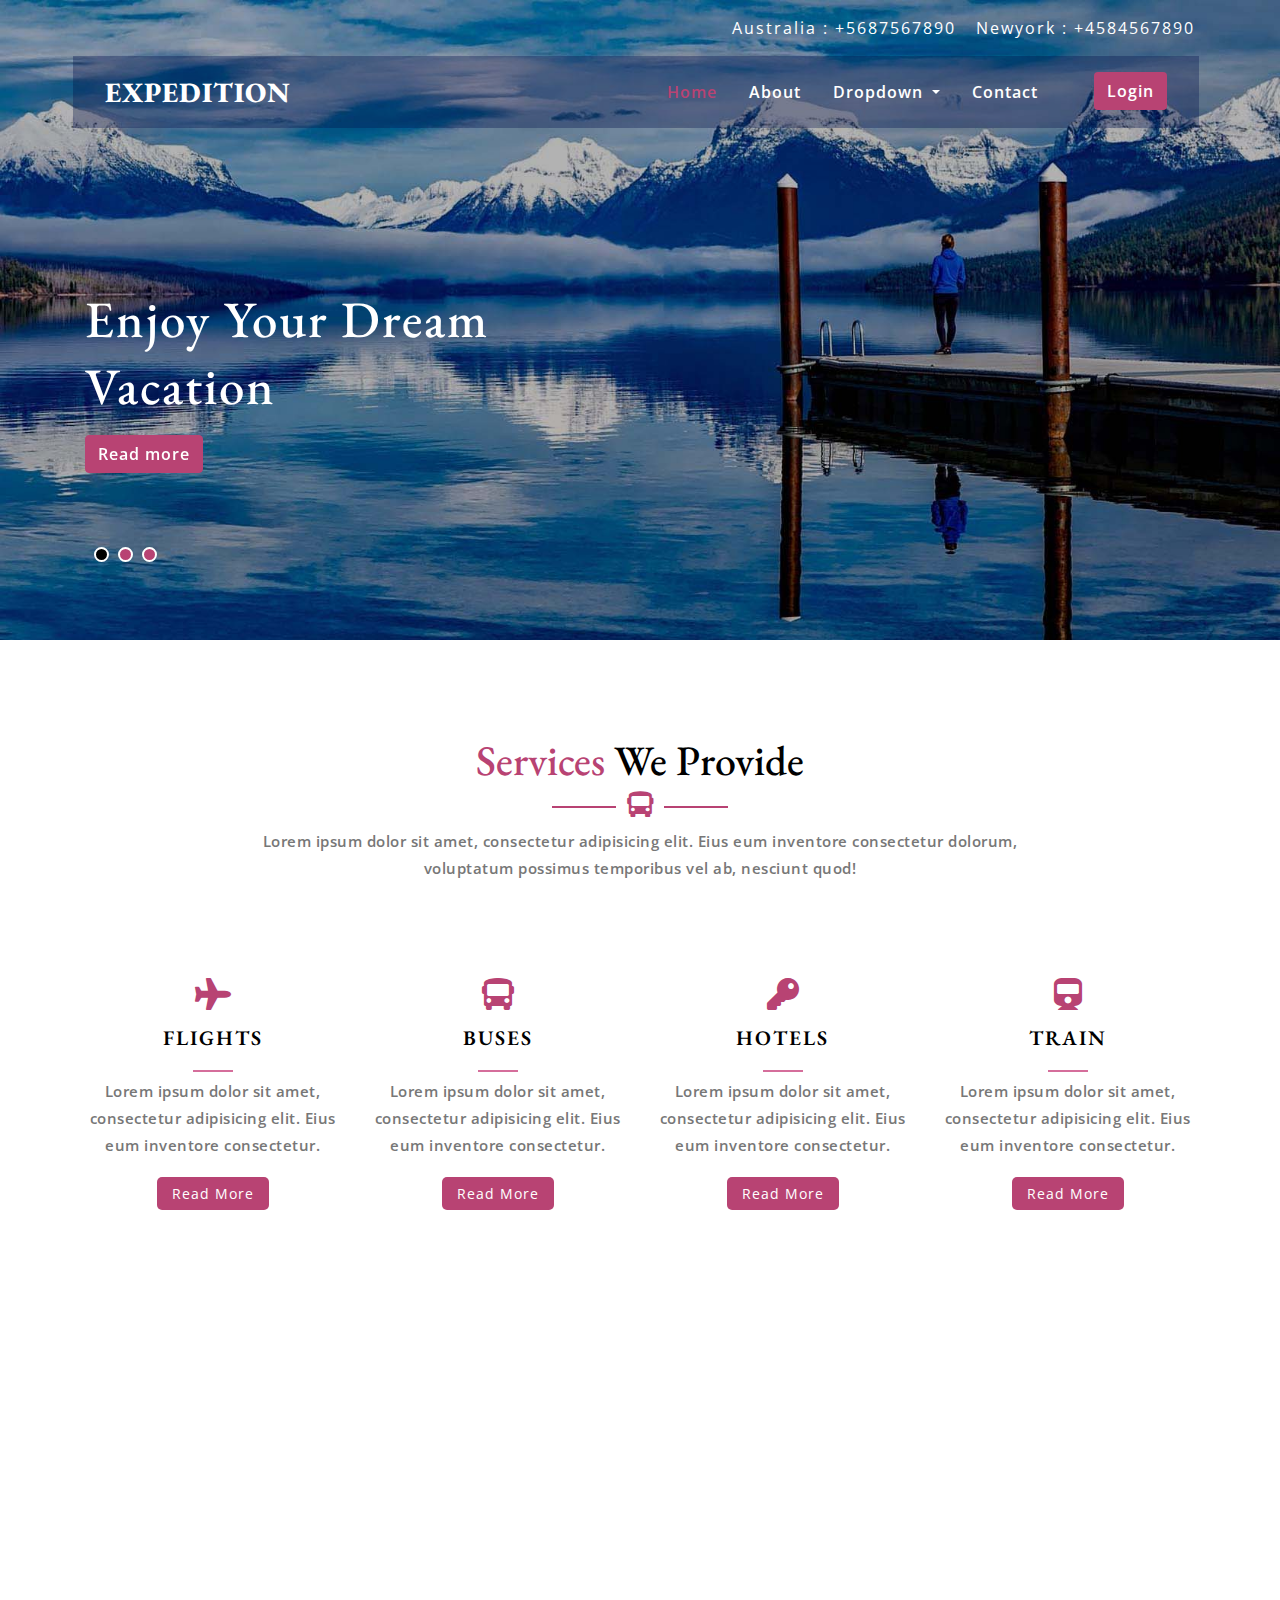
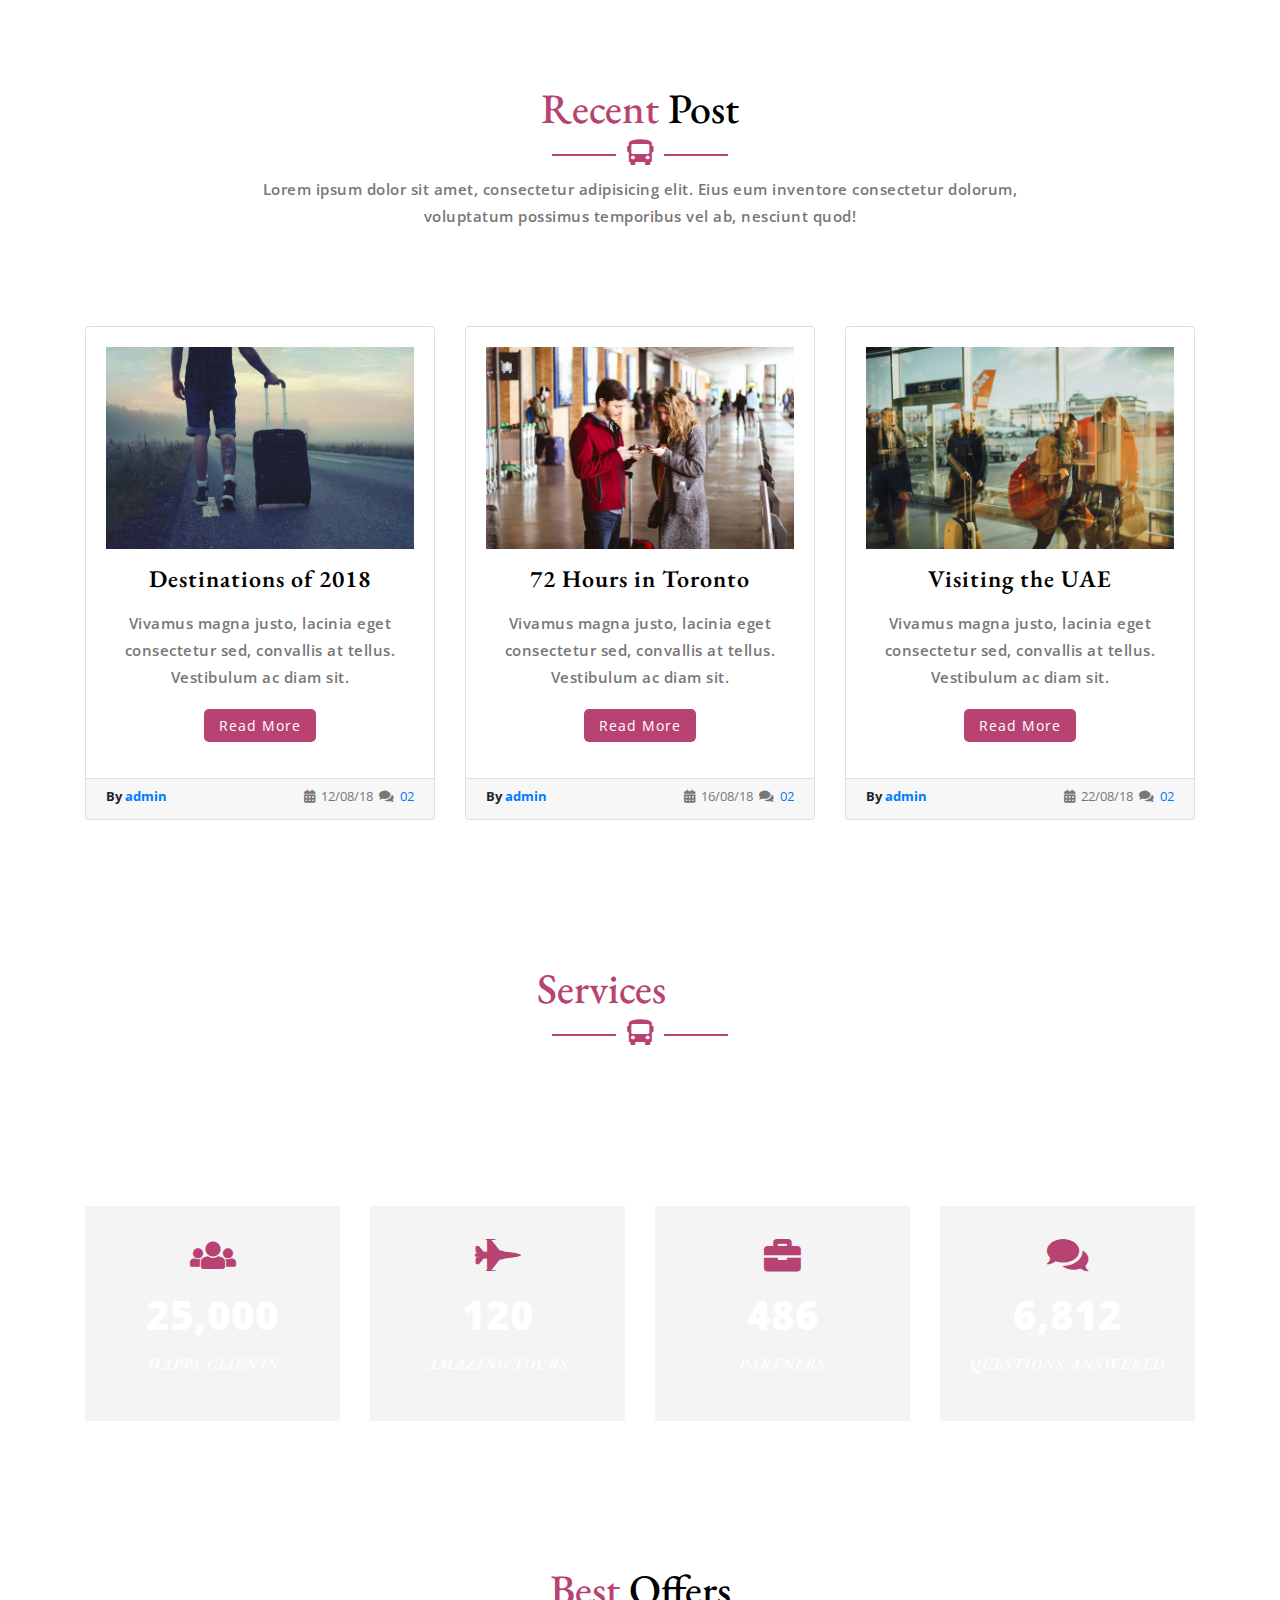
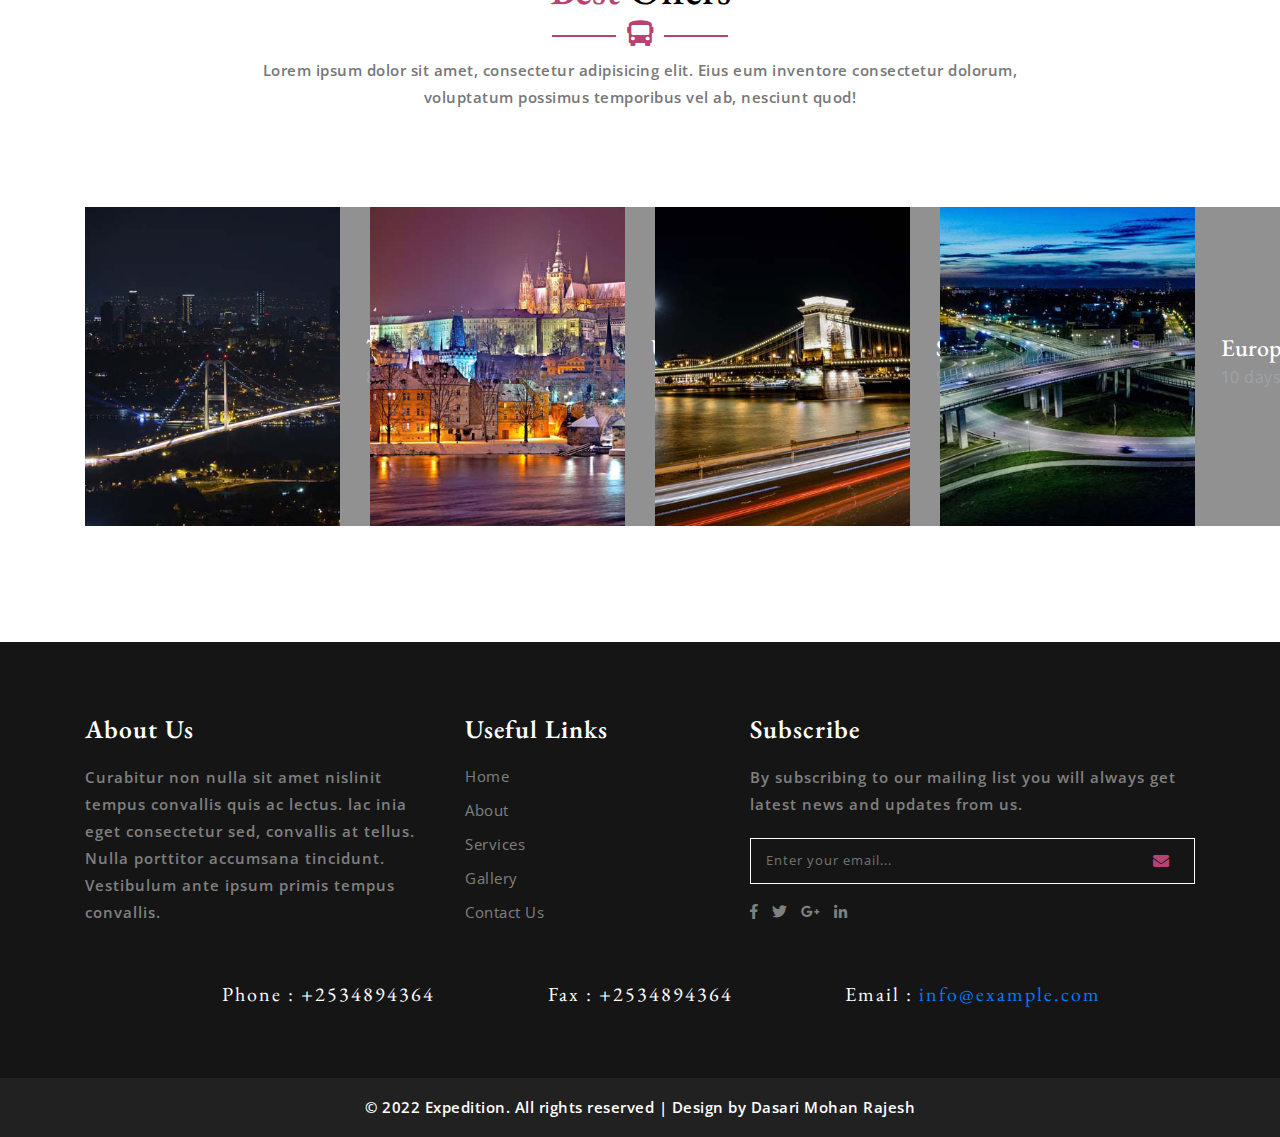
<file: index.html>
<!DOCTYPE html>
<html lang="zxx">
<head>
    <title>Expedition A Travel Category Bootstrap Responsive website Template | Home :: w3layouts</title>
    <meta name="viewport" content="width=device-width, initial-scale=1">
    <meta charset="utf-8" />
    <meta name="keywords" content="Expedition Responsive web template, Bootstrap Web Templates, Flat Web Templates, Android Compatible web template, 
	SmartPhone Compatible web template, free WebDesigns for Nokia, Samsung, LG, Sony Ericsson, Motorola web design" />
    <script>
        addEventListener("load", function () {
            setTimeout(hideURLbar, 0);
        }, false);

        function hideURLbar() {
            window.scrollTo(0, 1);
        }
    </script>
    <!-- Custom Theme files -->
    <link href="css/bootstrap.css" type="text/css" rel="stylesheet" media="all">
    <link href="css/style.css" type="text/css" rel="stylesheet" media="all">
    <!-- font-awesome icons -->
    <link href="css/fontawesome-all.min.css" rel="stylesheet">
    <!-- //Custom Theme files -->
    <!-- online-fonts -->
	<link href="//fonts.googleapis.com/css?family=Open+Sans:300,400,600,700" rel="stylesheet">
    <link href="//fonts.googleapis.com/css?family=EB+Garamond:400,400i,500,500i,600,600i,700,700i,800,800i" rel="stylesheet">
    <!-- //online-fonts -->
</head>
<body>
    <!-- banner -->
    <div class="banner" id="home">
        <!-- header -->
        <header>
			  <div class="top-head py-3">
                    <div class="container">
                        <div class="row">
                            <div class="col-md-6 callnumber text-left">
                            </div>
                            <div class="col-md-6 callnumber text-right">
                                <li class="mr-3">Australia : +5687567890</li>
								<li>Newyork : +4584567890</li>
                            </div>
                         </div>
                    </div>
               </div>
            <nav class="navbar navbar-expand-lg navbar-light bg-gradient-secondary pt-3">
                <h1>
                    <a class="navbar-brand" href="index.html">
                        Expedition
                    </a>
                </h1>
                <button class="navbar-toggler ml-md-auto" type="button" data-toggle="collapse" data-target="#navbarSupportedContent" aria-controls="navbarSupportedContent"
                    aria-expanded="false" aria-label="Toggle navigation">
                    <span class="navbar-toggler-icon"></span>
                </button>
                <div class="collapse navbar-collapse" id="navbarSupportedContent">
                    <ul class="navbar-nav ml-lg-auto text-center">
                        <li class="nav-item active  mr-lg-3">
                            <a class="nav-link" href="index.html">Home
                                <span class="sr-only">(current)</span>
                            </a>
                        </li>
                        <li class="nav-item  mr-lg-3">
                            <a class="nav-link" href="about.html">about</a>
                        </li>
                        <li class="nav-item dropdown mr-lg-3">
                            <a class="nav-link dropdown-toggle" href="#" id="navbarDropdown" role="button" data-toggle="dropdown" aria-haspopup="true"
                                aria-expanded="false">
                                Dropdown
                            </a>
                            <div class="dropdown-menu" aria-labelledby="navbarDropdown">
                                <a class="dropdown-item" href="services.html">Services</a>
                                <a class="dropdown-item" href="gallery.html">Gallery</a>
                                <div class="dropdown-divider"></div>
                                <a class="dropdown-item" href="typo.html">Typography</a>
                            </div>
                        </li>
                        <li class="nav-item">
                            <a class="nav-link" href="contact.html">contact</a>
                        </li>
                        <li>
                            <button type="button" class="btn serv_bottom ml-lg-5 w3ls-btn text-white" data-toggle="modal" aria-pressed="false" data-target="#exampleModal">
                                Login
                            </button>
                        </li>
                    </ul>
                </div>
            </nav>
        </header>
        <!-- //header -->
        <div class="container">
            <!-- banner-text -->
            <div class="banner-text">
                <div class="callbacks_container">
                    <ul class="rslides" id="slider3">
                        <li>
                            <div class="slider-info">
                                <h3>Enjoy Your Dream Vacation</h3>
                               <a class="btn btn-primary mt-3" href="services.html" role="button">Read more</a>
                            </div>
                        </li>
                        <li>
                            <div class="slider-info">
                              <h3>Travel any corner of the world</h3>
                               <a class="btn btn-primary mt-3" href="services.html" role="button">Read more</a>
                            </div>
                        </li>
                        <li>
                            <div class="slider-info">
                               <h3>Enjoy Your Dream Vacation</h3>
								<a class="btn btn-primary mt-3" href="services.html" role="button">Read more</a>
                            </div>
                        </li>
                    </ul>
                </div>
            </div>
        </div>
        <!-- //container -->
    </div>
    <!-- //banner -->
    <div class="agileits-services py-md-5 py-4" id="services">
        <div class="container py-lg-5">
           <div class="w3ls-titles text-center mb-5">
				<h3 class="title"><span class="hdng">Services </span>We Provide</h3>
				<span class="btmspn">
					<i class="fas fa-bus"></i>
				</span>
				<p class="mt-2 mx-auto">Lorem ipsum dolor sit amet, consectetur adipisicing elit. Eius eum inventore consectetur dolorum, voluptatum possimus temporibus vel ab, nesciunt quod!</p>
			</div>
            <div class="agileits-services-row row py-lg-5 pb-5 text-center">
                <div class="col-lg-3 col-md-6">
                    <div class="agileits-services-grids">
                       <i class="fas fa-plane"></i>
                        <h4>Flights
                        </h4>
                        <span></span>
                        <p>Lorem ipsum dolor sit amet, consectetur adipisicing elit. Eius eum inventore consectetur. </p>
                        <a href="about.html" class="service-btn">read more</a>
                    </div>
                </div>
                <div class="col-lg-3 col-md-6">
                    <div class="agileits-services-grids mt-lg-0 mt-md-0 mt-5">
                       <i class="fas fa-bus"></i>
                        <h4>Buses
                        </h4>
                        <span></span>
                        <p>Lorem ipsum dolor sit amet, consectetur adipisicing elit. Eius eum inventore consectetur. </p>
                        <a href="about.html" class="service-btn">read more</a>
                    </div>
                </div>
                <div class="col-lg-3 col-md-6">
                    <div class="agileits-services-grids mt-lg-0 mt-5">
                        <i class="fas fa-key"></i>
                        <h4>Hotels
                        </h4>
                        <span></span>
                        <p>Lorem ipsum dolor sit amet, consectetur adipisicing elit. Eius eum inventore consectetur.</p>
                        <a href="about.html" class="service-btn">read more</a>
                    </div>
                </div>
                <div class="col-lg-3 col-md-6  mt-lg-0 mt-5">
                    <div class="agileits-services-grids">
                       <i class="fas fa-train"></i>
                        <h4>Train
                        </h4>
                        <span></span>
                        <p>Lorem ipsum dolor sit amet, consectetur adipisicing elit. Eius eum inventore consectetur.</p>
                        <a href="about.html" class="service-btn">read more</a>
                    </div>
                </div>
            </div>
        </div>
    </div>
  
	<!-- banner bottom -->
	<div class="banner-bottom py-5">
		<div class="container py-xl-3 py-lg-3">
			<div class="row">
				<div class="col-md-9 banner-left-bottom-w3ls">
					<h3 class="text-white my-3">Fastest Way to Compare and Book over 450 Cheap Flights</h3>

				</div>
				<div class="col-md-3 button">
					<a href="about.html" class="w3ls-button-agile">Read More
						<i class="fas fa-hand-point-right"></i>
					</a>
				</div>
			</div>
		</div>
	</div>
	<!-- //banner bottom -->
  
    <!-- blog -->
    <section class="blog_w3ls py-lg-5">
        <div class="container">
		 <div class="w3ls-titles text-center mb-5">
				<h3 class="title"><span class="hdng">Recent </span>Post</h3>
				<span class="btmspn">
					<i class="fas fa-bus"></i>
				</span>
				<p class="mt-2 mx-auto">Lorem ipsum dolor sit amet, consectetur adipisicing elit. Eius eum inventore consectetur dolorum, voluptatum possimus temporibus vel ab, nesciunt quod!</p>
			</div>
            <div class="row py-5">
                
                <!-- //blog grid -->
                <!-- blog grid -->
                <div class="col-lg-4 col-md-6">
                    <div class="card">
                       
                        <div class="card-body text-center">
							<img src="images/g2.jpg" alt="" class="img-fluid">
							<h5 class="blog-title card-title mt-3 mb-3">
                                <a href="services.html">Destinations of 2018</a>
                            </h5>
                            <p> Vivamus magna justo,
                                lacinia eget consectetur sed, convallis at tellus. Vestibulum ac diam sit.</p>
                            <a href="services.html" class="service-btn">Read more</a>
                        </div>
                        <div class="card-footer blog_w3icon border-top pt-2 mt-3 d-flex justify-content-between">
                            <small>
                                <b>By <a href="#">admin</a></b>
                            </small>
                            <span><i class="fas fa-calendar-alt"></i>
                               12/08/18 <i class="fas fa-comments"></i> <a href="#">02</a>
                            </span>
                        </div>
                    </div>
                </div>
                <!-- //blog grid -->
                <!-- blog grid -->
                <div class="col-lg-4 col-md-6 mt-md-0 mt-5">
                    <div class="card">
                       
                        <div class="card-body text-center">
						<img src="images/g3.jpg" alt="" class="img-fluid">
						<h5 class="blog-title card-title mt-3 mb-3">
                                <a href="services.html">72 Hours in Toronto</a>
                            </h5>
                            <p>Vivamus magna justo,
                                lacinia eget consectetur sed, convallis at tellus. Vestibulum ac diam sit.</p>
                            <a href="services.html" class="service-btn">Read more</a>
                        </div>
                        <div class="card-footer blog_w3icon border-top pt-2 mt-3 d-flex justify-content-between">
                            <small>
                                <b>By <a href="#">admin</a></b>
                            </small>
                           <span><i class="fas fa-calendar-alt"></i>
                               16/08/18 <i class="fas fa-comments"></i> <a href="#">02</a>
                            </span>
                        </div>
                    </div>
                </div>
                <!-- //blog grid -->
				<!-- blog grid -->
                <div class="col-lg-4 col-md-6 blog-3 mt-md-0 mt-5">
                    <div class="card">
                        
                        <div class="card-body text-center">
							<img src="images/g6.jpg" alt="" class="img-fluid">
                            <h5 class="blog-title card-title mt-3 mb-3">
                                <a href="services.html">Visiting the UAE</a>
                            </h5>
							<p> Vivamus magna justo,
                                lacinia eget consectetur sed, convallis at tellus. Vestibulum ac diam sit.</p>
                            <a href="services.html" class="service-btn">Read more</a>
                        </div>
                        <div class="card-footer blog_w3icon border-top pt-2 mt-3 d-flex justify-content-between">
                            <small>
                                <b>By <a href="#">admin</a></b>
                            </small>
                           <span><i class="fas fa-calendar-alt"></i>
                               22/08/18 <i class="fas fa-comments"></i> <a href="#">02</a>
                            </span>
                        </div>
                    </div>
                </div>
                <!-- //blog grid -->
            </div>
        </div>
    </section>
    <!-- //blog -->
	<!-- stats -->
	<section class="stat_w3l py-5">
		<div class="container">
		 <div class="w3ls-titles text-center mb-5">
				<h3 class="title text-white"><span class="hdng">Services </span>Fact</h3>
				<span class="btmspn">
					<i class="fas fa-bus"></i>
				</span>
				<p class="mt-2 mx-auto text-white">Lorem ipsum dolor sit amet, consectetur adipisicing elit. Eius eum inventore consectetur dolorum, voluptatum possimus temporibus vel ab, nesciunt quod!</p>
			</div>
			<div class="row py-lg-5 stats-con">
                    <div class="col-lg-3 col-md-6 stats_info counter_grid">
						<div class="stats_info1">
							<i class="fas fa-users"></i>
							<p class="counter">25,000</p>
							<h4>Happy Clients</h4>
						</div>
                    </div>
                    <div class="col-lg-3 col-md-6 stats_info counter_grid">
						<div class="stats_info1">
							<i class="fas fa-fighter-jet"></i>
							<p class="counter">120</p>
							<h4>Amazing Tours</h4>
						</div>
                    </div>
                    <div class="col-lg-3 col-md-6 stats_info counter_grid1">
						<div class="stats_info1">
							<i class="fas fa-briefcase"></i>
							<p class="counter">486</p>
							<h4>Partners</h4>
						</div>
                    </div>
                    <div class="col-lg-3 col-md-6 stats_info counter_grid2">
						<div class="stats_info1">
							<i class="fas fa-comments"></i>
							<p class="counter">6,812</p>
							<h4>Questions Answered</h4>
						</div>
                    </div>
            </div>
		</div>
	</section>
<!-- //stats -->

    <!-- branches -->
    <section class="branches py-md-5 pt-4">
        <div class="container">
          <div class="w3ls-titles text-center mb-5">
				<h3 class="title"><span class="hdng">Best </span>Offers</h3>
				<span class="btmspn">
					<i class="fas fa-bus"></i>
				</span>
				<p class="mt-2 mx-auto">Lorem ipsum dolor sit amet, consectetur adipisicing elit. Eius eum inventore consectetur dolorum, voluptatum possimus temporibus vel ab, nesciunt quod!</p>
			</div>

            <div class="row py-5 branches-position">
                <div class="col-lg-3 col-md-6">
                    <!-- team-img -->
                    <div class="team-block">
                        <div class="team-img">
                            <img src="images/h1.jpg" alt="" class="img-fluid">
                            <div class="team-content">
                                <h4 class="text-white">Turkey</h4>
                                <p class="team-meta"> 8 days…</p>
                            </div>
                            <div class="overlay">
                                <div class="text">
                                     <p class="team-meta">-Istanbul,  </p>
                                    <p class="team-meta">- Antalya,</p>
                                   <p class="team-meta">
                                       -Ephesus.
                                    </p>
                                </div>
                            </div>
                        </div>
                    </div>
                </div>
                <!-- /.team-img -->
                <div class="col-lg-3 col-md-6">
                    <!-- team-img -->
                    <div class="team-block">
                        <div class="team-img">
                            <img src="images/h2.jpg" alt="" class="img-fluid">
                            <div class="team-content">
                                <h4 class="text-white">United Kingdom</h4>
                                <p class="team-meta">13 days…</p>
                            </div>
                            <div class="overlay">
                               <div class="text">
                                     <p class="team-meta">-England,   </p>
                                    <p class="team-meta">- Scotland,</p>
                                   <p class="team-meta">
                                       -Wales.
                                    </p>
                                </div>
                            </div>
                        </div>
                    </div>
                </div>
                <!-- /.team-img -->
                <div class="col-lg-3 col-md-6">
                    <!-- team-img -->
                    <div class="team-block">
                        <div class="team-img">
                            <img src="images/h3.jpg" alt="" class="img-fluid">
                            <div class="team-content">
                                <h4 class="text-white">Spain</h4>
                                <p class="team-meta">9 days…</p>
                            </div>
                            <div class="overlay">
                                <div class="text">
                                   <p class="team-meta">-Madrid,   </p>
                                    <p class="team-meta">- Andalucia,</p>
                                   <p class="team-meta">
                                       -Barcelona.
                                    </p>
                                </div>
                            </div>
                        </div>
                    </div>
                </div>
                <!-- /.team-img -->
                <div class="col-lg-3 col-md-6">
                    <!-- team-img -->
                    <div class="team-block">
                        <div class="team-img">
                            <img src="images/h4.jpg" alt="" class="img-fluid">
                            <div class="team-content">
                                <h4 class="text-white">Europe</h4>
                                <p class="team-meta">10 days…</p>
                            </div>
                            <div class="overlay">
                                <div class="text tex-center">
									
                                    <p class="team-meta">-Slovenia,  </p>
                                    <p class="team-meta">- Hungary,</p>
                                   <p class="team-meta">
                                       -Poland.
                                    </p>
                                </div>
                            </div>
                        </div>
                    </div>
                </div>
            </div>
        </div>
    </section>
    <!-- //branches -->
   <!--footer -->
<footer>
<section class="footer footer_w3layouts_section_1its py-5">
	<div class="container py-md-4">
		<div class="row footer-top">
			<div class="col-lg-4 col-md-6 col-sm-6 footer-grid_section_1its_w3">
				<div class="footer-title">
					<h3>About Us</h3>
				</div>
				<div class="footer-text">
					<p>Curabitur non nulla sit amet nislinit tempus convallis quis ac lectus. lac inia eget consectetur sed, convallis at tellus.
						Nulla porttitor accumsana tincidunt. Vestibulum ante ipsum primis tempus convallis.</p>
					
				</div>
			</div>
			
			<div class="col-lg-3 col-md-6 col-sm-3 footer-grid_section_1its_w3">
				<div class="footer-title">
					<h3>Useful Links</h3>
				</div>
				<ul class="links">
					<li><a href="index.html">Home</a></li>
					<li><a href="about.html">About</a></li>
					<li><a href="services.html">Services</a></li>
					<li><a href="gallery.html">Gallery</a></li>
					<li><a href="contact.html">Contact Us</a></li>
				</ul>
			</div>
			<div class="col-lg-5 col-md-12 col-sm-12 footer-grid_section_1its_w3">
				<div class="footer-title">
					<h3>Subscribe</h3>
				</div>
				<div class="footer-text">
					<p>By subscribing to our mailing list you will always get latest news and updates from us.</p>
					<form action="#" method="post">
						<input type="email" name="Email" placeholder="Enter your email..." required="">
						<button class="btn1"><i class="fa fa-envelope" aria-hidden="true"></i></button>
						<div class="clearfix"> </div>
					</form>
				</div>
				<ul class="social_section_1info">
						<li><a href="#"><i class="fab fa-facebook-f"></i></a></li>
						<li><a href="#"><i class="fab fa-twitter"></i></a></li>
						<li><a href="#"><i class="fab fa-google-plus-g"></i></i></a></li>
						<li><a href="#"><i class="fab fa-linkedin-in"></i></i></a></li>
					</ul>
			</div>
		</div>
		<div class="row mt-md-5">
			<div class="col-md-4 phn_w3l">
				<h6 class="text-btm text-white">Phone : +2534894364</h6>
			</div>
			<div class="col-md-4 fax_w3l">
				<h6 class="text-btm text-white">Fax : +2534894364</h6>
			</div>
			<div class="col-md-4 ema-w3l">
				<h6 class="text-btm text-white">Email : <a href="mailto:info@example.com">info@example.com</a></h6>
			</div>
		</div>
	</div>
</section>
</footer>
<!-- //footer -->

    <div class="cpy-right text-center  py-3">
        <p class="text-white">© 2022 Expedition. All rights reserved | Design by
            <a> Dasari Mohan Rajesh </a>
        </p>
    </div>
    <!-- //footer -->

    <!-- login  -->
    <div class="modal fade" id="exampleModal" tabindex="-1" role="dialog" aria-labelledby="exampleModalLabel" aria-hidden="true">
        <div class="modal-dialog" role="document">
            <div class="modal-content">
                <div class="modal-header">
                    <h5 class="modal-title" id="exampleModalLabel">Login</h5>
                    <button type="button" class="close" data-dismiss="modal" aria-label="Close">
                        <span aria-hidden="true">&times;</span>
                    </button>
                </div>
                <div class="modal-body">
                    <form action="#" method="post">
                        <div class="form-group">
                            <label for="recipient-name" class="col-form-label">Username</label>
                            <input type="text" class="form-control" placeholder=" " name="Name" id="recipient-name" required="">
                        </div>
                        <div class="form-group">
                            <label for="password" class="col-form-label">Password</label>
                            <input type="password" class="form-control" placeholder=" " name="Password" id="password" required="">
                        </div>
                        <div class="right-w3l">
                            <input type="submit" class="form-control serv_bottom" value="Login">
                        </div>
                        <div class="row sub-w3l my-3">
                            <div class="col sub-agile">
                                <input type="checkbox" id="brand1" value="">
                                <label for="brand1" class="text-secondary">
                                    <span></span>Remember me?</label>
                            </div>
                            <div class="col forgot-w3l text-right">
                                <a href="#" class="text-secondary">Forgot Password?</a>
                            </div>
                        </div>
                        <p class="text-center text-secondary">Don't have an account?
                            <a href="#" data-toggle="modal" data-target="#exampleModal1" class="text-dark font-weight-bold">
                                Register Now</a>
                        </p>
                    </form>
                </div>
            </div>
        </div>
    </div>
    <!-- // login -->
    <!-- register -->
    <div class="modal fade" id="exampleModal1" tabindex="-1" role="dialog" aria-labelledby="exampleModalLabel1" aria-hidden="true">
        <div class="modal-dialog" role="document">
            <div class="modal-content">
                <div class="modal-header">
                    <h5 class="modal-title" id="exampleModalLabel1">Register</h5>
                    <button type="button" class="close" data-dismiss="modal" aria-label="Close">
                        <span aria-hidden="true">&times;</span>
                    </button>
                </div>
                <div class="modal-body">
                    <form action="#" method="post">
                        <div class="form-group">
                            <label for="recipient-name" class="col-form-label">Username</label>
                            <input type="text" class="form-control" placeholder=" " name="Name" id="recipient-rname" required="">
                        </div>
                        <div class="form-group">
                            <label for="recipient-email" class="col-form-label">Email</label>
                            <input type="email" class="form-control" placeholder=" " name="Email" id="recipient-email" required="">
                        </div>
                        <div class="form-group">
                            <label for="password1" class="col-form-label">Password</label>
                            <input type="password" class="form-control" placeholder=" " name="Password" id="password1" required="">
                        </div>
                        <div class="form-group">
                            <label for="password2" class="col-form-label">Confirm Password</label>
                            <input type="password" class="form-control" placeholder=" " name="Confirm Password" id="password2" required="">
                        </div>
                        <div class="sub-w3l">
                            <div class="sub-agile">
                                <input type="checkbox" id="brand2" value="">
                                <label for="brand2" class="mb-3">
                                    <span></span>I Accept to the Terms & Conditions</label>
                            </div>
                        </div>
                        <div class="right-w3l">
                            <input type="submit" class="form-control serv_bottom" value="Register">
                        </div>
                    </form>
                </div>
            </div>
        </div>
    </div>
    <!-- // register -->
    <!-- js -->
    <script src="js/jquery-2.2.3.min.js"></script>
    <!-- //js -->
    <!-- script for password match -->
    <script>
        window.onload = function () {
            document.getElementById("password1").onchange = validatePassword;
            document.getElementById("password2").onchange = validatePassword;
        }

        function validatePassword() {
            var pass2 = document.getElementById("password2").value;
            var pass1 = document.getElementById("password1").value;
            if (pass1 != pass2)
                document.getElementById("password2").setCustomValidity("Passwords Don't Match");
            else
                document.getElementById("password2").setCustomValidity('');
            //empty string means no validation error
        }
    </script>
    <!-- script for password match -->
    <!-- contact validation js -->
    <script src="js/form-validation.js"></script>
    <!-- Responsiveslides -->
    <script src="js/responsiveslides.min.js"></script>
    <script>
        // You can also use "$(window).load(function() {"
        $(function () {
            // Slideshow 4
            $("#slider3").responsiveSlides({
                auto: false,
                pager: true,
                nav: false,
                speed: 500,
                namespace: "callbacks",
                before: function () {
                    $('.events').append("<li>before event fired.</li>");
                },
                after: function () {
                    $('.events').append("<li>after event fired.</li>");
                }
            });

        });
    </script>
    <!-- // Responsiveslides -->
	 <!-- stats -->
    <script src="js/jquery.waypoints.min.js"></script>
    <script src="js/jquery.countup.js"></script>
    <script>
        $('.counter').countUp();

    </script>
    <!-- //stats -->

    <!-- start-smooth-scrolling -->
    <script src="js/move-top.js"></script>
    <script src="js/easing.js"></script>
    <script>
        jQuery(document).ready(function ($) {
            $(".scroll").click(function (event) {
                event.preventDefault();

                $('html,body').animate({
                    scrollTop: $(this.hash).offset().top
                }, 1000);
            });
        });
    </script>
    <!-- //end-smooth-scrolling -->
    <!-- smooth-scrolling-of-move-up -->
    <script>
        $(document).ready(function () {
            /*
            var defaults = {
                containerID: 'toTop', // fading element id
                containerHoverID: 'toTopHover', // fading element hover id
                scrollSpeed: 1200,
                easingType: 'linear' 
            };
            */

            $().UItoTop({
                easingType: 'easeOutQuart'
            });

        });
    </script>
    <script src="js/SmoothScroll.min.js"></script>
    <!-- Bootstrap core JavaScript
================================================== -->
    <!-- Placed at the end of the document so the pages load faster -->
    <script src="js/bootstrap.js"></script>
</body>
</html>
</file>
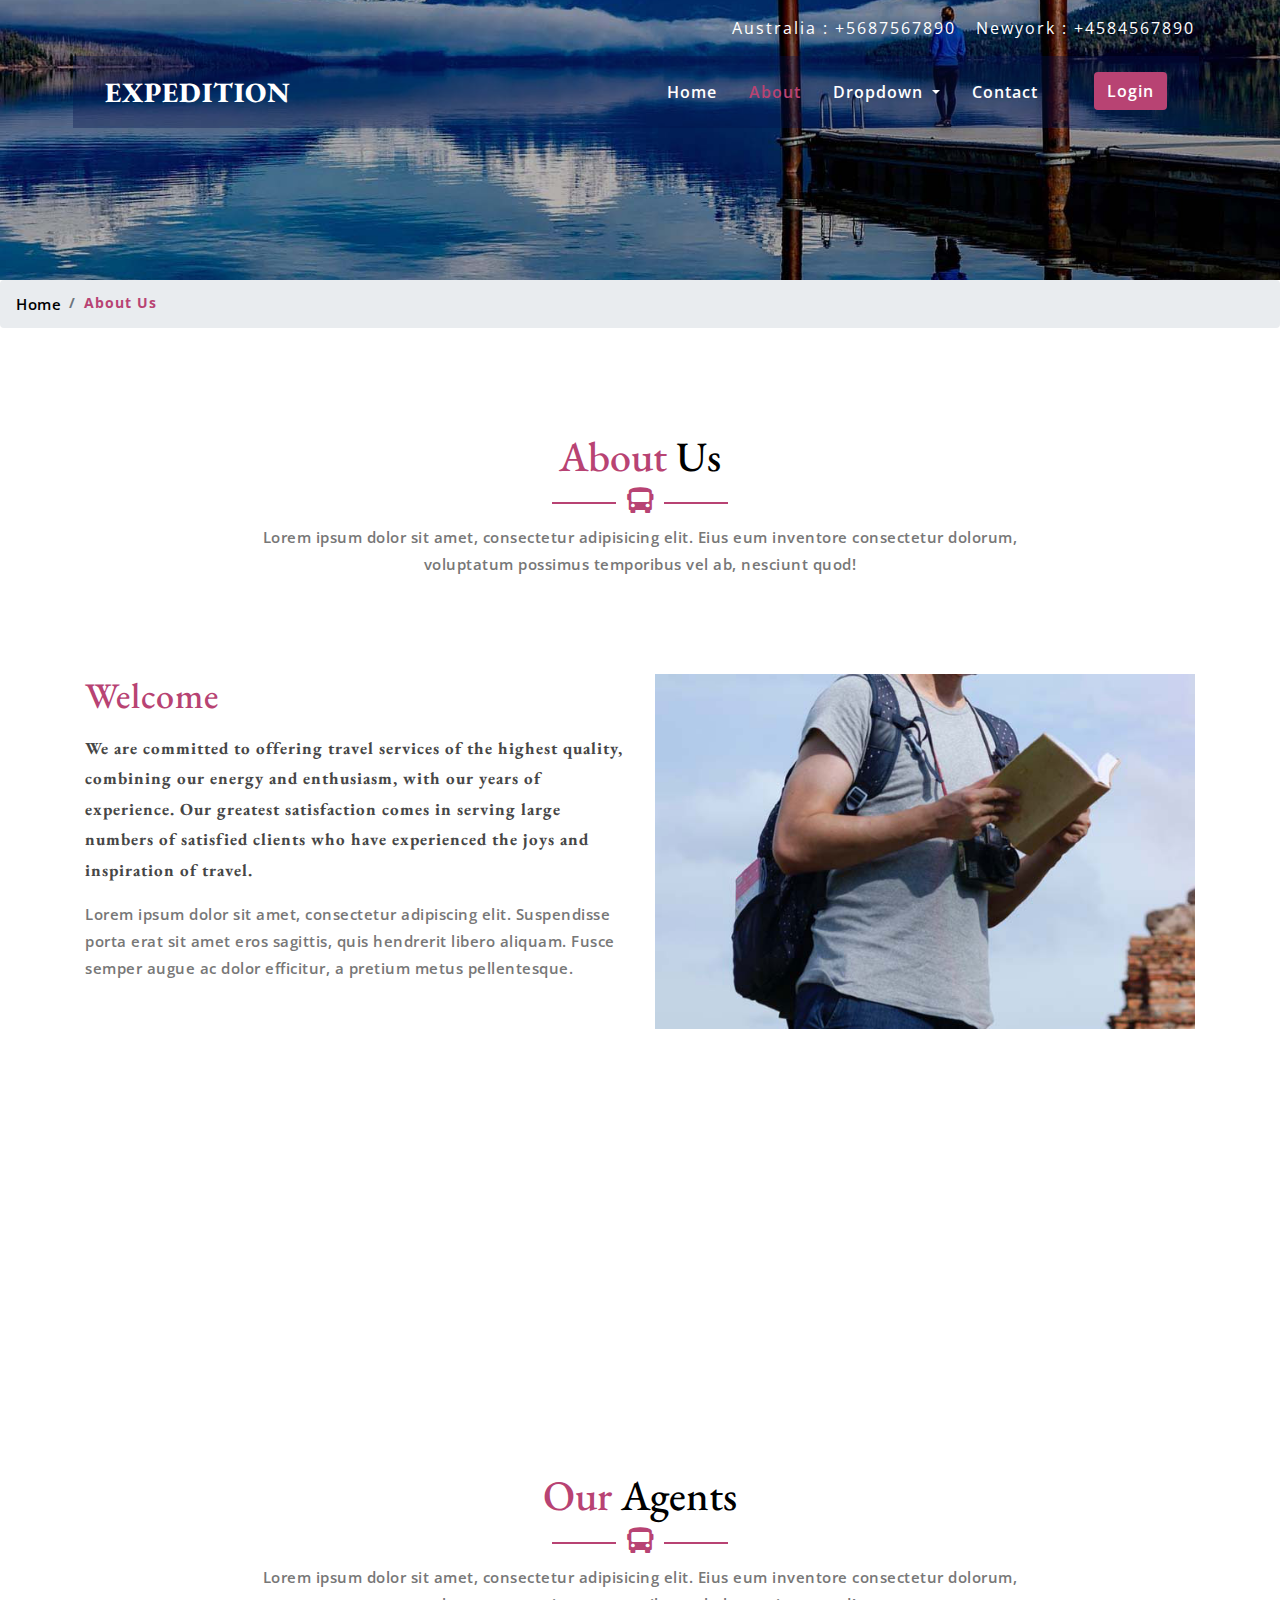
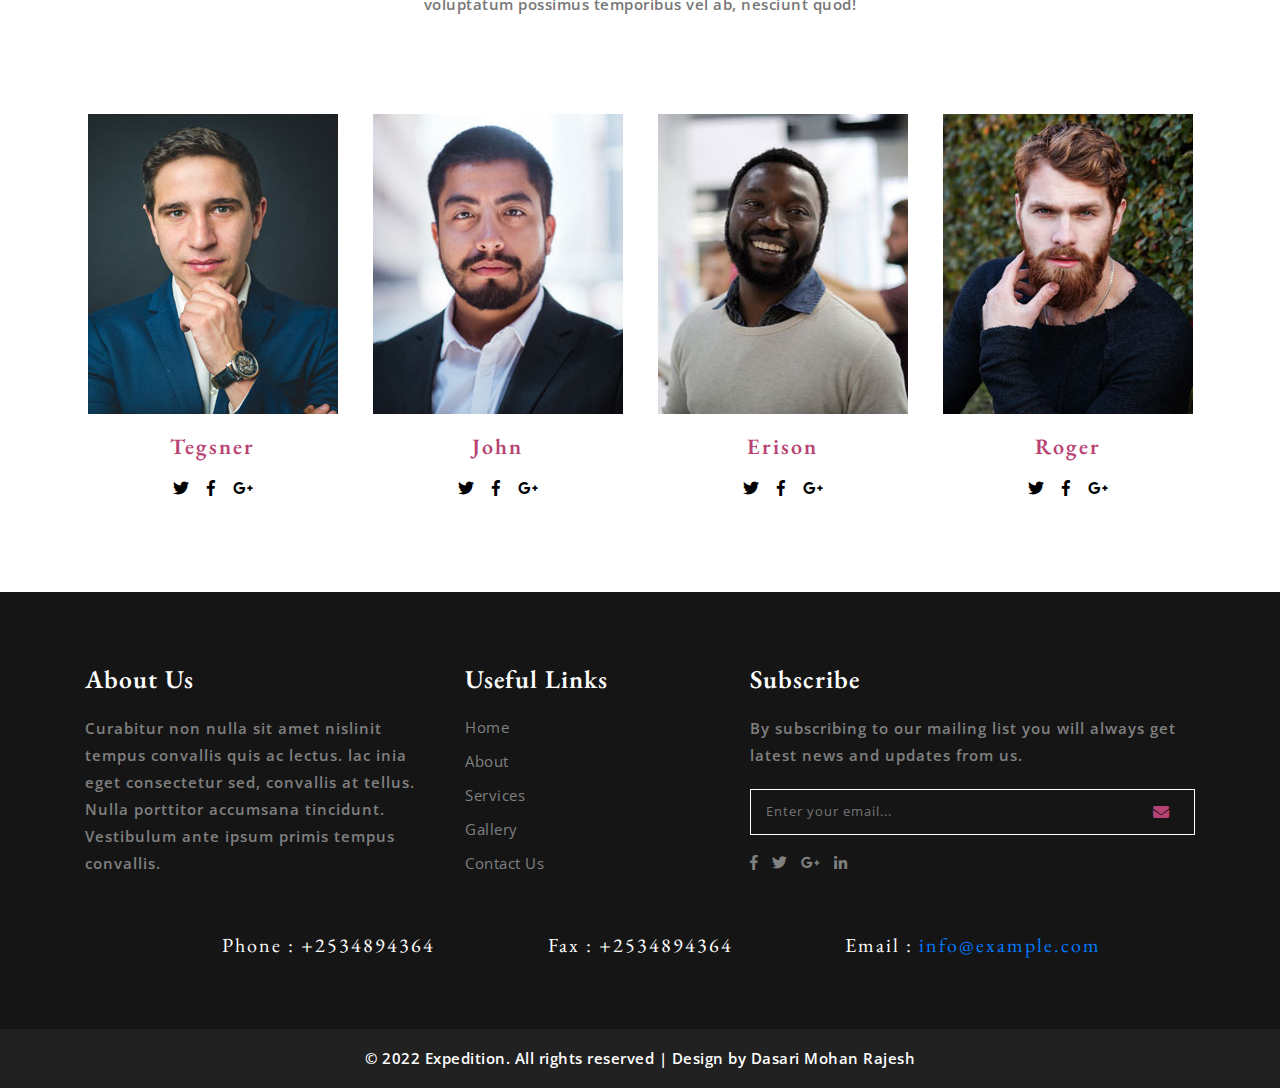
<file: about.html>
<!DOCTYPE html>
<html lang="zxx">
<head>
    <title>Expedition A Travel Category Bootstrap Responsive website Template | Home :: w3layouts</title>
    <meta name="viewport" content="width=device-width, initial-scale=1">
    <meta charset="utf-8" />
    <meta name="keywords" content="Expedition Responsive web template, Bootstrap Web Templates, Flat Web Templates, Android Compatible web template, 
	SmartPhone Compatible web template, free WebDesigns for Nokia, Samsung, LG, Sony Ericsson, Motorola web design" />
    <script>
        addEventListener("load", function () {
            setTimeout(hideURLbar, 0);
        }, false);

        function hideURLbar() {
            window.scrollTo(0, 1);
        }
    </script>
    <!-- Custom Theme files -->
    <link href="css/bootstrap.css" type="text/css" rel="stylesheet" media="all">
    <link href="css/style.css" type="text/css" rel="stylesheet" media="all">
    <!-- font-awesome icons -->
    <link href="css/fontawesome-all.min.css" rel="stylesheet">
    <!-- //Custom Theme files -->
    <!-- online-fonts -->
	<link href="//fonts.googleapis.com/css?family=Open+Sans:300,400,600,700" rel="stylesheet">
    <link href="//fonts.googleapis.com/css?family=EB+Garamond:400,400i,500,500i,600,600i,700,700i,800,800i" rel="stylesheet">
    <!-- //online-fonts -->
</head>
<body>
    <!-- banner -->
    <div class="inner-banner">
        <!-- header -->
        <header>
			  <div class="top-head py-3">
                    <div class="container">
                        <div class="row">
                            <div class="col-md-6 callnumber text-left">
                            </div>
                            <div class="col-md-6 callnumber text-right">
                                <li class="mr-3">Australia : +5687567890</li>
								<li>Newyork : +4584567890</li>
                            </div>
                         </div>
                    </div>
               </div>
            <nav class="navbar navbar-expand-lg navbar-light bg-gradient-secondary pt-3">
                <h1>
                    <a class="navbar-brand" href="index.html">
                        Expedition
                    </a>
                </h1>
                <button class="navbar-toggler ml-md-auto" type="button" data-toggle="collapse" data-target="#navbarSupportedContent" aria-controls="navbarSupportedContent"
                    aria-expanded="false" aria-label="Toggle navigation">
                    <span class="navbar-toggler-icon"></span>
                </button>
                <div class="collapse navbar-collapse" id="navbarSupportedContent">
                    <ul class="navbar-nav ml-lg-auto text-center">
                        <li class="nav-item mr-lg-3">
                            <a class="nav-link" href="index.html">Home
                                <span class="sr-only">(current)</span>
                            </a>
                        </li>
                        <li class="nav-item active mr-lg-3">
                            <a class="nav-link" href="about.html">about</a>
                        </li>
                        <li class="nav-item dropdown mr-lg-3">
                            <a class="nav-link dropdown-toggle" href="#" id="navbarDropdown" role="button" data-toggle="dropdown" aria-haspopup="true"
                                aria-expanded="false">
                                Dropdown
                            </a>
                            <div class="dropdown-menu" aria-labelledby="navbarDropdown">
                                <a class="dropdown-item" href="services.html">Services</a>
                                <a class="dropdown-item" href="gallery.html">Gallery</a>
                                <div class="dropdown-divider"></div>
                                <a class="dropdown-item" href="typo.html">Typography</a>
                            </div>
                        </li>
                        <li class="nav-item">
                            <a class="nav-link" href="contact.html">contact</a>
                        </li>
                        <li>
                            <button type="button" class="btn serv_bottom ml-lg-5 w3ls-btn text-white" data-toggle="modal" aria-pressed="false" data-target="#exampleModal">
                                Login
                            </button>
                        </li>
                    </ul>
                </div>
            </nav>
        </header>
        <!-- //header -->
    </div>
    <!-- //banner -->
     <nav aria-label="breadcrumb">
        <ol class="breadcrumb">
            <li class="breadcrumb-item">
                <a href="index.html">Home</a>
            </li>
            <li class="breadcrumb-item active" aria-current="page">About Us</li>
        </ol>
    </nav>
	<!-- about -->
	<section class="welcome py-5">
		<div class="container py-md-4 mt-md-3">
			<div class="w3ls-titles text-center">
				<h3 class="title"><span class="hdng">About </span>Us</h3>
				<span class="btmspn">
					<i class="fas fa-bus"></i>
				</span>
				<p class="mt-2 mx-auto">Lorem ipsum dolor sit amet, consectetur adipisicing elit. Eius eum inventore consectetur dolorum, voluptatum possimus temporibus vel ab, nesciunt quod!</p>
			</div>

			<div class="row about-tp mt-md-5 pt-5">
				<div class="col-lg-6 welcome-left">
					<h3>Welcome</h3>
					<h4>We are committed to offering travel services of the highest quality, combining our energy and enthusiasm, with our years
						of experience. Our greatest satisfaction comes in serving large numbers of satisfied clients who have experienced the
						joys and inspiration of travel.</h4>
					<p>Lorem ipsum dolor sit amet, consectetur adipiscing elit. Suspendisse porta erat sit amet eros sagittis, quis hendrerit
						libero aliquam. Fusce semper augue ac dolor efficitur, a pretium metus pellentesque.</p>
				</div>
				<div class="col-lg-6 welcome-right">
					<div class="welcome-right-top">
						<img src="images/g1.jpg" alt="" class="img-fluid">
					</div>
				</div>
			</div>
		</div>
	</section>
	<!-- //about -->
	<!-- banner bottom -->
	<div class="banner-bottom py-5">
		<div class="container py-xl-3 py-lg-3">
			<div class="row">
				<div class="col-md-9 banner-left-bottom-w3ls">
					<h3 class="text-white my-3">Fastest Way to Compare and Book over 450 Cheap Flights</h3>

				</div>
				<div class="col-md-3 button">
					<a href="about.html" class="w3ls-button-agile">Read More
						<i class="fas fa-hand-point-right"></i>
					</a>
				</div>
			</div>
		</div>
	</div>
	<!-- //banner bottom -->


	<!-- about-team -->
	<section class="team py-5">
		<div class="container py-md-4 mt-md-3">
			<div class="w3ls-titles text-center">
				<h3 class="title"><span class="hdng">Our </span>Agents</h3>
				<span class="btmspn">
					<i class="fas fa-bus"></i>
				</span>
				<p class="mt-2 mx-auto">Lorem ipsum dolor sit amet, consectetur adipisicing elit. Eius eum inventore consectetur dolorum, voluptatum possimus temporibus vel ab, nesciunt quod!</p>
			</div>

			<div class="row team-row-agileinfo mt-md-5 pt-5">
				<div class="col-lg-3 col-md-6 col-sm-6 team-grids">
					<div class="thumbnail team-agileits">
						<img src="images/te1.jpg" class="img-fluid" alt="" />
						<div class="effectd-caption">
							<h4 class="mb-3">Tegsner</h4>
							<div class="social-lsicon">
								<a href="#" class="social-button twitter">
									<span class="fab fa-twitter"></span>
								</a>
								<a href="#" class="social-button facebook">
									<span class="fab fa-facebook-f"></span>
								</a>
								<a href="#" class="social-button google">
									<span class="fab fa-google-plus-g"></span>
								</a>
							</div>
						</div>
					</div>
				</div>
				<div class="col-lg-3 col-md-6 col-sm-6 team-grids">
					<div class="thumbnail team-agileits">
						<img src="images/te2.jpg" class="img-fluid" alt="" />
						<div class="effectd-caption">
							<h4 class="mb-3">John</h4>
							<div class="social-lsicon">
								<a href="#" class="social-button twitter">
									<span class="fab fa-twitter"></span>
								</a>
								<a href="#" class="social-button facebook">
									<span class="fab fa-facebook-f"></span>
								</a>
								<a href="#" class="social-button google">
									<span class="fab fa-google-plus-g"></span>
								</a>
							</div>
						</div>
					</div>
				</div>
				<div class="col-lg-3 col-md-6 col-sm-6 team-grids">
					<div class="thumbnail team-agileits">
						<img src="images/te3.jpg" class="img-fluid" alt="" />
						<div class="effectd-caption">
							<h4 class="mb-3">Erison</h4>
							<div class="social-lsicon">
								<a href="#" class="social-button twitter">
									<span class="fab fa-twitter"></span>
								</a>
								<a href="#" class="social-button facebook">
									<span class="fab fa-facebook-f"></span>
								</a>
								<a href="#" class="social-button google">
									<span class="fab fa-google-plus-g"></span>
								</a>
							</div>
						</div>
					</div>
				</div>
				<div class="col-lg-3 col-md-6 col-sm-6 team-grids">
					<div class="thumbnail team-agileits">
						<img src="images/te4.jpg" class="img-fluid" alt="" />
						<div class="effectd-caption">
							<h4 class="mb-3">Roger</h4>
							<div class="social-lsicon">
								<a href="#" class="social-button twitter">
									<span class="fab fa-twitter"></span>
								</a>
								<a href="#" class="social-button facebook">
									<span class="fab fa-facebook-f"></span>
								</a>
								<a href="#" class="social-button google">
									<span class="fab fa-google-plus-g"></span>
								</a>
							</div>
						</div>
					</div>
				</div>
			</div>
		</div>
	</section>
	<!-- //about-team -->

   <!--footer -->
<footer>
<section class="footer footer_w3layouts_section_1its py-5">
	<div class="container py-md-4">
		<div class="row footer-top">
			<div class="col-lg-4 col-md-6 col-sm-6 footer-grid_section_1its_w3">
				<div class="footer-title">
					<h3>About Us</h3>
				</div>
				<div class="footer-text">
					<p>Curabitur non nulla sit amet nislinit tempus convallis quis ac lectus. lac inia eget consectetur sed, convallis at tellus.
						Nulla porttitor accumsana tincidunt. Vestibulum ante ipsum primis tempus convallis.</p>
					
				</div>
			</div>
			
			<div class="col-lg-3 col-md-6 col-sm-3 footer-grid_section_1its_w3">
				<div class="footer-title">
					<h3>Useful Links</h3>
				</div>
				<ul class="links">
					<li><a href="index.html">Home</a></li>
					<li><a href="about.html">About</a></li>
					<li><a href="services.html">Services</a></li>
					<li><a href="gallery.html">Gallery</a></li>
					<li><a href="contact.html">Contact Us</a></li>
				</ul>
			</div>
			<div class="col-lg-5 col-md-12 col-sm-12 footer-grid_section_1its_w3">
				<div class="footer-title">
					<h3>Subscribe</h3>
				</div>
				<div class="footer-text">
					<p>By subscribing to our mailing list you will always get latest news and updates from us.</p>
					<form action="#" method="post">
						<input type="email" name="Email" placeholder="Enter your email..." required="">
						<button class="btn1"><i class="fa fa-envelope" aria-hidden="true"></i></button>
						<div class="clearfix"> </div>
					</form>
				</div>
				<ul class="social_section_1info">
						<li><a href="#"><i class="fab fa-facebook-f"></i></a></li>
						<li><a href="#"><i class="fab fa-twitter"></i></a></li>
						<li><a href="#"><i class="fab fa-google-plus-g"></i></i></a></li>
						<li><a href="#"><i class="fab fa-linkedin-in"></i></i></a></li>
					</ul>
			</div>
		</div>
		<div class="row mt-md-5">
			<div class="col-md-4 phn_w3l">
				<h6 class="text-btm text-white">Phone : +2534894364</h6>
			</div>
			<div class="col-md-4 fax_w3l">
				<h6 class="text-btm text-white">Fax : +2534894364</h6>
			</div>
			<div class="col-md-4 ema-w3l">
				<h6 class="text-btm text-white">Email : <a href="mailto:info@example.com">info@example.com</a></h6>
			</div>
		</div>
	</div>
</section>
</footer>
<!-- //footer -->

    <div class="cpy-right text-center  py-3">
        <p class="text-white">© 2022 Expedition. All rights reserved | Design by
            <a> Dasari Mohan Rajesh </a>
        </p>
    </div>
    <!-- //footer -->

    <!-- login  -->
    <div class="modal fade" id="exampleModal" tabindex="-1" role="dialog" aria-labelledby="exampleModalLabel" aria-hidden="true">
        <div class="modal-dialog" role="document">
            <div class="modal-content">
                <div class="modal-header">
                    <h5 class="modal-title" id="exampleModalLabel">Login</h5>
                    <button type="button" class="close" data-dismiss="modal" aria-label="Close">
                        <span aria-hidden="true">&times;</span>
                    </button>
                </div>
                <div class="modal-body">
                    <form action="#" method="post">
                        <div class="form-group">
                            <label for="recipient-name" class="col-form-label">Username</label>
                            <input type="text" class="form-control" placeholder=" " name="Name" id="recipient-name" required="">
                        </div>
                        <div class="form-group">
                            <label for="password" class="col-form-label">Password</label>
                            <input type="password" class="form-control" placeholder=" " name="Password" id="password" required="">
                        </div>
                        <div class="right-w3l">
                            <input type="submit" class="form-control serv_bottom" value="Login">
                        </div>
                        <div class="row sub-w3l my-3">
                            <div class="col sub-agile">
                                <input type="checkbox" id="brand1" value="">
                                <label for="brand1" class="text-secondary">
                                    <span></span>Remember me?</label>
                            </div>
                            <div class="col forgot-w3l text-right">
                                <a href="#" class="text-secondary">Forgot Password?</a>
                            </div>
                        </div>
                        <p class="text-center text-secondary">Don't have an account?
                            <a href="#" data-toggle="modal" data-target="#exampleModal1" class="text-dark font-weight-bold">
                                Register Now</a>
                        </p>
                    </form>
                </div>
            </div>
        </div>
    </div>
    <!-- // login -->
    <!-- register -->
    <div class="modal fade" id="exampleModal1" tabindex="-1" role="dialog" aria-labelledby="exampleModalLabel1" aria-hidden="true">
        <div class="modal-dialog" role="document">
            <div class="modal-content">
                <div class="modal-header">
                    <h5 class="modal-title" id="exampleModalLabel1">Register</h5>
                    <button type="button" class="close" data-dismiss="modal" aria-label="Close">
                        <span aria-hidden="true">&times;</span>
                    </button>
                </div>
                <div class="modal-body">
                    <form action="#" method="post">
                        <div class="form-group">
                            <label for="recipient-name" class="col-form-label">Username</label>
                            <input type="text" class="form-control" placeholder=" " name="Name" id="recipient-rname" required="">
                        </div>
                        <div class="form-group">
                            <label for="recipient-email" class="col-form-label">Email</label>
                            <input type="email" class="form-control" placeholder=" " name="Email" id="recipient-email" required="">
                        </div>
                        <div class="form-group">
                            <label for="password1" class="col-form-label">Password</label>
                            <input type="password" class="form-control" placeholder=" " name="Password" id="password1" required="">
                        </div>
                        <div class="form-group">
                            <label for="password2" class="col-form-label">Confirm Password</label>
                            <input type="password" class="form-control" placeholder=" " name="Confirm Password" id="password2" required="">
                        </div>
                        <div class="sub-w3l">
                            <div class="sub-agile">
                                <input type="checkbox" id="brand2" value="">
                                <label for="brand2" class="mb-3">
                                    <span></span>I Accept to the Terms & Conditions</label>
                            </div>
                        </div>
                        <div class="right-w3l">
                            <input type="submit" class="form-control serv_bottom" value="Register">
                        </div>
                    </form>
                </div>
            </div>
        </div>
    </div>
    <!-- // register -->
    <!-- js -->
    <script src="js/jquery-2.2.3.min.js"></script>
    <!-- //js -->
    <!-- script for password match -->
    <script>
        window.onload = function () {
            document.getElementById("password1").onchange = validatePassword;
            document.getElementById("password2").onchange = validatePassword;
        }

        function validatePassword() {
            var pass2 = document.getElementById("password2").value;
            var pass1 = document.getElementById("password1").value;
            if (pass1 != pass2)
                document.getElementById("password2").setCustomValidity("Passwords Don't Match");
            else
                document.getElementById("password2").setCustomValidity('');
            //empty string means no validation error
        }
    </script>
    <!-- script for password match -->
    <!-- contact validation js -->
    <script src="js/form-validation.js"></script>
   
    <!-- start-smooth-scrolling -->
    <script src="js/move-top.js"></script>
    <script src="js/easing.js"></script>
    <script>
        jQuery(document).ready(function ($) {
            $(".scroll").click(function (event) {
                event.preventDefault();

                $('html,body').animate({
                    scrollTop: $(this.hash).offset().top
                }, 1000);
            });
        });
    </script>
    <!-- //end-smooth-scrolling -->
    <!-- smooth-scrolling-of-move-up -->
    <script>
        $(document).ready(function () {
            /*
            var defaults = {
                containerID: 'toTop', // fading element id
                containerHoverID: 'toTopHover', // fading element hover id
                scrollSpeed: 1200,
                easingType: 'linear' 
            };
            */

            $().UItoTop({
                easingType: 'easeOutQuart'
            });

        });
    </script>
    <script src="js/SmoothScroll.min.js"></script>
    <!-- Bootstrap core JavaScript
================================================== -->
    <!-- Placed at the end of the document so the pages load faster -->
    <script src="js/bootstrap.js"></script>
</body>
</html>
</file>
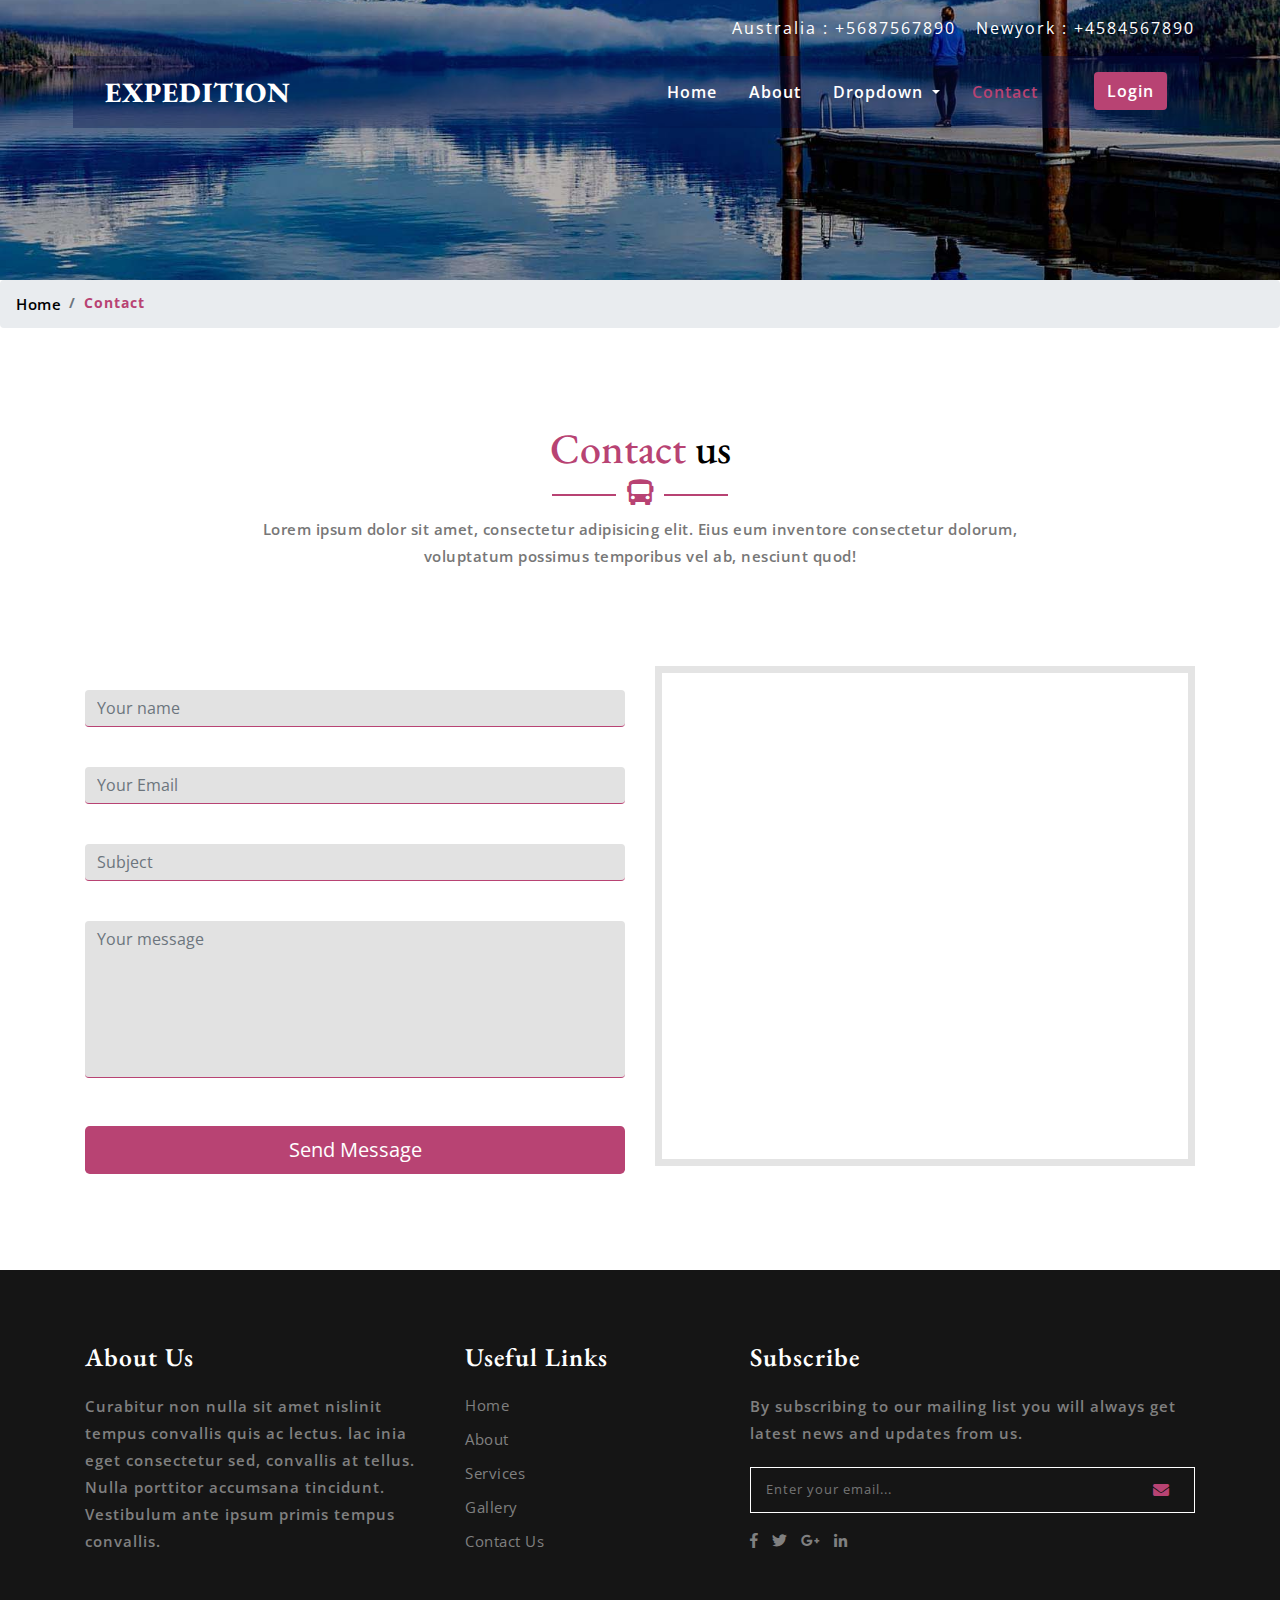
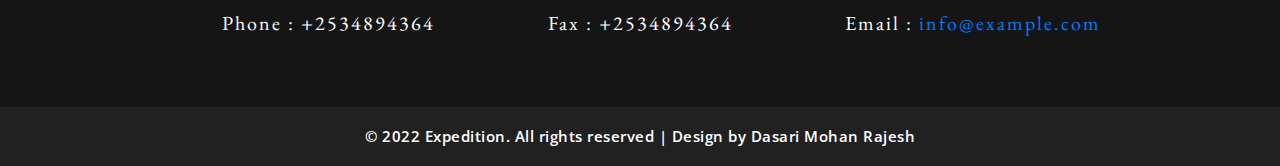
<file: contact.html>
<!DOCTYPE html>
<html lang="zxx">
<head>
    <title>Expedition A Travel Category Bootstrap Responsive website Template | Contact :: w3layouts</title>
    <meta name="viewport" content="width=device-width, initial-scale=1">
    <meta charset="utf-8" />
    <meta name="keywords" content="Expedition Responsive web template, Bootstrap Web Templates, Flat Web Templates, Android Compatible web template, 
	SmartPhone Compatible web template, free WebDesigns for Nokia, Samsung, LG, Sony Ericsson, Motorola web design" />
    <script>
        addEventListener("load", function () {
            setTimeout(hideURLbar, 0);
        }, false);

        function hideURLbar() {
            window.scrollTo(0, 1);
        }
    </script>
    <!-- Custom Theme files -->
    <link href="css/bootstrap.css" type="text/css" rel="stylesheet" media="all">
    <link href="css/style.css" type="text/css" rel="stylesheet" media="all">
    <!-- font-awesome icons -->
    <link href="css/fontawesome-all.min.css" rel="stylesheet">
    <!-- //Custom Theme files -->
    <!-- online-fonts -->
	<link href="//fonts.googleapis.com/css?family=Open+Sans:300,400,600,700" rel="stylesheet">
    <link href="//fonts.googleapis.com/css?family=EB+Garamond:400,400i,500,500i,600,600i,700,700i,800,800i" rel="stylesheet">
    <!-- //online-fonts -->
</head>
<body>
    <!-- banner -->
    <div class="inner-banner">
        <!-- header -->
        <header>
			  <div class="top-head py-3">
                    <div class="container">
                        <div class="row">
                            <div class="col-lg-6 callnumber text-left">
                            </div>
                            <div class="col-lg-6 callnumber text-right">
                                <li class="mr-3">Australia : +5687567890</li>
								<li>Newyork : +4584567890</li>
                            </div>
                         </div>
                    </div>
               </div>
            <nav class="navbar navbar-expand-lg navbar-light bg-gradient-secondary pt-3">
                <h1>
                    <a class="navbar-brand" href="index.html">
                        Expedition
                    </a>
                </h1>
                <button class="navbar-toggler ml-md-auto" type="button" data-toggle="collapse" data-target="#navbarSupportedContent" aria-controls="navbarSupportedContent"
                    aria-expanded="false" aria-label="Toggle navigation">
                    <span class="navbar-toggler-icon"></span>
                </button>
                <div class="collapse navbar-collapse" id="navbarSupportedContent">
                    <ul class="navbar-nav ml-lg-auto text-center">
                        <li class="nav-item mr-lg-3">
                            <a class="nav-link" href="index.html">Home
                                <span class="sr-only">(current)</span>
                            </a>
                        </li>
                        <li class="nav-item  mr-lg-3">
                            <a class="nav-link" href="about.html">about</a>
                        </li>
                        <li class="nav-item dropdown mr-lg-3">
                            <a class="nav-link dropdown-toggle" href="#" id="navbarDropdown" role="button" data-toggle="dropdown" aria-haspopup="true"
                                aria-expanded="false">
                                Dropdown
                            </a>
                            <div class="dropdown-menu" aria-labelledby="navbarDropdown">
                                <a class="dropdown-item" href="services.html">Services</a>
                                <a class="dropdown-item" href="gallery.html">Gallery</a>
                                <div class="dropdown-divider"></div>
                                <a class="dropdown-item" href="typo.html">Typography</a>
                            </div>
                        </li>
                        <li class="nav-item active">
                            <a class="nav-link" href="contact.html">contact</a>
                        </li>
                        <li>
                            <button type="button" class="btn serv_bottom ml-lg-5 w3ls-btn text-white" data-toggle="modal" aria-pressed="false" data-target="#exampleModal">
                                Login
                            </button>
                        </li>
                    </ul>
                </div>
            </nav>
        </header>
        <!-- //header -->
    </div>
    <!-- //banner -->
     <nav aria-label="breadcrumb">
        <ol class="breadcrumb">
            <li class="breadcrumb-item">
                <a href="index.html">Home</a>
            </li>
            <li class="breadcrumb-item active" aria-current="page">Contact</li>
        </ol>
    </nav>
	 <!-- contact -->
    <div class="container py-lg-5 mt-sm-5 mt-3">
        <h3 class="agile-title text-uppercase"></h3>
        <span class="w3-line"></span>
		<div class="w3ls-titles text-center mb-5">
				<h3 class="title"><span class="hdng">Contact  </span>us</h3>
				<span class="btmspn">
					<i class="fas fa-bus"></i>
				</span>
				<p class="mt-2 mx-auto">Lorem ipsum dolor sit amet, consectetur adipisicing elit. Eius eum inventore consectetur dolorum, voluptatum possimus temporibus vel ab, nesciunt quod!</p>
			</div>
        <div class="row py-md-5 py-sm-3">
            <div class="col-md-6">
                <form id="contact-form" name="myForm" class="form" action="#" onsubmit="return validateForm()" method="POST">
                    <div class="form-group">
                        <label class="form-label" id="nameLabel" for="name"></label>
                        <input type="text" class="form-control" id="name" name="name" placeholder="Your name" tabindex="1">
                    </div>
                    <div class="form-group">
                        <label class="form-label" id="emailLabel" for="email"></label>
                        <input type="email" class="form-control" id="email" name="email" placeholder="Your Email" tabindex="2">
                    </div>
                    <div class="form-group">
                        <label class="form-label" id="subjectLabel" for="subject"></label>
                        <input type="text" class="form-control" id="subject" name="subject" placeholder="Subject" tabindex="3">
                    </div>
                    <div class="form-group">
                        <label class="form-label" id="messageLabel" for="message"></label>
                        <textarea rows="6" cols="60" name="message" class="form-control" id="message" placeholder="Your message" tabindex="4"></textarea>
                    </div>
                    <div class="text-center mt-5">
                        <button type="submit" class="serv_bottom btn btn-border btn-lg w-100">Send Message</button>
                    </div>
                </form>
            </div>
            <div class="col-md-6 map mt-md-0 mt-5">
				<iframe src="https://www.google.com/maps/embed?pb=!1m18!1m12!1m3!1d805184.6315353655!2d144.49269953060633!3d-37.971237044864175!2m3!1f0!2f0!3f0!3m2!1i1024!2i768!4f13.1!3m3!1m2!1s0x6ad646b5d2ba4df7%3A0x4045675218ccd90!2sMelbourne+VIC%2C+Australia!5e0!3m2!1sen!2sin!4v1532474074705"  allowfullscreen></iframe>
            </div>
        </div>
    </div>
    <!-- //contact -->

   <!--footer -->
<footer>
<section class="footer footer_w3layouts_section_1its py-5">
	<div class="container py-md-4">
		<div class="row footer-top">
			<div class="col-lg-4 col-md-6 col-sm-6 footer-grid_section_1its_w3">
				<div class="footer-title">
					<h3>About Us</h3>
				</div>
				<div class="footer-text">
					<p>Curabitur non nulla sit amet nislinit tempus convallis quis ac lectus. lac inia eget consectetur sed, convallis at tellus.
						Nulla porttitor accumsana tincidunt. Vestibulum ante ipsum primis tempus convallis.</p>
					
				</div>
			</div>
			
			<div class="col-lg-3 col-md-6 col-sm-3 footer-grid_section_1its_w3">
				<div class="footer-title">
					<h3>Useful Links</h3>
				</div>
				<ul class="links">
					<li><a href="index.html">Home</a></li>
					<li><a href="about.html">About</a></li>
					<li><a href="services.html">Services</a></li>
					<li><a href="gallery.html">Gallery</a></li>
					<li><a href="contact.html">Contact Us</a></li>
				</ul>
			</div>
			<div class="col-lg-5 col-md-12 col-sm-12 footer-grid_section_1its_w3">
				<div class="footer-title">
					<h3>Subscribe</h3>
				</div>
				<div class="footer-text">
					<p>By subscribing to our mailing list you will always get latest news and updates from us.</p>
					<form action="#" method="post">
						<input type="email" name="Email" placeholder="Enter your email..." required="">
						<button class="btn1"><i class="fa fa-envelope" aria-hidden="true"></i></button>
						<div class="clearfix"> </div>
					</form>
				</div>
				<ul class="social_section_1info">
						<li><a href="#"><i class="fab fa-facebook-f"></i></a></li>
						<li><a href="#"><i class="fab fa-twitter"></i></a></li>
						<li><a href="#"><i class="fab fa-google-plus-g"></i></i></a></li>
						<li><a href="#"><i class="fab fa-linkedin-in"></i></i></a></li>
					</ul>
			</div>
		</div>
		<div class="row mt-md-5">
			<div class="col-md-4 phn_w3l">
				<h6 class="text-btm text-white">Phone : +2534894364</h6>
			</div>
			<div class="col-md-4 fax_w3l">
				<h6 class="text-btm text-white">Fax : +2534894364</h6>
			</div>
			<div class="col-md-4 ema-w3l">
				<h6 class="text-btm text-white">Email : <a href="mailto:info@example.com">info@example.com</a></h6>
			</div>
		</div>
	</div>
</section>
</footer>
<!-- //footer -->

    <div class="cpy-right text-center  py-3">
        <p class="text-white">© 2022 Expedition. All rights reserved | Design by
            <a> Dasari Mohan Rajesh </a>
        </p>
    </div>
    <!-- //footer -->

    <!-- login  -->
    <div class="modal fade" id="exampleModal" tabindex="-1" role="dialog" aria-labelledby="exampleModalLabel" aria-hidden="true">
        <div class="modal-dialog" role="document">
            <div class="modal-content">
                <div class="modal-header">
                    <h5 class="modal-title" id="exampleModalLabel">Login</h5>
                    <button type="button" class="close" data-dismiss="modal" aria-label="Close">
                        <span aria-hidden="true">&times;</span>
                    </button>
                </div>
                <div class="modal-body">
                    <form action="#" method="post">
                        <div class="form-group">
                            <label for="recipient-name" class="col-form-label">Username</label>
                            <input type="text" class="form-control" placeholder=" " name="Name" id="recipient-name" required="">
                        </div>
                        <div class="form-group">
                            <label for="password" class="col-form-label">Password</label>
                            <input type="password" class="form-control" placeholder=" " name="Password" id="password" required="">
                        </div>
                        <div class="right-w3l">
                            <input type="submit" class="form-control serv_bottom" value="Login">
                        </div>
                        <div class="row sub-w3l my-3">
                            <div class="col sub-agile">
                                <input type="checkbox" id="brand1" value="">
                                <label for="brand1" class="text-secondary">
                                    <span></span>Remember me?</label>
                            </div>
                            <div class="col forgot-w3l text-right">
                                <a href="#" class="text-secondary">Forgot Password?</a>
                            </div>
                        </div>
                        <p class="text-center text-secondary">Don't have an account?
                            <a href="#" data-toggle="modal" data-target="#exampleModal1" class="text-dark font-weight-bold">
                                Register Now</a>
                        </p>
                    </form>
                </div>
            </div>
        </div>
    </div>
    <!-- // login -->
    <!-- register -->
    <div class="modal fade" id="exampleModal1" tabindex="-1" role="dialog" aria-labelledby="exampleModalLabel1" aria-hidden="true">
        <div class="modal-dialog" role="document">
            <div class="modal-content">
                <div class="modal-header">
                    <h5 class="modal-title" id="exampleModalLabel1">Register</h5>
                    <button type="button" class="close" data-dismiss="modal" aria-label="Close">
                        <span aria-hidden="true">&times;</span>
                    </button>
                </div>
                <div class="modal-body">
                    <form action="#" method="post">
                        <div class="form-group">
                            <label for="recipient-name" class="col-form-label">Username</label>
                            <input type="text" class="form-control" placeholder=" " name="Name" id="recipient-rname" required="">
                        </div>
                        <div class="form-group">
                            <label for="recipient-email" class="col-form-label">Email</label>
                            <input type="email" class="form-control" placeholder=" " name="Email" id="recipient-email" required="">
                        </div>
                        <div class="form-group">
                            <label for="password1" class="col-form-label">Password</label>
                            <input type="password" class="form-control" placeholder=" " name="Password" id="password1" required="">
                        </div>
                        <div class="form-group">
                            <label for="password2" class="col-form-label">Confirm Password</label>
                            <input type="password" class="form-control" placeholder=" " name="Confirm Password" id="password2" required="">
                        </div>
                        <div class="sub-w3l">
                            <div class="sub-agile">
                                <input type="checkbox" id="brand2" value="">
                                <label for="brand2" class="mb-3">
                                    <span></span>I Accept to the Terms & Conditions</label>
                            </div>
                        </div>
                        <div class="right-w3l">
                            <input type="submit" class="form-control serv_bottom" value="Register">
                        </div>
                    </form>
                </div>
            </div>
        </div>
    </div>
    <!-- // register -->
    <!-- js -->
    <script src="js/jquery-2.2.3.min.js"></script>
    <!-- //js -->
    <!-- script for password match -->
    <script>
        window.onload = function () {
            document.getElementById("password1").onchange = validatePassword;
            document.getElementById("password2").onchange = validatePassword;
        }

        function validatePassword() {
            var pass2 = document.getElementById("password2").value;
            var pass1 = document.getElementById("password1").value;
            if (pass1 != pass2)
                document.getElementById("password2").setCustomValidity("Passwords Don't Match");
            else
                document.getElementById("password2").setCustomValidity('');
            //empty string means no validation error
        }
    </script>
    <!-- script for password match -->
    <!-- contact validation js -->
    <script src="js/form-validation.js"></script>
   
    <!-- start-smooth-scrolling -->
    <script src="js/move-top.js"></script>
    <script src="js/easing.js"></script>
    <script>
        jQuery(document).ready(function ($) {
            $(".scroll").click(function (event) {
                event.preventDefault();

                $('html,body').animate({
                    scrollTop: $(this.hash).offset().top
                }, 1000);
            });
        });
    </script>
    <!-- //end-smooth-scrolling -->
    <!-- smooth-scrolling-of-move-up -->
    <script>
        $(document).ready(function () {
            /*
            var defaults = {
                containerID: 'toTop', // fading element id
                containerHoverID: 'toTopHover', // fading element hover id
                scrollSpeed: 1200,
                easingType: 'linear' 
            };
            */

            $().UItoTop({
                easingType: 'easeOutQuart'
            });

        });
    </script>
    <script src="js/SmoothScroll.min.js"></script>
    <!-- Bootstrap core JavaScript
================================================== -->
    <!-- Placed at the end of the document so the pages load faster -->
    <script src="js/bootstrap.js"></script>
</body>
</html>
</file>
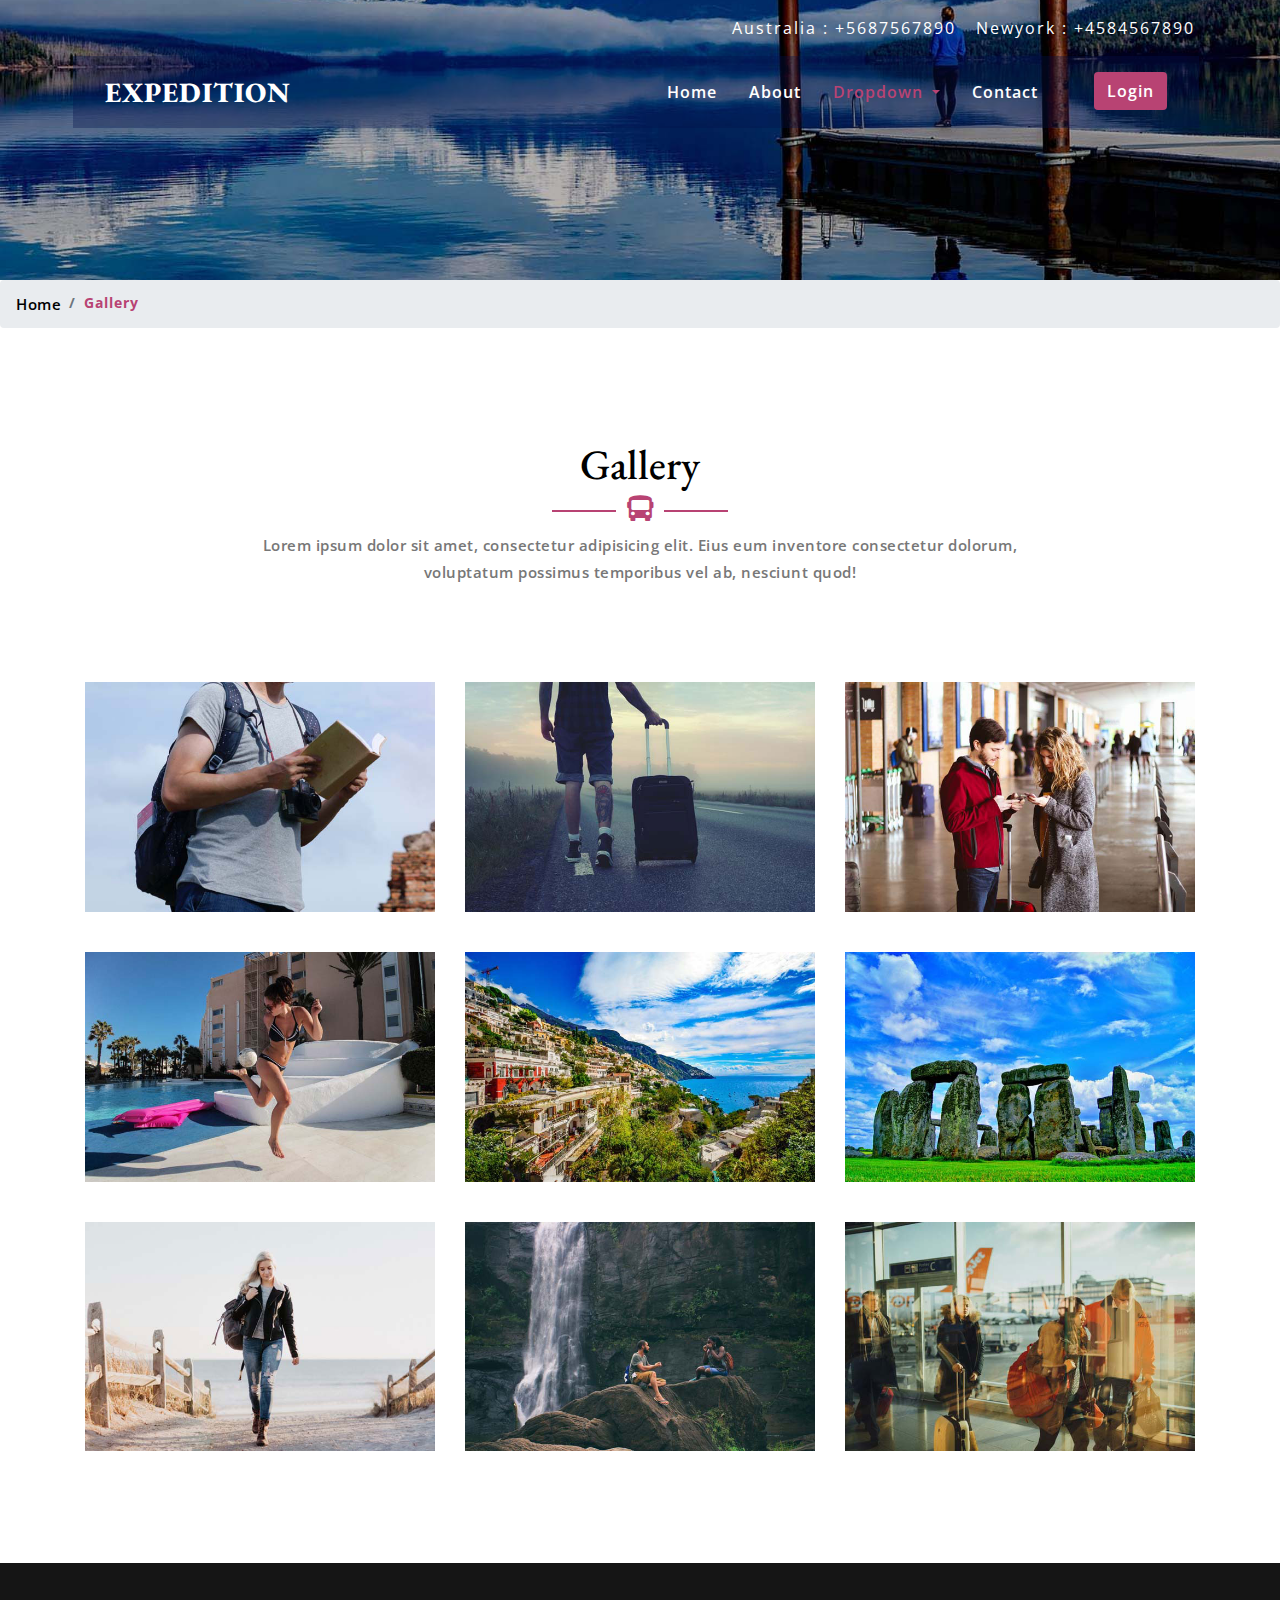
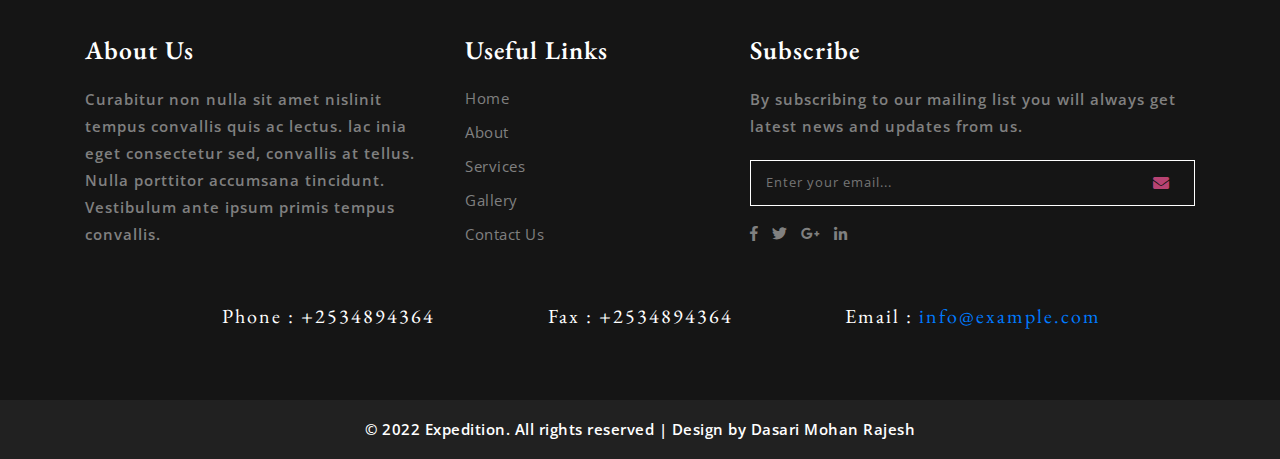
<file: gallery.html>
<!DOCTYPE html>
<html lang="zxx">
<head>
    <title>Expedition A Travel Category Bootstrap Responsive website Template | Gallery :: w3layouts</title>
    <meta name="viewport" content="width=device-width, initial-scale=1">
    <meta charset="utf-8" />
    <meta name="keywords" content="Expedition Responsive web template, Bootstrap Web Templates, Flat Web Templates, Android Compatible web template, 
	SmartPhone Compatible web template, free WebDesigns for Nokia, Samsung, LG, Sony Ericsson, Motorola web design" />
    <script>
        addEventListener("load", function () {
            setTimeout(hideURLbar, 0);
        }, false);

        function hideURLbar() {
            window.scrollTo(0, 1);
        }
    </script>
    <!-- Custom Theme files -->
    <link href="css/bootstrap.css" type="text/css" rel="stylesheet" media="all">
    <link href="css/style.css" type="text/css" rel="stylesheet" media="all">
	 <!-- gallery smoothbox  -->
    <link rel="stylesheet" href="css/smoothbox.css" type='text/css' media="all" />
    <!-- font-awesome icons -->
    <link href="css/fontawesome-all.min.css" rel="stylesheet">
    <!-- //Custom Theme files -->
    <!-- online-fonts -->
	<link href="//fonts.googleapis.com/css?family=Open+Sans:300,400,600,700" rel="stylesheet">
    <link href="//fonts.googleapis.com/css?family=EB+Garamond:400,400i,500,500i,600,600i,700,700i,800,800i" rel="stylesheet">
    <!-- //online-fonts -->
</head>
<body>
    <!-- banner -->
    <div class="inner-banner">
        <!-- header -->
        <header>
			  <div class="top-head py-3">
                    <div class="container">
                        <div class="row">
                            <div class="col-md-6 callnumber text-left">
                            </div>
                            <div class="col-md-6 callnumber text-right">
                                <li class="mr-3">Australia : +5687567890</li>
								<li>Newyork : +4584567890</li>
                            </div>
                         </div>
                    </div>
               </div>
            <nav class="navbar navbar-expand-lg navbar-light bg-gradient-secondary pt-3">
                <h1>
                    <a class="navbar-brand" href="index.html">
                        Expedition
                    </a>
                </h1>
                <button class="navbar-toggler ml-md-auto" type="button" data-toggle="collapse" data-target="#navbarSupportedContent" aria-controls="navbarSupportedContent"
                    aria-expanded="false" aria-label="Toggle navigation">
                    <span class="navbar-toggler-icon"></span>
                </button>
                <div class="collapse navbar-collapse" id="navbarSupportedContent">
                    <ul class="navbar-nav ml-lg-auto text-center">
                        <li class="nav-item mr-lg-3">
                            <a class="nav-link" href="index.html">Home
                                <span class="sr-only">(current)</span>
                            </a>
                        </li>
                        <li class="nav-item  mr-lg-3">
                            <a class="nav-link" href="about.html">about</a>
                        </li>
                        <li class="nav-item active dropdown mr-lg-3">
                            <a class="nav-link dropdown-toggle" href="#" id="navbarDropdown" role="button" data-toggle="dropdown" aria-haspopup="true"
                                aria-expanded="false">
                                Dropdown
                            </a>
                            <div class="dropdown-menu" aria-labelledby="navbarDropdown">
                                <a class="dropdown-item" href="services.html">Services</a>
                                <a class="dropdown-item" href="gallery.html">Gallery</a>
                                <div class="dropdown-divider"></div>
                                <a class="dropdown-item" href="typo.html">Typography</a>
                            </div>
                        </li>
                        <li class="nav-item">
                            <a class="nav-link" href="contact.html">contact</a>
                        </li>
                        <li>
                            <button type="button" class="btn serv_bottom ml-lg-5 w3ls-btn text-white" data-toggle="modal" aria-pressed="false" data-target="#exampleModal">
                                Login
                            </button>
                        </li>
                    </ul>
                </div>
            </nav>
        </header>
        <!-- //header -->
    </div>
    <!-- //banner -->
     <nav aria-label="breadcrumb">
        <ol class="breadcrumb">
            <li class="breadcrumb-item">
                <a href="index.html">Home</a>
            </li>
            <li class="breadcrumb-item active" aria-current="page">Gallery</li>
        </ol>
    </nav>
	<!-- gallery -->
    <div class="agileits-services py-sm-5" id="gallery">
        <div class="container py-lg-5 pt-3 pb-5">
            <div class="w3ls-titles text-center mb-5">
				<h3 class="title">Gallery</h3>
				<span class="btmspn">
					<i class="fas fa-bus"></i>
				</span>
				<p class="mt-2 mx-auto">Lorem ipsum dolor sit amet, consectetur adipisicing elit. Eius eum inventore consectetur dolorum, voluptatum possimus temporibus vel ab, nesciunt quod!</p>
			</div>
            <div class="w3ls_gallery_grids pt-md-5 pt-3">
                <div class="row agileits_w3layouts_gallery_grid">
                    <div class="col-sm-4  agileits_w3layouts_gallery_grid1 w3layouts_gallery_grid1 hover14">
                        <div class="w3_agile_gallery_effect">
                            <a href="images/g1.jpg" class="sb" title="quis nostrud exercitation ullamco laboris quis autem vel eum iure reprehenderit qui in ea voluptate velit esse quam nihil molestiae consequatur, vel illum qui dolorem eum">
                                <figure>
                                    <img src="images/g1.jpg" alt=" " class="img-fluid" />
                                </figure>
                            </a>
                        </div>
                    </div>
                    <div class="col-sm-4  agileits_w3layouts_gallery_grid1 hover14 my-sm-0 my-4">
                        <div class="w3_agile_gallery_effect">
                            <a href="images/g2.jpg" class="sb" title="quis nostrud exercitation ullamco laboris quis autem vel eum iure reprehenderit qui in ea voluptate velit esse quam nihil molestiae consequatur, vel illum qui dolorem eum">
                                <figure>
                                    <img src="images/g2.jpg" alt=" " class="img-fluid" />
                                </figure>
                            </a>
                        </div>
                    </div>
                    <div class="col-sm-4  agileits_w3layouts_gallery_grid1 hover14">
                        <div class="w3_agile_gallery_effect">
                            <a href="images/g3.jpg" class="sb" title="quis nostrud exercitation ullamco laboris quis autem vel eum iure reprehenderit qui in ea voluptate velit esse quam nihil molestiae consequatur, vel illum qui dolorem eum">
                                <figure>
                                    <img src="images/g3.jpg" alt=" " class="img-fluid" />
                                </figure>
                            </a>
                        </div>
                    </div>
                </div>
                <div class="row agileits_w3layouts_gallery_grid my-4">
                    <div class="col-sm-4 agileits_w3layouts_gallery_grid1 hover14 mt-sm-0 mt-4">
                        <div class="w3_agile_gallery_effect">
                            <a href="images/g8.jpg" class="sb" title="quis nostrud exercitation ullamco laboris quis autem vel eum iure reprehenderit qui in ea voluptate velit esse quam nihil molestiae consequatur, vel illum qui dolorem eum">
                                <figure>
                                    <img src="images/g8.jpg" alt=" " class="img-fluid" />
                                </figure>
                            </a>
                        </div>
                    </div>
                    <div class="col-sm-4 agileits_w3layouts_gallery_grid1 hover14 mt-sm-0 mt-4">
                        <div class="w3_agile_gallery_effect">
                            <a href="images/g7.jpg" class="sb" title="quis nostrud exercitation ullamco laboris quis autem vel eum iure reprehenderit qui in ea voluptate velit esse quam nihil molestiae consequatur, vel illum qui dolorem eum">
                                <figure>
                                    <img src="images/g7.jpg" alt=" " class="img-fluid" />
                                </figure>
                            </a>
                        </div>
                    </div>
                    <div class="col-sm-4 agileits_w3layouts_gallery_grid1 hover14 mt-sm-0 mt-4">
                        <div class="w3_agile_gallery_effect">
                            <a href="images/g9.jpg" class="sb" title="quis nostrud exercitation ullamco laboris quis autem vel eum iure reprehenderit qui in ea voluptate velit esse quam nihil molestiae consequatur, vel illum qui dolorem eum">
                                <figure>
                                    <img src="images/g9.jpg" alt=" " class="img-fluid" />
                                </figure>
                            </a>
                        </div>
                    </div>
                </div>
                <div class="row agileits_w3layouts_gallery_grid">
                    <div class="col-sm-4 agileits_w3layouts_gallery_grid1 w3layouts_gallery_grid1 hover14 mt-sm-0 mt-4">
                        <div class="w3_agile_gallery_effect">
                            <a href="images/g4.jpg" class="sb" title="quis nostrud exercitation ullamco laboris quis autem vel eum iure reprehenderit qui in ea voluptate velit esse quam nihil molestiae consequatur, vel illum qui dolorem eum">
                                <figure>
                                    <img src="images/g4.jpg" alt=" " class="img-fluid" />
                                </figure>
                            </a>
                        </div>
                    </div>
                    <div class="col-sm-4 agileits_w3layouts_gallery_grid1 hover14 mt-sm-0 mt-4">
                        <div class="w3_agile_gallery_effect">
                            <a href="images/g5.jpg" class="sb" title="quis nostrud exercitation ullamco laboris quis autem vel eum iure reprehenderit qui in ea voluptate velit esse quam nihil molestiae consequatur, vel illum qui dolorem eum">
                                <figure>
                                    <img src="images/g5.jpg" alt=" " class="img-fluid" />
                                </figure>
                            </a>
                        </div>
                    </div>
                    <div class="col-sm-4 agileits_w3layouts_gallery_grid1 hover14 mt-sm-0 mt-4">
                        <div class="w3_agile_gallery_effect">
                            <a href="images/g6.jpg" class="sb" title="quis nostrud exercitation ullamco laboris quis autem vel eum iure reprehenderit qui in ea voluptate velit esse quam nihil molestiae consequatur, vel illum qui dolorem eum">
                                <figure>
                                    <img src="images/g6.jpg" alt=" " class="img-fluid" />
                                </figure>
                            </a>
                        </div>
                    </div>
                </div>
            </div>
        </div>
    </div>
    <!-- //gallery -->
   <!--footer -->
<footer>
<section class="footer footer_w3layouts_section_1its py-5">
	<div class="container py-md-4">
		<div class="row footer-top">
			<div class="col-lg-4 col-md-6 col-sm-6 footer-grid_section_1its_w3">
				<div class="footer-title">
					<h3>About Us</h3>
				</div>
				<div class="footer-text">
					<p>Curabitur non nulla sit amet nislinit tempus convallis quis ac lectus. lac inia eget consectetur sed, convallis at tellus.
						Nulla porttitor accumsana tincidunt. Vestibulum ante ipsum primis tempus convallis.</p>
					
				</div>
			</div>
			
			<div class="col-lg-3 col-md-6 col-sm-3 footer-grid_section_1its_w3">
				<div class="footer-title">
					<h3>Useful Links</h3>
				</div>
				<ul class="links">
					<li><a href="index.html">Home</a></li>
					<li><a href="about.html">About</a></li>
					<li><a href="services.html">Services</a></li>
					<li><a href="gallery.html">Gallery</a></li>
					<li><a href="contact.html">Contact Us</a></li>
				</ul>
			</div>
			<div class="col-lg-5 col-md-12 col-sm-12 footer-grid_section_1its_w3">
				<div class="footer-title">
					<h3>Subscribe</h3>
				</div>
				<div class="footer-text">
					<p>By subscribing to our mailing list you will always get latest news and updates from us.</p>
					<form action="#" method="post">
						<input type="email" name="Email" placeholder="Enter your email..." required="">
						<button class="btn1"><i class="fa fa-envelope" aria-hidden="true"></i></button>
						<div class="clearfix"> </div>
					</form>
				</div>
				<ul class="social_section_1info">
						<li><a href="#"><i class="fab fa-facebook-f"></i></a></li>
						<li><a href="#"><i class="fab fa-twitter"></i></a></li>
						<li><a href="#"><i class="fab fa-google-plus-g"></i></i></a></li>
						<li><a href="#"><i class="fab fa-linkedin-in"></i></i></a></li>
					</ul>
			</div>
		</div>
		<div class="row mt-md-5">
			<div class="col-md-4 phn_w3l">
				<h6 class="text-btm text-white">Phone : +2534894364</h6>
			</div>
			<div class="col-md-4 fax_w3l">
				<h6 class="text-btm text-white">Fax : +2534894364</h6>
			</div>
			<div class="col-md-4 ema-w3l">
				<h6 class="text-btm text-white">Email : <a href="mailto:info@example.com">info@example.com</a></h6>
			</div>
		</div>
	</div>
</section>
</footer>
<!-- //footer -->

    <div class="cpy-right text-center  py-3">
        <p class="text-white">© 2022 Expedition. All rights reserved | Design by
            <a> Dasari Mohan Rajesh </a>
        </p>
    </div>
    <!-- //footer -->

    <!-- login  -->
    <div class="modal fade" id="exampleModal" tabindex="-1" role="dialog" aria-labelledby="exampleModalLabel" aria-hidden="true">
        <div class="modal-dialog" role="document">
            <div class="modal-content">
                <div class="modal-header">
                    <h5 class="modal-title" id="exampleModalLabel">Login</h5>
                    <button type="button" class="close" data-dismiss="modal" aria-label="Close">
                        <span aria-hidden="true">&times;</span>
                    </button>
                </div>
                <div class="modal-body">
                    <form action="#" method="post">
                        <div class="form-group">
                            <label for="recipient-name" class="col-form-label">Username</label>
                            <input type="text" class="form-control" placeholder=" " name="Name" id="recipient-name" required="">
                        </div>
                        <div class="form-group">
                            <label for="password" class="col-form-label">Password</label>
                            <input type="password" class="form-control" placeholder=" " name="Password" id="password" required="">
                        </div>
                        <div class="right-w3l">
                            <input type="submit" class="form-control serv_bottom" value="Login">
                        </div>
                        <div class="row sub-w3l my-3">
                            <div class="col sub-agile">
                                <input type="checkbox" id="brand1" value="">
                                <label for="brand1" class="text-secondary">
                                    <span></span>Remember me?</label>
                            </div>
                            <div class="col forgot-w3l text-right">
                                <a href="#" class="text-secondary">Forgot Password?</a>
                            </div>
                        </div>
                        <p class="text-center text-secondary">Don't have an account?
                            <a href="#" data-toggle="modal" data-target="#exampleModal1" class="text-dark font-weight-bold">
                                Register Now</a>
                        </p>
                    </form>
                </div>
            </div>
        </div>
    </div>
    <!-- // login -->
    <!-- register -->
    <div class="modal fade" id="exampleModal1" tabindex="-1" role="dialog" aria-labelledby="exampleModalLabel1" aria-hidden="true">
        <div class="modal-dialog" role="document">
            <div class="modal-content">
                <div class="modal-header">
                    <h5 class="modal-title" id="exampleModalLabel1">Register</h5>
                    <button type="button" class="close" data-dismiss="modal" aria-label="Close">
                        <span aria-hidden="true">&times;</span>
                    </button>
                </div>
                <div class="modal-body">
                    <form action="#" method="post">
                        <div class="form-group">
                            <label for="recipient-name" class="col-form-label">Username</label>
                            <input type="text" class="form-control" placeholder=" " name="Name" id="recipient-rname" required="">
                        </div>
                        <div class="form-group">
                            <label for="recipient-email" class="col-form-label">Email</label>
                            <input type="email" class="form-control" placeholder=" " name="Email" id="recipient-email" required="">
                        </div>
                        <div class="form-group">
                            <label for="password1" class="col-form-label">Password</label>
                            <input type="password" class="form-control" placeholder=" " name="Password" id="password1" required="">
                        </div>
                        <div class="form-group">
                            <label for="password2" class="col-form-label">Confirm Password</label>
                            <input type="password" class="form-control" placeholder=" " name="Confirm Password" id="password2" required="">
                        </div>
                        <div class="sub-w3l">
                            <div class="sub-agile">
                                <input type="checkbox" id="brand2" value="">
                                <label for="brand2" class="mb-3">
                                    <span></span>I Accept to the Terms & Conditions</label>
                            </div>
                        </div>
                        <div class="right-w3l">
                            <input type="submit" class="form-control serv_bottom" value="Register">
                        </div>
                    </form>
                </div>
            </div>
        </div>
    </div>
    <!-- // register -->
    <!-- js -->
    <script src="js/jquery-2.2.3.min.js"></script>
    <!-- //js -->
    <!-- script for password match -->
    <script>
        window.onload = function () {
            document.getElementById("password1").onchange = validatePassword;
            document.getElementById("password2").onchange = validatePassword;
        }

        function validatePassword() {
            var pass2 = document.getElementById("password2").value;
            var pass1 = document.getElementById("password1").value;
            if (pass1 != pass2)
                document.getElementById("password2").setCustomValidity("Passwords Don't Match");
            else
                document.getElementById("password2").setCustomValidity('');
            //empty string means no validation error
        }
    </script>
    <!-- script for password match -->
    <!-- contact validation js -->
    <script src="js/form-validation.js"></script>
    <!-- gallery smoothbox -->
    <script src="js/smoothbox.jquery2.js"></script>
    <!-- start-smooth-scrolling -->

    <!-- start-smooth-scrolling -->
    <script src="js/move-top.js"></script>
    <script src="js/easing.js"></script>
    <script>
        jQuery(document).ready(function ($) {
            $(".scroll").click(function (event) {
                event.preventDefault();

                $('html,body').animate({
                    scrollTop: $(this.hash).offset().top
                }, 1000);
            });
        });
    </script>
    <!-- //end-smooth-scrolling -->
    <!-- smooth-scrolling-of-move-up -->
    <script>
        $(document).ready(function () {
            /*
            var defaults = {
                containerID: 'toTop', // fading element id
                containerHoverID: 'toTopHover', // fading element hover id
                scrollSpeed: 1200,
                easingType: 'linear' 
            };
            */

            $().UItoTop({
                easingType: 'easeOutQuart'
            });

        });
    </script>
    <script src="js/SmoothScroll.min.js"></script>
    <!-- Bootstrap core JavaScript
================================================== -->
    <!-- Placed at the end of the document so the pages load faster -->
    <script src="js/bootstrap.js"></script>
</body>
</html>
</file>
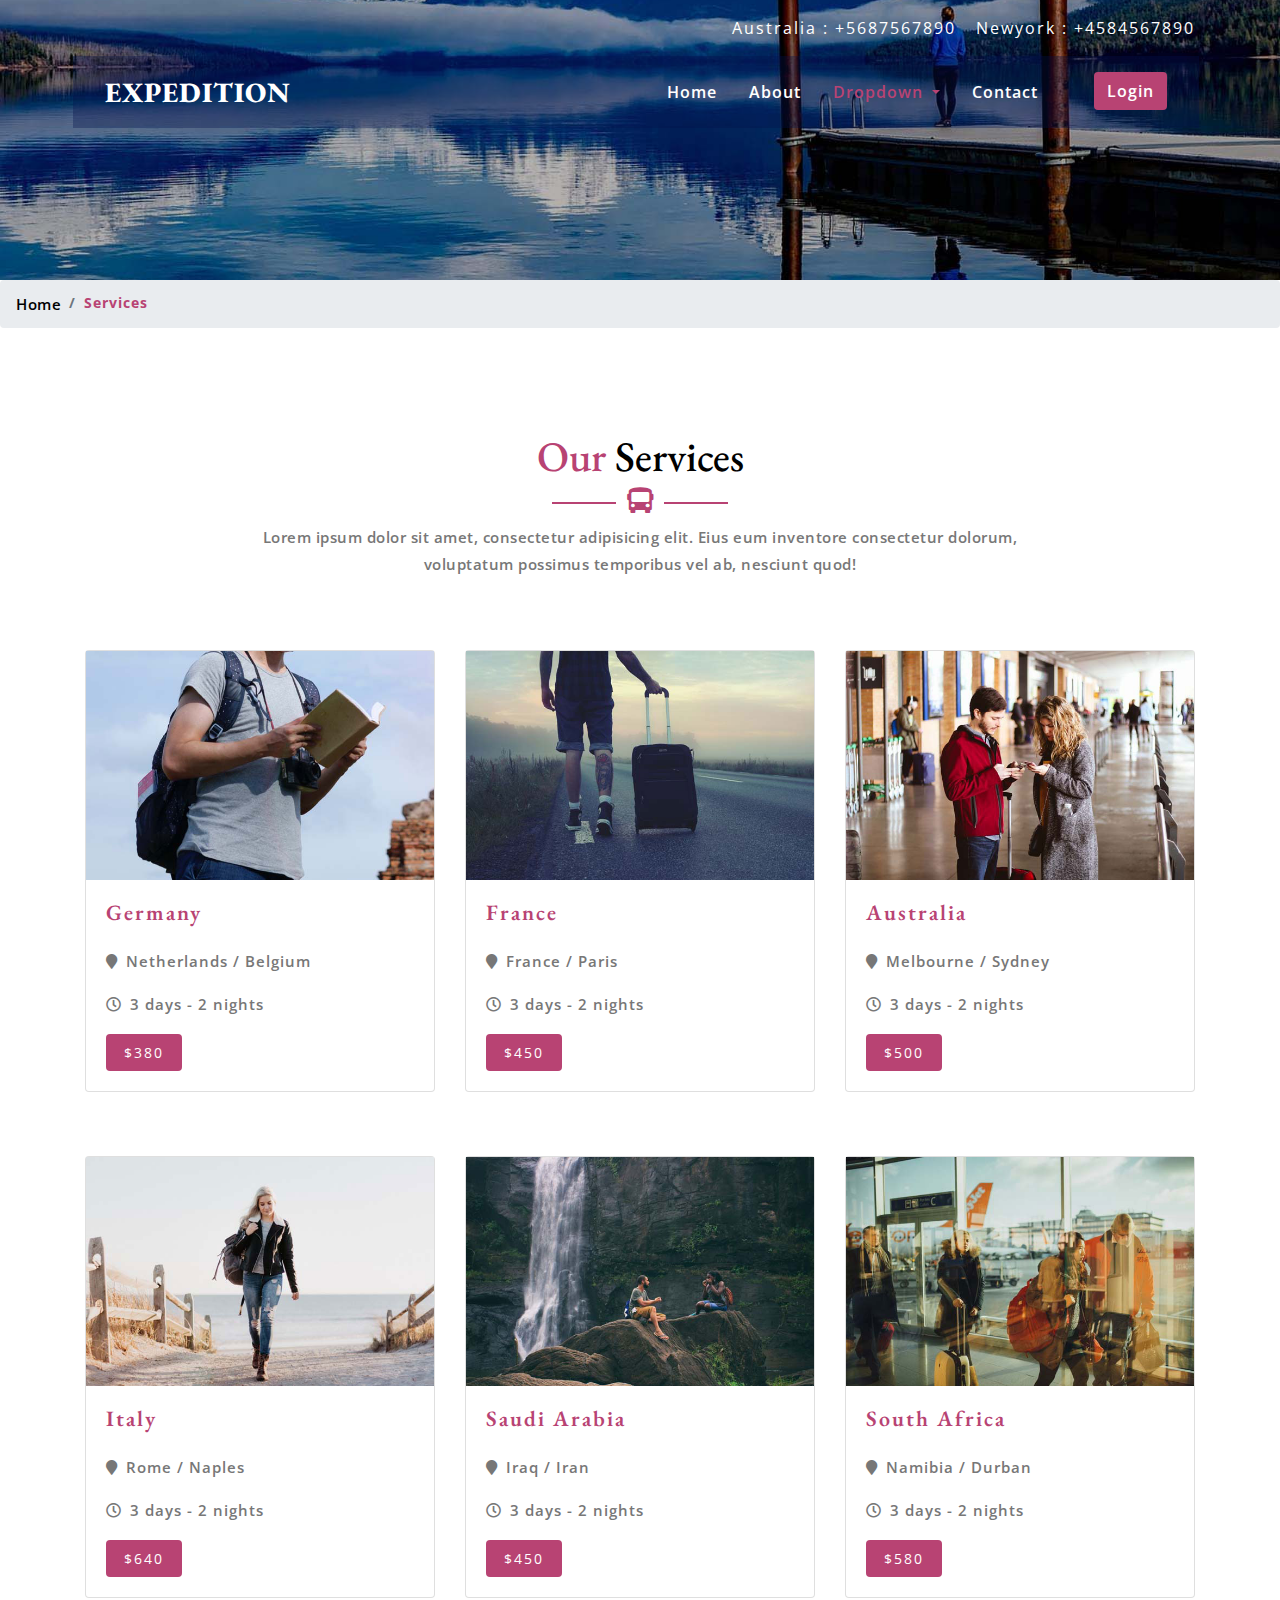
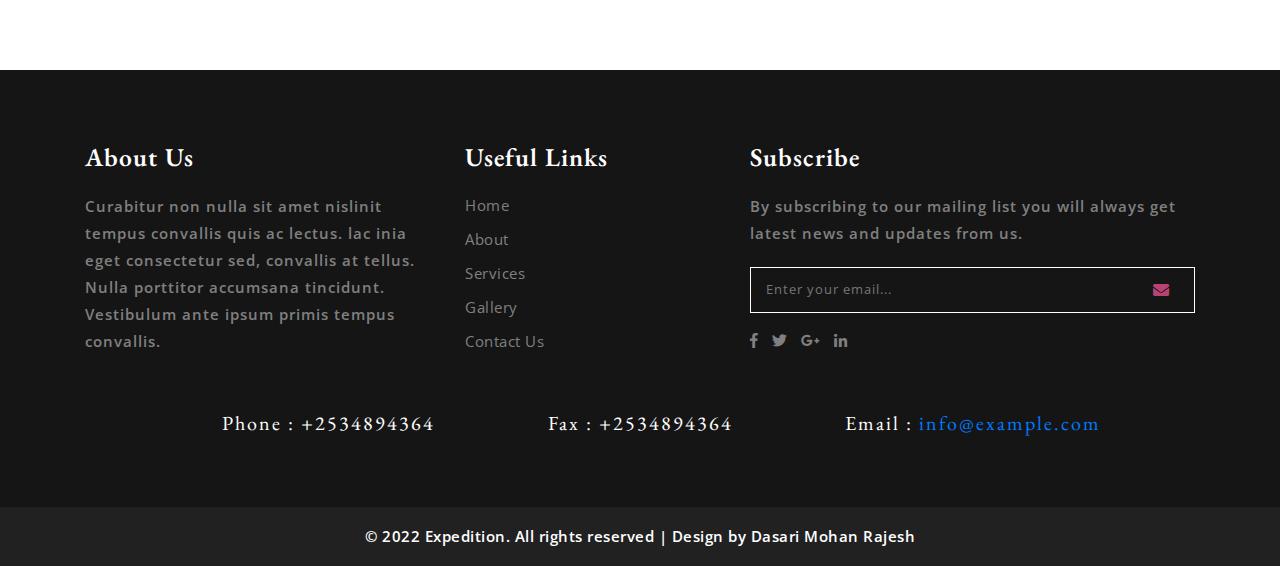
<file: services.html>
<!DOCTYPE html>
<html lang="zxx">
<head>
    <title>Expedition A Travel Category Bootstrap Responsive website Template | Services :: w3layouts</title>
    <meta name="viewport" content="width=device-width, initial-scale=1">
    <meta charset="utf-8" />
    <meta name="keywords" content="Expedition Responsive web template, Bootstrap Web Templates, Flat Web Templates, Android Compatible web template, 
	SmartPhone Compatible web template, free WebDesigns for Nokia, Samsung, LG, Sony Ericsson, Motorola web design" />
    <script>
        addEventListener("load", function () {
            setTimeout(hideURLbar, 0);
        }, false);

        function hideURLbar() {
            window.scrollTo(0, 1);
        }
    </script>
    <!-- Custom Theme files -->
    <link href="css/bootstrap.css" type="text/css" rel="stylesheet" media="all">
    <link href="css/style.css" type="text/css" rel="stylesheet" media="all">
    <!-- font-awesome icons -->
    <link href="css/fontawesome-all.min.css" rel="stylesheet">
    <!-- //Custom Theme files -->
    <!-- online-fonts -->
	<link href="//fonts.googleapis.com/css?family=Open+Sans:300,400,600,700" rel="stylesheet">
    <link href="//fonts.googleapis.com/css?family=EB+Garamond:400,400i,500,500i,600,600i,700,700i,800,800i" rel="stylesheet">
    <!-- //online-fonts -->
</head>
<body>
    <!-- banner -->
    <div class="inner-banner">
        <!-- header -->
        <header>
			  <div class="top-head py-3">
                    <div class="container">
                        <div class="row">
                            <div class="col-md-6 callnumber text-left">
                            </div>
                            <div class="col-md-6 callnumber text-right">
                                <li class="mr-3">Australia : +5687567890</li>
								<li>Newyork : +4584567890</li>
                            </div>
                         </div>
                    </div>
               </div>
            <nav class="navbar navbar-expand-lg navbar-light bg-gradient-secondary pt-3">
                <h1>
                    <a class="navbar-brand" href="index.html">
                        Expedition
                    </a>
                </h1>
                <button class="navbar-toggler ml-md-auto" type="button" data-toggle="collapse" data-target="#navbarSupportedContent" aria-controls="navbarSupportedContent"
                    aria-expanded="false" aria-label="Toggle navigation">
                    <span class="navbar-toggler-icon"></span>
                </button>
                <div class="collapse navbar-collapse" id="navbarSupportedContent">
                    <ul class="navbar-nav ml-lg-auto text-center">
                        <li class="nav-item mr-lg-3">
                            <a class="nav-link" href="index.html">Home
                                <span class="sr-only">(current)</span>
                            </a>
                        </li>
                        <li class="nav-item  mr-lg-3">
                            <a class="nav-link" href="about.html">about</a>
                        </li>
                        <li class="nav-item active dropdown mr-lg-3">
                            <a class="nav-link dropdown-toggle" href="#" id="navbarDropdown" role="button" data-toggle="dropdown" aria-haspopup="true"
                                aria-expanded="false">
                                Dropdown
                            </a>
                            <div class="dropdown-menu" aria-labelledby="navbarDropdown">
                                <a class="dropdown-item" href="services.html">Services</a>
                                <a class="dropdown-item" href="gallery.html">Gallery</a>
                                <div class="dropdown-divider"></div>
                                <a class="dropdown-item" href="typo.html">Typography</a>
                            </div>
                        </li>
                        <li class="nav-item">
                            <a class="nav-link" href="contact.html">contact</a>
                        </li>
                        <li>
                            <button type="button" class="btn serv_bottom ml-lg-5 w3ls-btn text-white" data-toggle="modal" aria-pressed="false" data-target="#exampleModal">
                                Login
                            </button>
                        </li>
                    </ul>
                </div>
            </nav>
        </header>
        <!-- //header -->
    </div>
    <!-- //banner -->
     <nav aria-label="breadcrumb">
        <ol class="breadcrumb">
            <li class="breadcrumb-item">
                <a href="index.html">Home</a>
            </li>
            <li class="breadcrumb-item active" aria-current="page">Services</li>
        </ol>
    </nav>
		<!-- promotions -->
	<section class="wthree-row w3-about  py-5">
		<div class="container py-md-4 mt-md-3">
			  <div class="w3ls-titles text-center mb-5">
				<h3 class="title"><span class="hdng">Our </span>Services</h3>
				<span class="btmspn">
					<i class="fas fa-bus"></i>
				</span>
				<p class="mt-2 mx-auto">Lorem ipsum dolor sit amet, consectetur adipisicing elit. Eius eum inventore consectetur dolorum, voluptatum possimus temporibus vel ab, nesciunt quod!</p>
			</div>


			<div class="card-deck mt-md-5 pt-4">
				  <div class="card">
					<img src="images/g1.jpg" class="img-fluid" alt="Card image cap">
					<div class="card-body w3ls-card">
					  <h5 class="card-title">Germany</h5>
					  <p class="card-text mb-3"><i class="fas fa-map-marker pr-2"></i>Netherlands / Belgium</p>
					  <p class="card-text mb-3"><i class="far fa-clock pr-2"></i>3 days - 2 nights</p>
						<a href="#" class="btn btn-primary">$380</a>
					</div>
				  </div>
				  <div class="card">
					<img src="images/g2.jpg" class="img-fluid" alt="Card image cap">
					<div class="card-body w3ls-card">
					  <h5 class="card-title">France</h5>
					  <p class="card-text mb-3"><i class="fas fa-map-marker pr-2"></i>France / Paris</p>
					  <p class="card-text mb-3"><i class="far fa-clock pr-2"></i>3 days - 2 nights</p>
						<a href="#" class="btn btn-primary">$450</a>
					</div>
				  </div>
				  <div class="card">
					<img src="images/g3.jpg" class="img-fluid" alt="Card image cap">
					<div class="card-body w3ls-card">
					  <h5 class="card-title">Australia</h5>
					  <p class="card-text mb-3"><i class="fas fa-map-marker pr-2"></i>Melbourne / Sydney</p>
					  <p class="card-text mb-3"><i class="far fa-clock pr-2"></i>3 days - 2 nights</p>
						<a href="#" class="btn btn-primary">$500</a>
					</div>
				  </div>
				</div>
				<div class="card-deck mt-md-5 pt-3">
				  <div class="card">
					<img src="images/g4.jpg" class="img-fluid" alt="Card image cap">
					<div class="card-body w3ls-card">
					  <h5 class="card-title">Italy</h5>
					  <p class="card-text mb-3"><i class="fas fa-map-marker pr-2"></i>Rome / Naples</p>
					  <p class="card-text mb-3"><i class="far fa-clock pr-2"></i>3 days - 2 nights</p>
						<a href="#" class="btn btn-primary">$640</a>
					</div>
				  </div>
				  <div class="card">
					<img src="images/g5.jpg" class="img-fluid" alt="Card image cap">
					<div class="card-body w3ls-card">
					  <h5 class="card-title">Saudi Arabia</h5>
					  <p class="card-text mb-3"><i class="fas fa-map-marker pr-2"></i>Iraq / Iran</p>
					  <p class="card-text mb-3"><i class="far fa-clock pr-2"></i>3 days - 2 nights</p>
						<a href="#" class="btn btn-primary">$450</a>
					</div>
				  </div>
				  <div class="card">
					<img src="images/g6.jpg" class="img-fluid" alt="Card image cap">
					<div class="card-body w3ls-card">
					  <h5 class="card-title">South Africa</h5>
					  <p class="card-text mb-3"><i class="fas fa-map-marker pr-2"></i>Namibia / Durban</p>
					  <p class="card-text mb-3"><i class="far fa-clock pr-2"></i>3 days - 2 nights</p>
						<a href="#" class="btn btn-primary">$580</a>
					</div>
				  </div>
				</div>
            </div>
        </section>
<!-- //promotions -->

   <!--footer -->
<footer>
<section class="footer footer_w3layouts_section_1its py-5">
	<div class="container py-md-4">
		<div class="row footer-top">
			<div class="col-lg-4 col-md-6 col-sm-6 footer-grid_section_1its_w3">
				<div class="footer-title">
					<h3>About Us</h3>
				</div>
				<div class="footer-text">
					<p>Curabitur non nulla sit amet nislinit tempus convallis quis ac lectus. lac inia eget consectetur sed, convallis at tellus.
						Nulla porttitor accumsana tincidunt. Vestibulum ante ipsum primis tempus convallis.</p>
					
				</div>
			</div>
			
			<div class="col-lg-3 col-md-6 col-sm-3 footer-grid_section_1its_w3">
				<div class="footer-title">
					<h3>Useful Links</h3>
				</div>
				<ul class="links">
					<li><a href="index.html">Home</a></li>
					<li><a href="about.html">About</a></li>
					<li><a href="services.html">Services</a></li>
					<li><a href="gallery.html">Gallery</a></li>
					<li><a href="contact.html">Contact Us</a></li>
				</ul>
			</div>
			<div class="col-lg-5 col-md-12 col-sm-12 footer-grid_section_1its_w3">
				<div class="footer-title">
					<h3>Subscribe</h3>
				</div>
				<div class="footer-text">
					<p>By subscribing to our mailing list you will always get latest news and updates from us.</p>
					<form action="#" method="post">
						<input type="email" name="Email" placeholder="Enter your email..." required="">
						<button class="btn1"><i class="fa fa-envelope" aria-hidden="true"></i></button>
						<div class="clearfix"> </div>
					</form>
				</div>
				<ul class="social_section_1info">
						<li><a href="#"><i class="fab fa-facebook-f"></i></a></li>
						<li><a href="#"><i class="fab fa-twitter"></i></a></li>
						<li><a href="#"><i class="fab fa-google-plus-g"></i></i></a></li>
						<li><a href="#"><i class="fab fa-linkedin-in"></i></i></a></li>
					</ul>
			</div>
		</div>
		<div class="row mt-md-5">
			<div class="col-md-4 phn_w3l">
				<h6 class="text-btm text-white">Phone : +2534894364</h6>
			</div>
			<div class="col-md-4 fax_w3l">
				<h6 class="text-btm text-white">Fax : +2534894364</h6>
			</div>
			<div class="col-md-4 ema-w3l">
				<h6 class="text-btm text-white">Email : <a href="mailto:info@example.com">info@example.com</a></h6>
			</div>
		</div>
	</div>
</section>
</footer>
<!-- //footer -->

    <div class="cpy-right text-center  py-3">
        <p class="text-white">© 2022 Expedition. All rights reserved | Design by
            <a> Dasari Mohan Rajesh </a>
        </p>
    </div>
    <!-- //footer -->

    <!-- login  -->
    <div class="modal fade" id="exampleModal" tabindex="-1" role="dialog" aria-labelledby="exampleModalLabel" aria-hidden="true">
        <div class="modal-dialog" role="document">
            <div class="modal-content">
                <div class="modal-header">
                    <h5 class="modal-title" id="exampleModalLabel">Login</h5>
                    <button type="button" class="close" data-dismiss="modal" aria-label="Close">
                        <span aria-hidden="true">&times;</span>
                    </button>
                </div>
                <div class="modal-body">
                    <form action="#" method="post">
                        <div class="form-group">
                            <label for="recipient-name" class="col-form-label">Username</label>
                            <input type="text" class="form-control" placeholder=" " name="Name" id="recipient-name" required="">
                        </div>
                        <div class="form-group">
                            <label for="password" class="col-form-label">Password</label>
                            <input type="password" class="form-control" placeholder=" " name="Password" id="password" required="">
                        </div>
                        <div class="right-w3l">
                            <input type="submit" class="form-control serv_bottom" value="Login">
                        </div>
                        <div class="row sub-w3l my-3">
                            <div class="col sub-agile">
                                <input type="checkbox" id="brand1" value="">
                                <label for="brand1" class="text-secondary">
                                    <span></span>Remember me?</label>
                            </div>
                            <div class="col forgot-w3l text-right">
                                <a href="#" class="text-secondary">Forgot Password?</a>
                            </div>
                        </div>
                        <p class="text-center text-secondary">Don't have an account?
                            <a href="#" data-toggle="modal" data-target="#exampleModal1" class="text-dark font-weight-bold">
                                Register Now</a>
                        </p>
                    </form>
                </div>
            </div>
        </div>
    </div>
    <!-- // login -->
    <!-- register -->
    <div class="modal fade" id="exampleModal1" tabindex="-1" role="dialog" aria-labelledby="exampleModalLabel1" aria-hidden="true">
        <div class="modal-dialog" role="document">
            <div class="modal-content">
                <div class="modal-header">
                    <h5 class="modal-title" id="exampleModalLabel1">Register</h5>
                    <button type="button" class="close" data-dismiss="modal" aria-label="Close">
                        <span aria-hidden="true">&times;</span>
                    </button>
                </div>
                <div class="modal-body">
                    <form action="#" method="post">
                        <div class="form-group">
                            <label for="recipient-name" class="col-form-label">Username</label>
                            <input type="text" class="form-control" placeholder=" " name="Name" id="recipient-rname" required="">
                        </div>
                        <div class="form-group">
                            <label for="recipient-email" class="col-form-label">Email</label>
                            <input type="email" class="form-control" placeholder=" " name="Email" id="recipient-email" required="">
                        </div>
                        <div class="form-group">
                            <label for="password1" class="col-form-label">Password</label>
                            <input type="password" class="form-control" placeholder=" " name="Password" id="password1" required="">
                        </div>
                        <div class="form-group">
                            <label for="password2" class="col-form-label">Confirm Password</label>
                            <input type="password" class="form-control" placeholder=" " name="Confirm Password" id="password2" required="">
                        </div>
                        <div class="sub-w3l">
                            <div class="sub-agile">
                                <input type="checkbox" id="brand2" value="">
                                <label for="brand2" class="mb-3">
                                    <span></span>I Accept to the Terms & Conditions</label>
                            </div>
                        </div>
                        <div class="right-w3l">
                            <input type="submit" class="form-control serv_bottom" value="Register">
                        </div>
                    </form>
                </div>
            </div>
        </div>
    </div>
    <!-- // register -->
    <!-- js -->
    <script src="js/jquery-2.2.3.min.js"></script>
    <!-- //js -->
    <!-- script for password match -->
    <script>
        window.onload = function () {
            document.getElementById("password1").onchange = validatePassword;
            document.getElementById("password2").onchange = validatePassword;
        }

        function validatePassword() {
            var pass2 = document.getElementById("password2").value;
            var pass1 = document.getElementById("password1").value;
            if (pass1 != pass2)
                document.getElementById("password2").setCustomValidity("Passwords Don't Match");
            else
                document.getElementById("password2").setCustomValidity('');
            //empty string means no validation error
        }
    </script>
    <!-- script for password match -->
    <!-- contact validation js -->
    <script src="js/form-validation.js"></script>
   
    <!-- start-smooth-scrolling -->
    <script src="js/move-top.js"></script>
    <script src="js/easing.js"></script>
    <script>
        jQuery(document).ready(function ($) {
            $(".scroll").click(function (event) {
                event.preventDefault();

                $('html,body').animate({
                    scrollTop: $(this.hash).offset().top
                }, 1000);
            });
        });
    </script>
    <!-- //end-smooth-scrolling -->
    <!-- smooth-scrolling-of-move-up -->
    <script>
        $(document).ready(function () {
            /*
            var defaults = {
                containerID: 'toTop', // fading element id
                containerHoverID: 'toTopHover', // fading element hover id
                scrollSpeed: 1200,
                easingType: 'linear' 
            };
            */

            $().UItoTop({
                easingType: 'easeOutQuart'
            });

        });
    </script>
    <script src="js/SmoothScroll.min.js"></script>
    <!-- Bootstrap core JavaScript
================================================== -->
    <!-- Placed at the end of the document so the pages load faster -->
    <script src="js/bootstrap.js"></script>
</body>
</html>
</file>
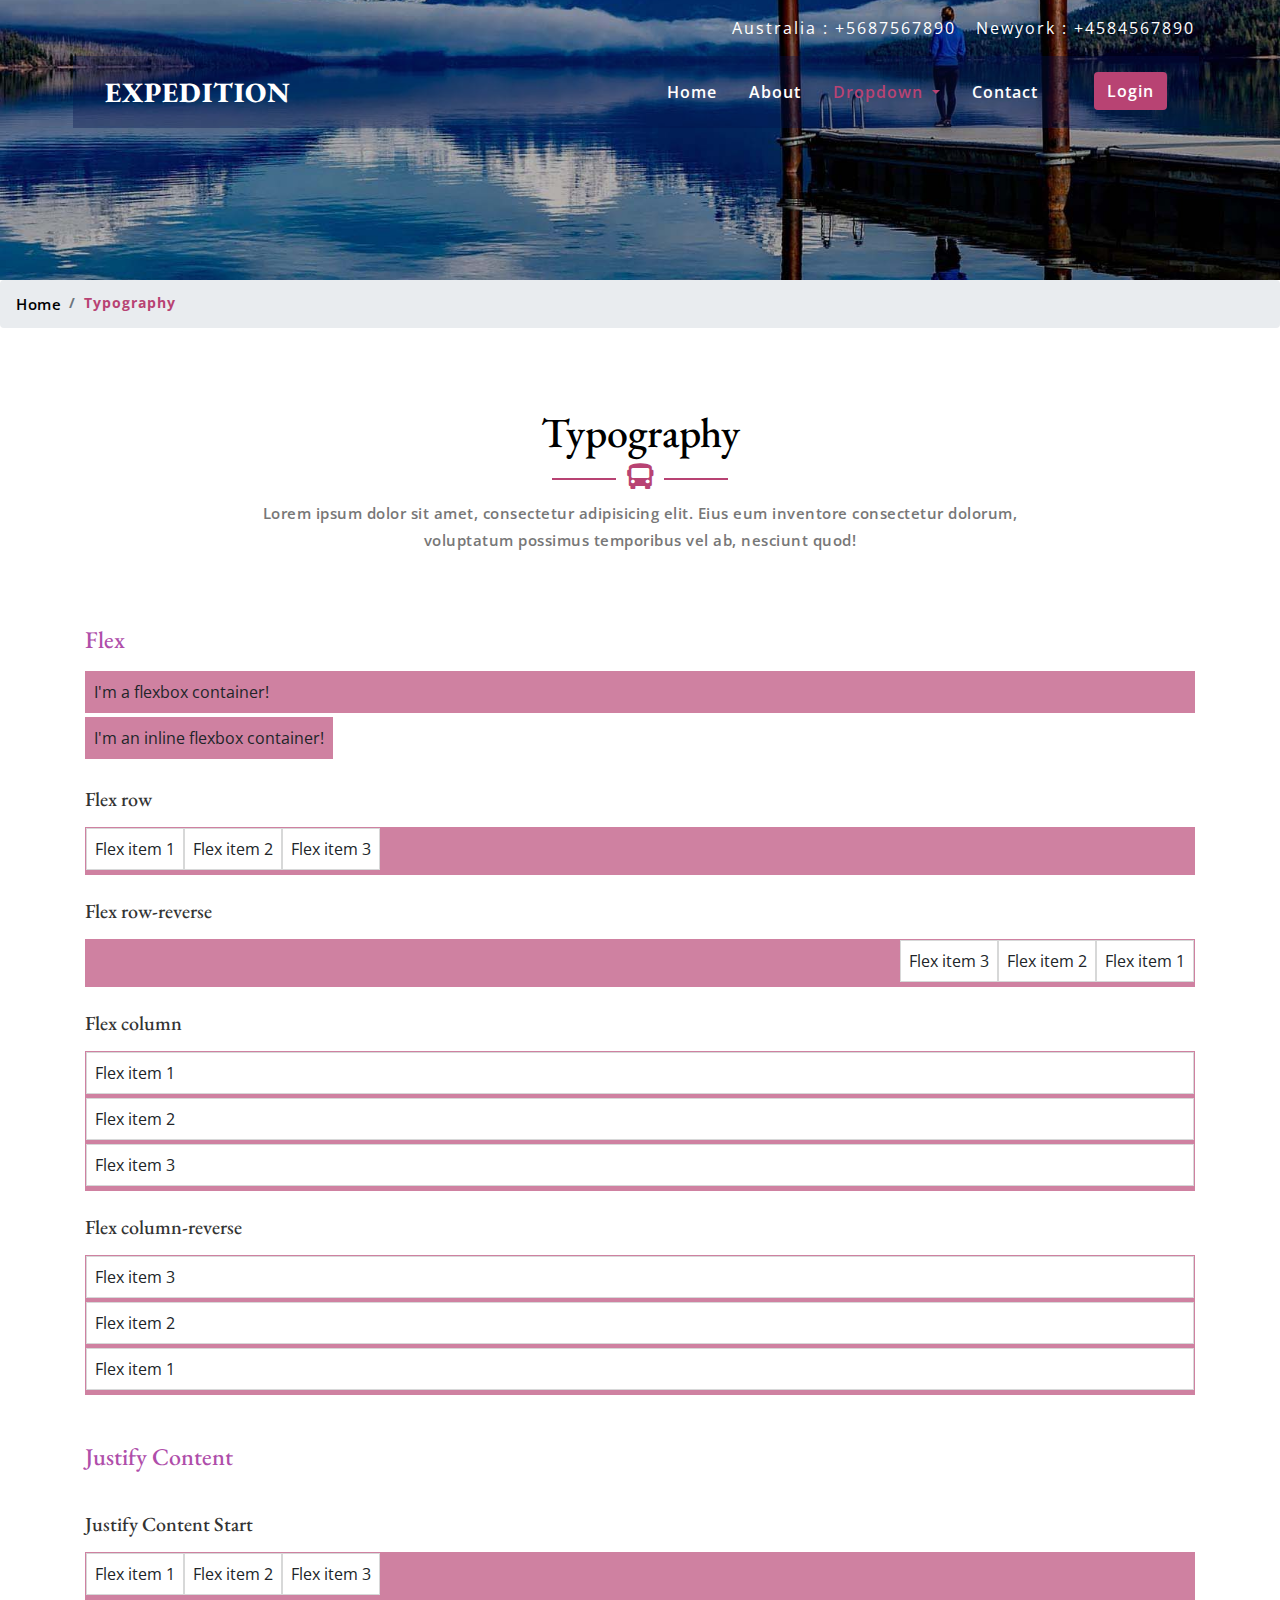
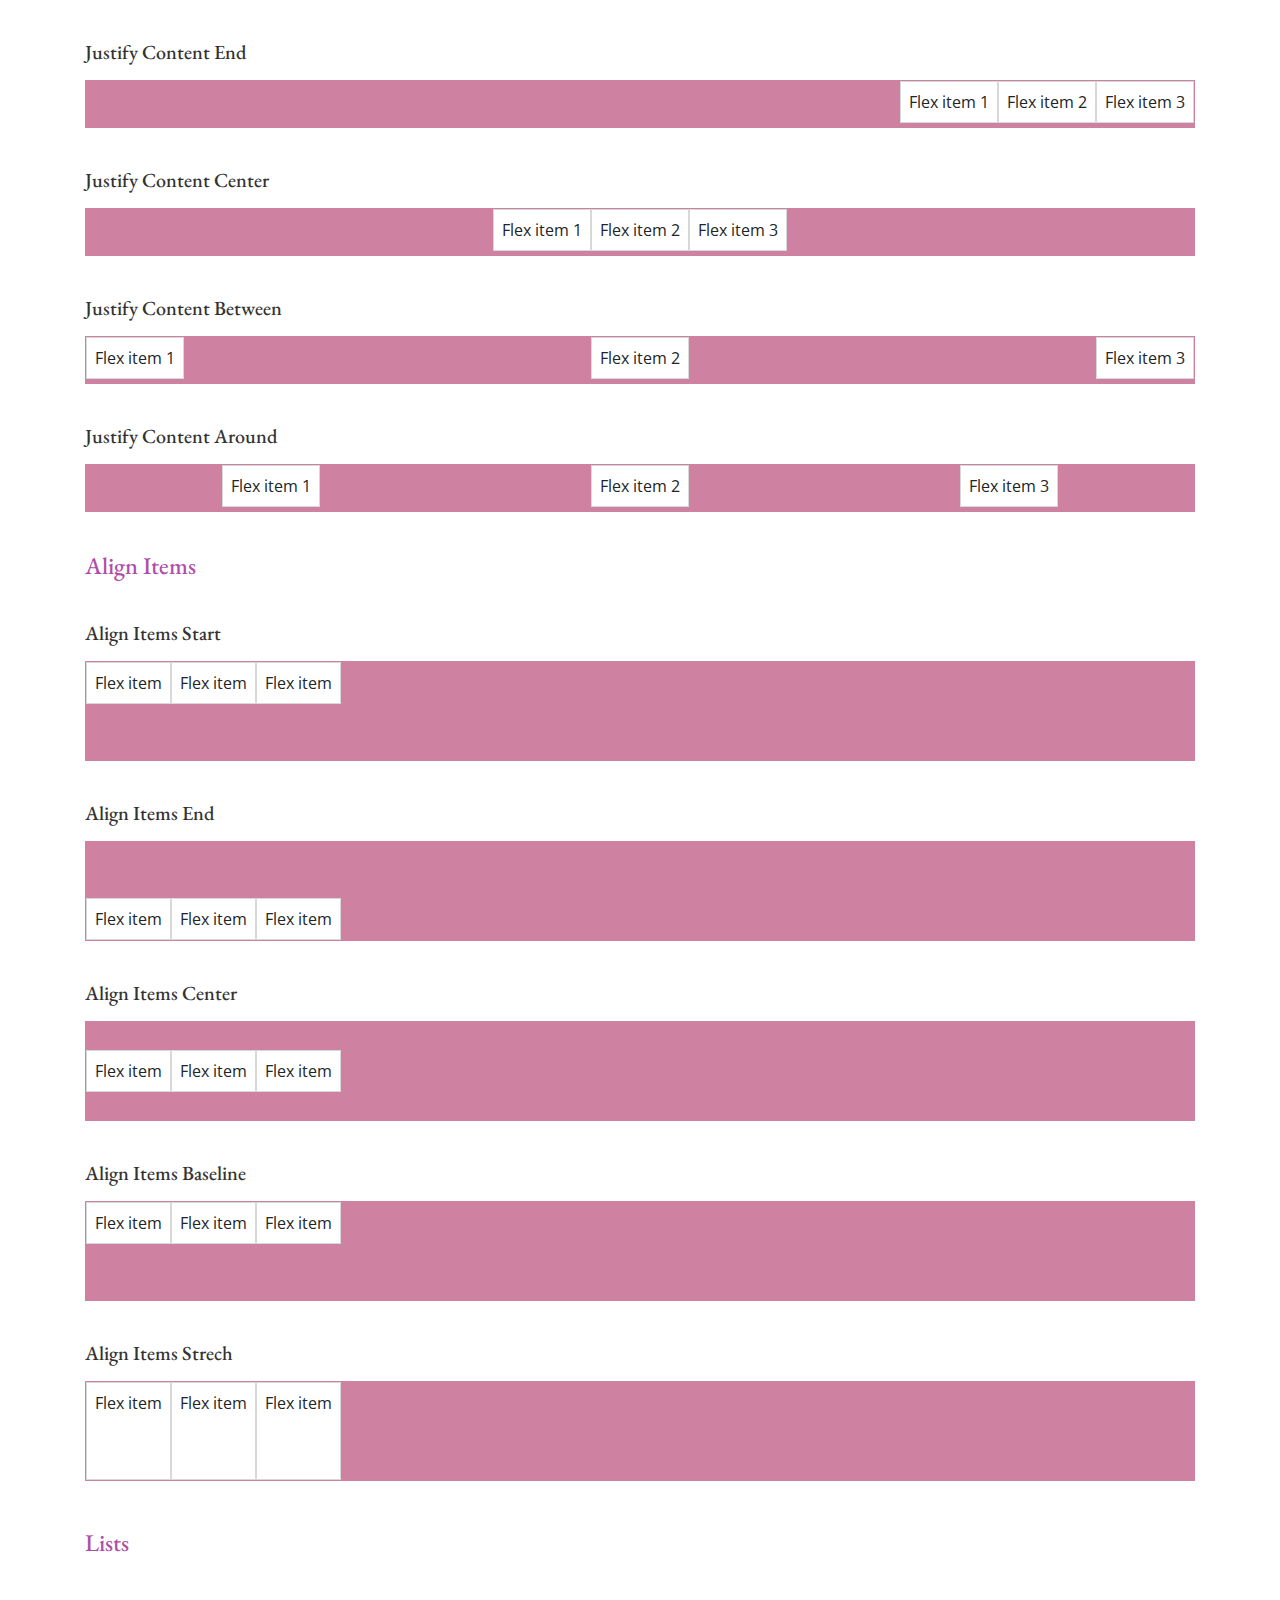
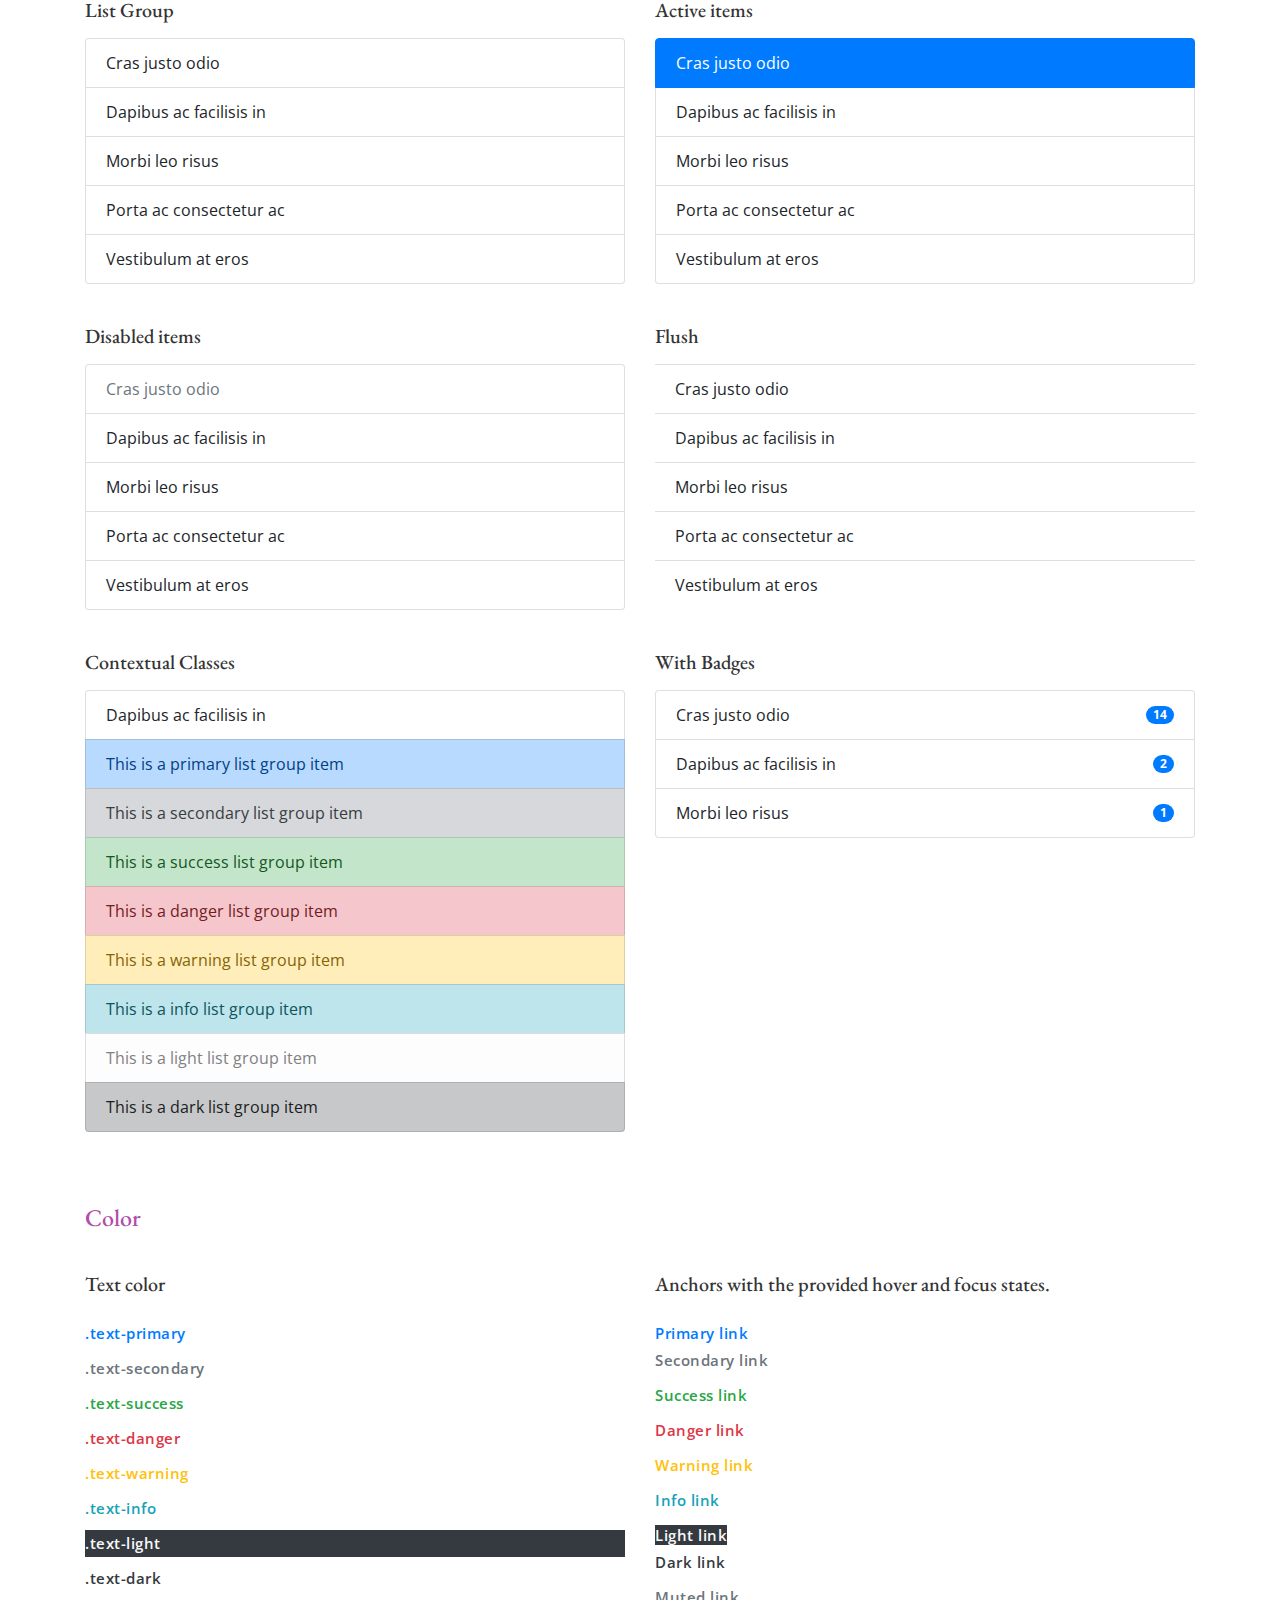
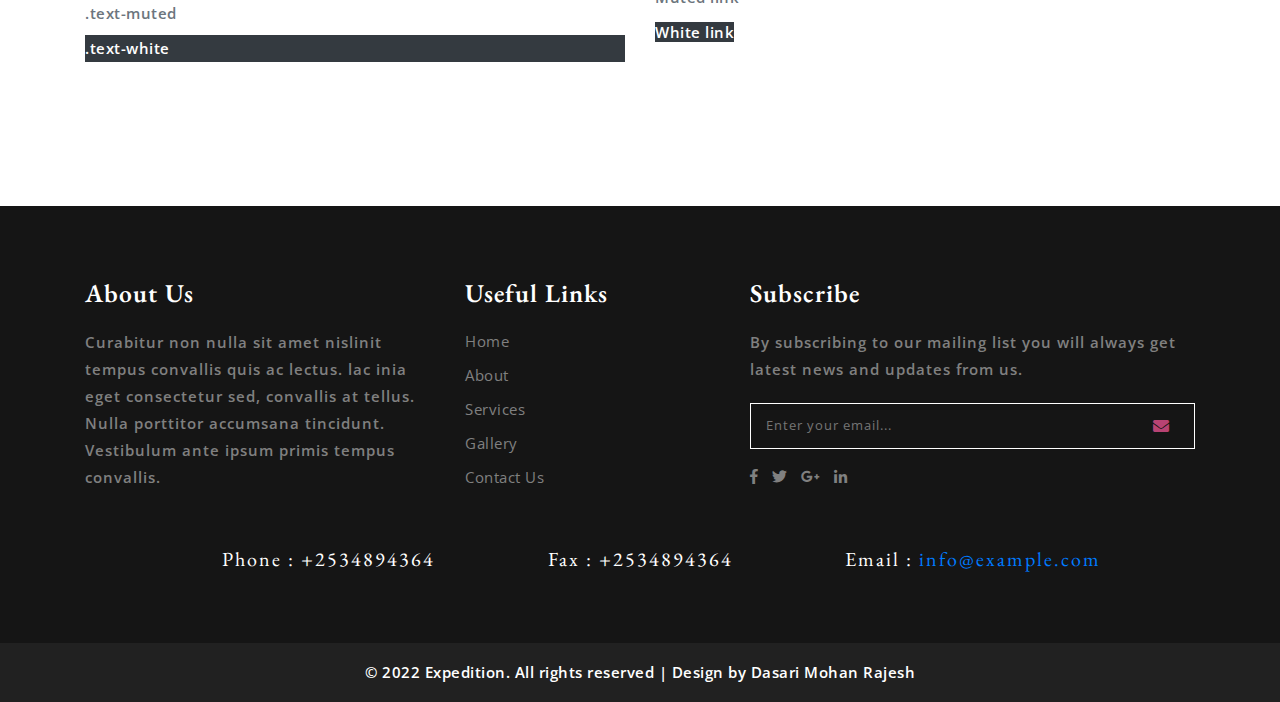
<file: typo.html>
<!DOCTYPE html>
<html lang="zxx">
<head>
    <title>Expedition A Travel Category Bootstrap Responsive website Template | Typography :: w3layouts</title>
    <meta name="viewport" content="width=device-width, initial-scale=1">
    <meta charset="utf-8" />
    <meta name="keywords" content="Expedition Responsive web template, Bootstrap Web Templates, Flat Web Templates, Android Compatible web template, 
	SmartPhone Compatible web template, free WebDesigns for Nokia, Samsung, LG, Sony Ericsson, Motorola web design" />
    <script>
        addEventListener("load", function () {
            setTimeout(hideURLbar, 0);
        }, false);

        function hideURLbar() {
            window.scrollTo(0, 1);
        }
    </script>
    <!-- Custom Theme files -->
    <link href="css/bootstrap.css" type="text/css" rel="stylesheet" media="all">
    <link href="css/style.css" type="text/css" rel="stylesheet" media="all">
    <!-- font-awesome icons -->
    <link href="css/fontawesome-all.min.css" rel="stylesheet">
    <!-- //Custom Theme files -->
    <!-- online-fonts -->
	<link href="//fonts.googleapis.com/css?family=Open+Sans:300,400,600,700" rel="stylesheet">
    <link href="//fonts.googleapis.com/css?family=EB+Garamond:400,400i,500,500i,600,600i,700,700i,800,800i" rel="stylesheet">
    <!-- //online-fonts -->
</head>
<body>
    <!-- banner -->
    <div class="inner-banner">
        <!-- header -->
        <header>
			  <div class="top-head py-3">
                    <div class="container">
                        <div class="row">
                            <div class="col-md-6 callnumber text-left">
                            </div>
                            <div class="col-md-6 callnumber text-right">
                                <li class="mr-3">Australia : +5687567890</li>
								<li>Newyork : +4584567890</li>
                            </div>
                         </div>
                    </div>
               </div>
            <nav class="navbar navbar-expand-lg navbar-light bg-gradient-secondary pt-3">
                <h1>
                    <a class="navbar-brand" href="index.html">
                        Expedition
                    </a>
                </h1>
                <button class="navbar-toggler ml-md-auto" type="button" data-toggle="collapse" data-target="#navbarSupportedContent" aria-controls="navbarSupportedContent"
                    aria-expanded="false" aria-label="Toggle navigation">
                    <span class="navbar-toggler-icon"></span>
                </button>
                <div class="collapse navbar-collapse" id="navbarSupportedContent">
                    <ul class="navbar-nav ml-lg-auto text-center">
                        <li class="nav-item mr-lg-3">
                            <a class="nav-link" href="index.html">Home
                                <span class="sr-only">(current)</span>
                            </a>
                        </li>
                        <li class="nav-item  mr-lg-3">
                            <a class="nav-link" href="about.html">about</a>
                        </li>
                        <li class="nav-item active dropdown mr-lg-3">
                            <a class="nav-link dropdown-toggle" href="#" id="navbarDropdown" role="button" data-toggle="dropdown" aria-haspopup="true"
                                aria-expanded="false">
                                Dropdown
                            </a>
                            <div class="dropdown-menu" aria-labelledby="navbarDropdown">
                                <a class="dropdown-item" href="services.html">Services</a>
                                <a class="dropdown-item" href="gallery.html">Gallery</a>
                                <div class="dropdown-divider"></div>
                                <a class="dropdown-item" href="typo.html">Typography</a>
                            </div>
                        </li>
                        <li class="nav-item">
                            <a class="nav-link" href="contact.html">contact</a>
                        </li>
                        <li>
                            <button type="button" class="btn serv_bottom ml-lg-5 w3ls-btn text-white" data-toggle="modal" aria-pressed="false" data-target="#exampleModal">
                                Login
                            </button>
                        </li>
                    </ul>
                </div>
            </nav>
        </header>
        <!-- //header -->
    </div>
    <!-- //banner -->
     <nav aria-label="breadcrumb">
        <ol class="breadcrumb">
            <li class="breadcrumb-item">
                <a href="index.html">Home</a>
            </li>
            <li class="breadcrumb-item active" aria-current="page">Typography</li>
        </ol>
    </nav>
	    <!-- typography -->
    <section class="wthree-row pt-sm-3  pb-sm-5 pb-3">
        <div class="container py-sm-5 py-3">
            <!-- section title -->
			 <div class="w3ls-titles text-center mb-5">
				<h3 class="title">Typography</h3>
				<span class="btmspn">
					<i class="fas fa-bus"></i>
				</span>
				<p class="mt-2 mx-auto">Lorem ipsum dolor sit amet, consectetur adipisicing elit. Eius eum inventore consectetur dolorum, voluptatum possimus temporibus vel ab, nesciunt quod!</p>
			</div>
            <!-- //section title -->
            <div class="pb-5 typo-wthree">
                <h4 class="pt-4 pb-3">Flex</h4>
                <div class="d-flex p-2 bg-flex mb-1">I'm a flexbox container!</div>
                <div class="d-inline-flex p-2 bg-flex mb-1">I'm an inline flexbox container!</div>
                <h5 class="pt-4 pb-3">Flex row</h5>
                <div class="d-flex flex-row bg-flex">
                    <div class="p-2 bg-flex mb-1 bg-flex-item">Flex item 1</div>
                    <div class="p-2 bg-flex mb-1 bg-flex-item">Flex item 2</div>
                    <div class="p-2 bg-flex mb-1 bg-flex-item">Flex item 3</div>
                </div>
                <h5 class="pt-4 pb-3">Flex row-reverse</h5>
                <div class="d-flex flex-row-reverse bg-flex">
                    <div class="p-2 bg-flex mb-1 bg-flex-item">Flex item 1</div>
                    <div class="p-2 bg-flex mb-1 bg-flex-item">Flex item 2</div>
                    <div class="p-2 bg-flex mb-1 bg-flex-item">Flex item 3</div>
                </div>
                <h5 class="pt-4 pb-3">Flex column</h5>
                <div class="d-flex flex-column bg-flex">
                    <div class="p-2 bg-flex mb-1 bg-flex-item">Flex item 1</div>
                    <div class="p-2 bg-flex mb-1 bg-flex-item">Flex item 2</div>
                    <div class="p-2 bg-flex mb-1 bg-flex-item">Flex item 3</div>
                </div>
                <h5 class="pt-4 pb-3">Flex column-reverse</h5>
                <div class="d-flex flex-column-reverse bg-flex">
                    <div class="p-2 bg-flex mb-1 bg-flex-item">Flex item 1</div>
                    <div class="p-2 bg-flex mb-1 bg-flex-item">Flex item 2</div>
                    <div class="p-2 bg-flex mb-1 bg-flex-item">Flex item 3</div>
                </div>
                <h4 class="pt-5 pb-3">Justify Content</h4>
                <h5 class="pt-4 pb-3">Justify Content Start</h5>
                <div class="d-flex justify-content-start bg-flex mb-3">
                    <div class="p-2 bg-flex mb-1 bg-flex-item">Flex item 1</div>
                    <div class="p-2 bg-flex mb-1 bg-flex-item">Flex item 2</div>
                    <div class="p-2 bg-flex mb-1 bg-flex-item">Flex item 3</div>
                </div>
                <h5 class="pt-4 pb-3">Justify Content End</h5>
                <div class="d-flex justify-content-end bg-flex mb-3">
                    <div class="p-2 bg-flex mb-1 bg-flex-item">Flex item 1</div>
                    <div class="p-2 bg-flex mb-1 bg-flex-item">Flex item 2</div>
                    <div class="p-2 bg-flex mb-1 bg-flex-item">Flex item 3</div>
                </div>
                <h5 class="pt-4 pb-3">Justify Content Center</h5>
                <div class="d-flex justify-content-center bg-flex mb-3">
                    <div class="p-2 bg-flex mb-1 bg-flex-item">Flex item 1</div>
                    <div class="p-2 bg-flex mb-1 bg-flex-item">Flex item 2</div>
                    <div class="p-2 bg-flex mb-1 bg-flex-item">Flex item 3</div>
                </div>
                <h5 class="pt-4 pb-3">Justify Content Between</h5>
                <div class="d-flex justify-content-between bg-flex mb-3">
                    <div class="p-2 bg-flex mb-1 bg-flex-item">Flex item 1</div>
                    <div class="p-2 bg-flex mb-1 bg-flex-item">Flex item 2</div>
                    <div class="p-2 bg-flex mb-1 bg-flex-item">Flex item 3</div>
                </div>
                <h5 class="pt-4 pb-3">Justify Content Around</h5>
                <div class="d-flex justify-content-around bg-flex mb-3">
                    <div class="p-2 bg-flex mb-1 bg-flex-item">Flex item 1</div>
                    <div class="p-2 bg-flex mb-1 bg-flex-item">Flex item 2</div>
                    <div class="p-2 bg-flex mb-1 bg-flex-item">Flex item 3</div>
                </div>
                <h4 class="pt-4 pb-3"> Align items</h4>
                <h5 class="pt-4 pb-3">Align Items Start</h5>

                <div class="d-flex align-items-start  bg-flex mb-3" style="height: 100px">
                    <div class="p-2  bg-flex-item">Flex item</div>
                    <div class="p-2  bg-flex-item">Flex item</div>
                    <div class="p-2  bg-flex-item">Flex item</div>
                </div>
                <h5 class="pt-4 pb-3">Align Items End</h5>

                <div class="d-flex align-items-end  bg-flex mb-3" style="height: 100px">
                    <div class="p-2  bg-flex-item">Flex item</div>
                    <div class="p-2  bg-flex-item">Flex item</div>
                    <div class="p-2  bg-flex-item">Flex item</div>
                </div>
                <h5 class="pt-4 pb-3">Align Items Center</h5>

                <div class="d-flex align-items-center  bg-flex mb-3" style="height: 100px">
                    <div class="p-2  bg-flex-item">Flex item</div>
                    <div class="p-2  bg-flex-item">Flex item</div>
                    <div class="p-2  bg-flex-item">Flex item</div>
                </div>
                <h5 class="pt-4 pb-3">Align Items Baseline</h5>

                <div class="d-flex align-items-baseline  bg-flex mb-3" style="height: 100px">
                    <div class="p-2  bg-flex-item">Flex item</div>
                    <div class="p-2  bg-flex-item">Flex item</div>
                    <div class="p-2  bg-flex-item">Flex item</div>
                </div>
                <h5 class="pt-4 pb-3">Align Items Strech</h5>

                <div class="d-flex align-items-stretch  bg-flex" style="height: 100px">
                    <div class="p-2  bg-flex-item">Flex item</div>
                    <div class="p-2  bg-flex-item">Flex item</div>
                    <div class="p-2  bg-flex-item">Flex item</div>
                </div>
                <h4 class="mt-5 mb-3">Lists</h4>
                <div class="row">
                    <div class="col-md-6">
                        <h5 class="pt-4 pb-3">List Group</h5>
                        <ul class="list-group">
                            <li class="list-group-item">Cras justo odio</li>
                            <li class="list-group-item">Dapibus ac facilisis in</li>
                            <li class="list-group-item">Morbi leo risus</li>
                            <li class="list-group-item">Porta ac consectetur ac</li>
                            <li class="list-group-item">Vestibulum at eros</li>
                        </ul>
                    </div>
                    <div class="col-md-6">
                        <h5 class="pt-4 pb-3">Active items</h5>
                        <ul class="list-group">
                            <li class="list-group-item active">Cras justo odio</li>
                            <li class="list-group-item">Dapibus ac facilisis in</li>
                            <li class="list-group-item">Morbi leo risus</li>
                            <li class="list-group-item">Porta ac consectetur ac</li>
                            <li class="list-group-item">Vestibulum at eros</li>
                        </ul>
                    </div>
                    <div class="col-md-6 my-3">
                        <h5 class="pt-4 pb-3">Disabled items</h5>
                        <ul class="list-group">
                            <li class="list-group-item disabled">Cras justo odio</li>
                            <li class="list-group-item">Dapibus ac facilisis in</li>
                            <li class="list-group-item">Morbi leo risus</li>
                            <li class="list-group-item">Porta ac consectetur ac</li>
                            <li class="list-group-item">Vestibulum at eros</li>
                        </ul>
                    </div>
                    <div class="col-md-6 my-3">
                        <h5 class="pt-4 pb-3">Flush</h5>
                        <ul class="list-group list-group-flush">
                            <li class="list-group-item">Cras justo odio</li>
                            <li class="list-group-item">Dapibus ac facilisis in</li>
                            <li class="list-group-item">Morbi leo risus</li>
                            <li class="list-group-item">Porta ac consectetur ac</li>
                            <li class="list-group-item">Vestibulum at eros</li>
                        </ul>
                    </div>
                    <div class="col-md-6">
                        <h5 class="pt-4 pb-3">Contextual Classes</h5>
                        <ul class="list-group">
                            <li class="list-group-item">Dapibus ac facilisis in</li>
                            <li class="list-group-item list-group-item-primary">This is a primary list group item</li>
                            <li class="list-group-item list-group-item-secondary">This is a secondary list group item</li>
                            <li class="list-group-item list-group-item-success">This is a success list group item</li>
                            <li class="list-group-item list-group-item-danger">This is a danger list group item</li>
                            <li class="list-group-item list-group-item-warning">This is a warning list group item</li>
                            <li class="list-group-item list-group-item-info">This is a info list group item</li>
                            <li class="list-group-item list-group-item-light">This is a light list group item</li>
                            <li class="list-group-item list-group-item-dark">This is a dark list group item</li>
                        </ul>
                    </div>
                    <div class="col-md-6 mt-md-0 mt-4">
                        <h5 class="pt-4 pb-3">With Badges</h5>
                        <ul class="list-group">
                            <li class="list-group-item d-flex justify-content-between align-items-center">
                                Cras justo odio
                                <span class="badge badge-primary badge-pill">14</span>
                            </li>
                            <li class="list-group-item d-flex justify-content-between align-items-center">
                                Dapibus ac facilisis in
                                <span class="badge badge-primary badge-pill">2</span>
                            </li>
                            <li class="list-group-item d-flex justify-content-between align-items-center">
                                Morbi leo risus
                                <span class="badge badge-primary badge-pill">1</span>
                            </li>
                        </ul>
                    </div>
                </div>
                <h4 class="pt-4 pb-3 mt-sm-5 mt-3">Color</h4>
                <div class="row">
                    <div class="col-md-6">
                        <h5 class="my-4">Text color</h5>
                        <p class="text-primary mb-2">.text-primary</p>
                        <p class="text-secondary mb-2">.text-secondary</p>
                        <p class="text-success mb-2">.text-success</p>
                        <p class="text-danger mb-2">.text-danger</p>
                        <p class="text-warning mb-2">.text-warning</p>
                        <p class="text-info mb-2">.text-info</p>
                        <p class="text-light bg-dark mb-2">.text-light</p>
                        <p class="text-dark mb-2">.text-dark</p>
                        <p class="text-muted mb-2">.text-muted</p>
                        <p class="text-white bg-dark">.text-white</p>
                    </div>
                    <div class="col-md-6">
                        <h5 class="my-4">Anchors with the provided hover and focus states.</h5>
                        <p>
                            <a href="#" class="text-primary">Primary link</a>
                        </p>
                        <p class="mb-2">
                            <a href="#" class="text-secondary">Secondary link</a>
                        </p>
                        <p class="mb-2">
                            <a href="#" class="text-success">Success link</a>
                        </p>
                        <p class="mb-2">
                            <a href="#" class="text-danger">Danger link</a>
                        </p>
                        <p class="mb-2">
                            <a href="#" class="text-warning">Warning link</a>
                        </p>
                        <p class="mb-2">
                            <a href="#" class="text-info">Info link</a>
                        </p>
                        <p>
                            <a href="#" class="text-light bg-dark">Light link</a>
                        </p>
                        <p class="mb-2">
                            <a href="#" class="text-dark">Dark link</a>
                        </p>
                        <p class="mb-2">
                            <a href="#" class="text-muted">Muted link</a>
                        </p>
                        <p>
                            <a href="#" class="text-white bg-dark">White link</a>
                        </p>
                    </div>
                </div>
            </div>
        </div>
        <!-- //typo container -->
    </section>
    <!-- //typography -->

   <!--footer -->
<footer>
<section class="footer footer_w3layouts_section_1its py-5">
	<div class="container py-md-4">
		<div class="row footer-top">
			<div class="col-lg-4 col-md-6 col-sm-6 footer-grid_section_1its_w3">
				<div class="footer-title">
					<h3>About Us</h3>
				</div>
				<div class="footer-text">
					<p>Curabitur non nulla sit amet nislinit tempus convallis quis ac lectus. lac inia eget consectetur sed, convallis at tellus.
						Nulla porttitor accumsana tincidunt. Vestibulum ante ipsum primis tempus convallis.</p>
					
				</div>
			</div>
			
			<div class="col-lg-3 col-md-6 col-sm-3 footer-grid_section_1its_w3">
				<div class="footer-title">
					<h3>Useful Links</h3>
				</div>
				<ul class="links">
					<li><a href="index.html">Home</a></li>
					<li><a href="about.html">About</a></li>
					<li><a href="services.html">Services</a></li>
					<li><a href="gallery.html">Gallery</a></li>
					<li><a href="contact.html">Contact Us</a></li>
				</ul>
			</div>
			<div class="col-lg-5 col-md-12 col-sm-12 footer-grid_section_1its_w3">
				<div class="footer-title">
					<h3>Subscribe</h3>
				</div>
				<div class="footer-text">
					<p>By subscribing to our mailing list you will always get latest news and updates from us.</p>
					<form action="#" method="post">
						<input type="email" name="Email" placeholder="Enter your email..." required="">
						<button class="btn1"><i class="fa fa-envelope" aria-hidden="true"></i></button>
						<div class="clearfix"> </div>
					</form>
				</div>
				<ul class="social_section_1info">
						<li><a href="#"><i class="fab fa-facebook-f"></i></a></li>
						<li><a href="#"><i class="fab fa-twitter"></i></a></li>
						<li><a href="#"><i class="fab fa-google-plus-g"></i></i></a></li>
						<li><a href="#"><i class="fab fa-linkedin-in"></i></i></a></li>
					</ul>
			</div>
		</div>
		<div class="row mt-md-5">
			<div class="col-md-4 phn_w3l">
				<h6 class="text-btm text-white">Phone : +2534894364</h6>
			</div>
			<div class="col-md-4 fax_w3l">
				<h6 class="text-btm text-white">Fax : +2534894364</h6>
			</div>
			<div class="col-md-4 ema-w3l">
				<h6 class="text-btm text-white">Email : <a href="mailto:info@example.com">info@example.com</a></h6>
			</div>
		</div>
	</div>
</section>
</footer>
<!-- //footer -->

    <div class="cpy-right text-center  py-3">
        <p class="text-white">© 2022 Expedition. All rights reserved | Design by
            <a> Dasari Mohan Rajesh </a>
        </p>
    </div>
    <!-- //footer -->

    <!-- login  -->
    <div class="modal fade" id="exampleModal" tabindex="-1" role="dialog" aria-labelledby="exampleModalLabel" aria-hidden="true">
        <div class="modal-dialog" role="document">
            <div class="modal-content">
                <div class="modal-header">
                    <h5 class="modal-title" id="exampleModalLabel">Login</h5>
                    <button type="button" class="close" data-dismiss="modal" aria-label="Close">
                        <span aria-hidden="true">&times;</span>
                    </button>
                </div>
                <div class="modal-body">
                    <form action="#" method="post">
                        <div class="form-group">
                            <label for="recipient-name" class="col-form-label">Username</label>
                            <input type="text" class="form-control" placeholder=" " name="Name" id="recipient-name" required="">
                        </div>
                        <div class="form-group">
                            <label for="password" class="col-form-label">Password</label>
                            <input type="password" class="form-control" placeholder=" " name="Password" id="password" required="">
                        </div>
                        <div class="right-w3l">
                            <input type="submit" class="form-control serv_bottom" value="Login">
                        </div>
                        <div class="row sub-w3l my-3">
                            <div class="col sub-agile">
                                <input type="checkbox" id="brand1" value="">
                                <label for="brand1" class="text-secondary">
                                    <span></span>Remember me?</label>
                            </div>
                            <div class="col forgot-w3l text-right">
                                <a href="#" class="text-secondary">Forgot Password?</a>
                            </div>
                        </div>
                        <p class="text-center text-secondary">Don't have an account?
                            <a href="#" data-toggle="modal" data-target="#exampleModal1" class="text-dark font-weight-bold">
                                Register Now</a>
                        </p>
                    </form>
                </div>
            </div>
        </div>
    </div>
    <!-- // login -->
    <!-- register -->
    <div class="modal fade" id="exampleModal1" tabindex="-1" role="dialog" aria-labelledby="exampleModalLabel1" aria-hidden="true">
        <div class="modal-dialog" role="document">
            <div class="modal-content">
                <div class="modal-header">
                    <h5 class="modal-title" id="exampleModalLabel1">Register</h5>
                    <button type="button" class="close" data-dismiss="modal" aria-label="Close">
                        <span aria-hidden="true">&times;</span>
                    </button>
                </div>
                <div class="modal-body">
                    <form action="#" method="post">
                        <div class="form-group">
                            <label for="recipient-name" class="col-form-label">Username</label>
                            <input type="text" class="form-control" placeholder=" " name="Name" id="recipient-rname" required="">
                        </div>
                        <div class="form-group">
                            <label for="recipient-email" class="col-form-label">Email</label>
                            <input type="email" class="form-control" placeholder=" " name="Email" id="recipient-email" required="">
                        </div>
                        <div class="form-group">
                            <label for="password1" class="col-form-label">Password</label>
                            <input type="password" class="form-control" placeholder=" " name="Password" id="password1" required="">
                        </div>
                        <div class="form-group">
                            <label for="password2" class="col-form-label">Confirm Password</label>
                            <input type="password" class="form-control" placeholder=" " name="Confirm Password" id="password2" required="">
                        </div>
                        <div class="sub-w3l">
                            <div class="sub-agile">
                                <input type="checkbox" id="brand2" value="">
                                <label for="brand2" class="mb-3">
                                    <span></span>I Accept to the Terms & Conditions</label>
                            </div>
                        </div>
                        <div class="right-w3l">
                            <input type="submit" class="form-control serv_bottom" value="Register">
                        </div>
                    </form>
                </div>
            </div>
        </div>
    </div>
    <!-- // register -->
    <!-- js -->
    <script src="js/jquery-2.2.3.min.js"></script>
    <!-- //js -->
    <!-- script for password match -->
    <script>
        window.onload = function () {
            document.getElementById("password1").onchange = validatePassword;
            document.getElementById("password2").onchange = validatePassword;
        }

        function validatePassword() {
            var pass2 = document.getElementById("password2").value;
            var pass1 = document.getElementById("password1").value;
            if (pass1 != pass2)
                document.getElementById("password2").setCustomValidity("Passwords Don't Match");
            else
                document.getElementById("password2").setCustomValidity('');
            //empty string means no validation error
        }
    </script>
    <!-- script for password match -->
    <!-- contact validation js -->
    <script src="js/form-validation.js"></script>
   
    <!-- start-smooth-scrolling -->
    <script src="js/move-top.js"></script>
    <script src="js/easing.js"></script>
    <script>
        jQuery(document).ready(function ($) {
            $(".scroll").click(function (event) {
                event.preventDefault();

                $('html,body').animate({
                    scrollTop: $(this.hash).offset().top
                }, 1000);
            });
        });
    </script>
    <!-- //end-smooth-scrolling -->
    <!-- smooth-scrolling-of-move-up -->
    <script>
        $(document).ready(function () {
            /*
            var defaults = {
                containerID: 'toTop', // fading element id
                containerHoverID: 'toTopHover', // fading element hover id
                scrollSpeed: 1200,
                easingType: 'linear' 
            };
            */

            $().UItoTop({
                easingType: 'easeOutQuart'
            });

        });
    </script>
    <script src="js/SmoothScroll.min.js"></script>
    <!-- Bootstrap core JavaScript
================================================== -->
    <!-- Placed at the end of the document so the pages load faster -->
    <script src="js/bootstrap.js"></script>
</body>
</html>
</file>
<file: css/style.css>
/*--Author: W3Layouts
	Author URL: http://w3layouts.com
	License: Creative Commons Attribution 3.0 Unported
	License URL: http://creativecommons.org/licenses/by/3.0/
 --*/

body {
	margin: 0;
	font-family: 'Open Sans', sans-serif;
	background: #fff;
}

body a,
.newsright input[type="submit"],
button {
	transition: 0.5s all;
	-webkit-transition: 0.5s all;
	-moz-transition: 0.5s all;
	-o-transition: 0.5s all;
	-ms-transition: 0.5s all;
	text-decoration: none;
	outline: none;
}

h1,
h2,
h3,
h4,
h5,
h6 {
	margin: 0;
	font-family: 'EB Garamond', serif;
}

p {
    margin: 0;
    color: #777;
    font-size: 15px;
    letter-spacing: .5px;
    line-height: 1.8;
    font-weight: 600;
}

ul {
	margin: 0;
	padding: 0;
}

ul {
	list-style-type: none;
}

body a:hover {
	text-decoration: none;
}

body a:focus {
	outline: none;
	text-decoration: none;
}
/*-- bottom-to-top --*/
#toTop {
	display: none;
	text-decoration: none;
	position: fixed;
	bottom: 24px;
	right: 3%;
	overflow: hidden;
	z-index: 999;
	width: 32px;
	height: 32px;
	border: none;
	text-indent: 100%;
	background: url(../images/arr.png) no-repeat 0px 0px;
}
#toTopHover {
	width: 32px;
	height: 32px;
	display: block;
	overflow: hidden;
	float: right;
	opacity: 0;
	-moz-opacity: 0;
	filter: alpha(opacity=0);
}
input.form-control.serv_bottom.text-white {
    cursor: pointer;
}
/*-- //bottom-to-top --*/
.top-head span {
    color: #ffff;
    letter-spacing: 2px;
    font-weight: 600;
}

.top-head a {
    color: #ffff;
    letter-spacing: 2px;
}

.top-content-info {
    position: relative;
    margin: 0 0 0.5em 0;
}

/* header */

header h1,
footer h2 {
	line-height: 0;
}
.callnumber li {
    display: inline-block;
    text-align: right;
	color:#fff;
	letter-spacing:2px;
}
.navbar-light {
    padding: 1em 2em;
    position: absolute;
    z-index: 999;
    width: 70%;
    left: 15em;
    background:#02114c57;
}
.navbar-light .navbar-brand {
    color: #fff;
}
a.navbar-brand {
	font-family: 'EB Garamond', serif;
	text-transform: uppercase;
	font-weight: 800;
	font-size: 0.7em;
	letter-spacing: 1px;
	color:#fff;
}

header h1 a span {
	color: #fff;
	display: block;
	font-size: 12px;
	letter-spacing: 5px;
	word-spacing: 5px;
}

.navbar-light .navbar-nav .nav-link {
	font-weight: 600;
	text-transform: capitalize;
	color: #fff;
	letter-spacing: 1px;
}

.navbar-light .navbar-nav .nav-link:hover,
.navbar-light .navbar-nav .nav-link:focus,
.navbar-light .navbar-nav .show>.nav-link,
.navbar-light .navbar-nav .active>.nav-link,
.navbar-light .navbar-nav .nav-link.show,
.navbar-light .navbar-nav .nav-link.active {
	color: #b84373;
	background:transparent;
	border-radius: 5px;
}
.dropdown-item {
	color: #fff;
}

.dropdown-item {
	background-color: white;
	color: #000 !important;
}
.w3ls-btn {
    letter-spacing: 1px;
    font-weight: 600;
    background: #b84373;
}

/*-- //header --*/

/* banner */

.banner {
	background: url(../images/bg.jpg) no-repeat;
	-webkit-background-size: cover;
	-moz-background-size: cover;
	-o-background-size: cover;
	-ms-background-size: cover;
	background-size: cover;
	height: 50vw;
	position: relative;
}

.inner-banner {
	background: url(../images/bg.jpg)no-repeat center;
	-webkit-background-size: cover;
	-moz-background-size: cover;
	-o-background-size: cover;
	-ms-background-size: cover;
	background-size: cover;
	min-height: 280px;
	position: relative;
}

li.breadcrumb-item a {
	color: #000;
	font-weight: 600;
	font-size: 0.95em;
	letter-spacing: 0.5px;
}

.breadcrumb-item.active {
	color: #b84373;
	font-weight: bold;
	font-size: 0.9em;
	letter-spacing: 1px;
}

.banner-text {
    padding: 18vw 37vw 0vw 0vw;
    box-sizing: border-box;
}
/*-- text Slider --*/

#slider {
	box-shadow: none;
	-moz-box-shadow: none;
	-webkit-box-shadow: none;
	margin: 0 auto;
}

.rslides_tabs {
	list-style: none;
	padding: 0;
	background: rgba(0, 0, 0, .25);
	box-shadow: 0 0 1px rgba(255, 255, 255, .3), inset 0 0 5px rgba(0, 0, 0, 1.0);
	-moz-box-shadow: 0 0 1px rgba(255, 255, 255, .3), inset 0 0 5px rgba(0, 0, 0, 1.0);
	-webkit-box-shadow: 0 0 1px rgba(255, 255, 255, .3), inset 0 0 5px rgba(0, 0, 0, 1.0);
	font-size: 18px;
	list-style: none;
	margin: 0 auto 50px;
	max-width: 540px;
	padding: 10px 0;
	text-align: center;
	width: 100%;
}

.rslides_tabs li {
	display: inline;
	float: none;
	margin-right: 1px;
}

.rslides_tabs a {
	width: auto;
	line-height: 20px;
	padding: 9px 20px;
	height: auto;
	background: transparent;
	display: inline;
}

.rslides_tabs li:first-child {
	margin-left: 0;
}

.rslides_tabs .rslides_here a {
	background: rgba(255, 255, 255, .1);
	color: #fff;
	font-weight: bold;
}

.events {
	list-style: none;
}

.callbacks_container {
	position: relative;
}

.callbacks {
	position: relative;
	list-style: none;
	overflow: hidden;
	width: 100%;
	padding: 0;
	margin: 0;
}

.callbacks li {
	position: absolute;
	left: 0;
	top: 0;
}

.callbacks img {
	position: relative;
	z-index: 1;
	height: auto;
	border: 0;
}

.callbacks .caption {
	display: block;
	position: absolute;
	z-index: 2;
	font-size: 20px;
	text-shadow: none;
	color: #fff;
	left: 0;
	right: 0;
	padding: 10px 20px;
	margin: 0;
	max-width: none;
	top: 10%;
	text-align: center;
}

/*
.callbacks_nav {
	position: absolute;
	-webkit-tap-highlight-color: rgba(0, 0, 0, 0);
	top: 78%;
	opacity: 0.7;
	z-index: 3;
	text-indent: -9999px;
	overflow: hidden;
	text-decoration: none;
	height: 34px;
	width: 34px;
	background: url("../images/left.png") no-repeat 0px 0px;
}
.callbacks_nav.prev {
	left: auto;
	background: url("../images/back.png") no-repeat 0px 0px;
	left: 18em;
}
.callbacks_nav.next {
	left: auto;
	background: url("../images/next.png") no-repeat 0px 0px;
	right: 18em;
}
.callbacks_nav:active {
	opacity: 1.0;
}
.callbacks2_nav:active {
	opacity: 1.0;
}*/

#slider-pager a {
	display: inline-block;
}

#slider-pager span {
	float: left;
}

#slider-pager span {
	width: 100px;
	height: 15px;
	background: #fff;
	display: inline-block;
	border-radius: 30em;
	opacity: 0.6;
}

#slider-pager .rslides_here a {
	background: #FFF;
	border-radius: 30em;
	opacity: 1;
}

#slider-pager a {
	padding: 0;
}

#slider-pager li {
	display: inline-block;
}

.rslides {
	position: relative;
	list-style: none;
	overflow: hidden;
	padding: 0;
	margin: 0;
	width: 100%;
}

.rslides li {
	-webkit-backface-visibility: hidden;
	position: absolute;
	display: none;
	left: 0%;
	top: 0;
	width: 100%;
}

.rslides li {
	position: relative;
	display: block;
	float: none;
}

.rslides img {
	height: auto;
	border: 0;
}

.callbacks_tabs li {
	display: inline-block;
}

.callbacks_tabs a {
	visibility: hidden;
	line-height: 23px;
	height: 20px;
	text-align: center;
	color: #000;
	font-weight: 600;
	display: block;
	margin-bottom: 10px;
	background: #fff;
	border-radius: 50%;
}

.callbacks_tabs a:after {
	content: "\f111";
	font-size: 0;
	font-family: FontAwesome;
	visibility: visible;
	display: block;
	height: 15px;
	width: 15px;
	display: inline-block;
	background: #b84373;
	border: 2px solid #ffffff;
	border-radius: 50%;
	-webkit-border-radius: 50%;
	-o-border-radius: 50%;
	-moz-border-radius: 50%;
	-ms-border-radius: 50%;
}

.callbacks_here a:after {
	background: #000;
	border: 2px solid #ffffff;
}

p.sub-para {
	font-size: 18px;
	color: #fff;
	letter-spacing: 2px;
	font-weight: 300;
}

.slider-info img {
	width: 100px;
	margin: 0 auto;
}

.callbacks_tabs {
	list-style: none;
	position: absolute;
	left: 0%;
	bottom: -100px;
	z-index: 2;
	border-radius: 5px;
}

.slider-top span {
	font-weight: 600;
}

.slider-info h3 {
	font-size: 51px;
	color: #fff;
	letter-spacing: 2px;
	line-height: 1.3em;
	text-transform: capitalize;
}

.slider-info p {
    font-size: 1.1em;
    font-weight: 600;
    margin-top: 1em;
    color: #fff;
    letter-spacing: 2px;
}

.slider-info a {
	color: #fff;
	font-size: 16px;
	font-weight: 600;
	letter-spacing: 1px;
	border-color:#b84373;
	background: #b84373;
}

.slider-info a:hover {
	color: #fff;
	background: #b34fa9;
	border-color: #b34fa9;
}

/* //text slider */

/* //banner */

/*-- services --*/
.agileits-services-grids h4 {
    font-size: 1.3em;
    color: #000;
    text-transform: uppercase;
    line-height: 1.5em;
    letter-spacing: 2px;
    font-weight: 600;
    margin: 10px 0 0;
}

.agileits-services-grids h6 {
    padding: 1px;
    background: #2954a2;
    width: 33%;
    margin: 2em auto 0;
    -webkit-transition: .5s all;
    -moz-transition: .5s all;
    transition: .5s all;
}

.agileits-services-grids:hover h6 {
    width: 55%;
    background: #2954a2;
}

/*-- Effect 1--*/

.agileits-services-grids i {
    font-size: 2em;
    color: #b84373;
    text-align: center;
}

.agileits-services-grids span {
    width: 40px;
    height: 2px;
    background: #d56e9b;
    display: inline-block;
}
a.service-btn {
    background: #b84373;
    color: #fff;
    font-size: 14px;
    text-transform: capitalize;
    padding: 6px 15px;
    display: inline-block;
    margin: 18px 0 0;
    border-radius: 5px;
    letter-spacing: 1px;
}
.w3ls-titles p {
    width: 76%;
}
/*-- //services --*/
/* blog */


.card-header:first-child {
    background: #d56e9b;
}

.card {
    background-color: #fff;
    border: 1px solid rgba(0, 0, 0, 0.125);
}

h5.card-title a {
    color: #000;
    font-weight: 600;
    font-size: 24px;
    letter-spacing: 1px;
}
.blog_w3icon span {
    color: #777;
    font-size: 13px;
    word-spacing: 3px;
}

/* //blog */

.team-block {
    margin-bottom: 20px;
}

.team-content {
    position: absolute;
    background-color: rgba(0, 0, 0, 0.43);
    bottom: 0px;
    display: inline-block;
    width: 100%;
    color: #fff;
    padding: 50% 10%;
    top: 0;
}

.team-img {
    position: relative;
}

.team-img img {
    width: 100%;
}

.team-meta {
    color: #9da4aa;
    font-weight: 400;
    font-size: 16px;
}

.overlay {
    border-radius: 0px;
    position: absolute;
    top: 0;
    bottom: 0;
    left: 0;
    right: 0;
    height: 100%;
    width: 100%;
    opacity: 0;
    transition: 1s ease;
    background-color: #11181f;
}

.team-img:hover .overlay {
    opacity: .8;
}

.team-img:hover .team-content {
    opacity: 0;
}

.text {
    color: #fff;
    position: absolute;
    top: 35%;
    left: 30%;
    transform: translate(-26%, -26%);
    -ms-transform: translate(-26%, -26%);
    right: 0;
    font-weight: 400;
    font-size: 16px;
}

/* /footer */
h3.title {
    color: #000;
    font-size: 42px;
}
.w3ls-titles i {
    color: #b84373;
    font-size: 26px;
    margin-top: 5px;
}
span.btmspn {
    position: relative;
}
span.btmspn:before {
    content: " ";
    background: #b84373;
    width: 64px;
    height: 2px;
    position: absolute;
    top: 9px;
    left: -75px;
}
span.btmspn:after {
    content: " ";
    background: #b84373;
    width: 64px;
    height: 2px;
    position: absolute;
    top: 9px;
    right: -75px;
}
span.hdng {
    color: #b84373;
}
.banner-bottom {
   background: url(../images/bg2.jpg) no-repeat;
    background-size: cover;
    -webkit-background-size: cover;
    -moz-background-size: cover;
    -o-background-size: cover;
    -ms-background-size: cover;
    background-attachment: fixed;
}

.button {
    margin-top: 3em;
}

h6.text-white {
    font-size: 20px;
    font-weight: 100;
    letter-spacing: 2px;
}
.banner-left-bottom-w3ls h3 {
    font-weight: 600;
    letter-spacing: 1px;
    font-size: 51px;
}
.banner-left-bottom-w3ls p {
    color: #dadada;
    font-size: 14px;
}
a.w3ls-button-agile {
    color: #fff;
    padding: 14px 24px;
    letter-spacing: 1px;
    font-size: 14px;
    background: transparent;
    display: inline-block;
    border: 1px solid rgba(255, 255, 255, 0.56);
    box-shadow: 2px 0px 5px 0px rgba(255, 255, 255, 0.22);
}
a.w3ls-button-agile:hover {
    letter-spacing: 3px;
    background: #b84373;
    color: #fff !important;
}
/*-- stats --*/
section.stat_w3l{
	    background: url(../images/bg1.jpg) no-repeat;
    background-size: cover;
    -webkit-background-size: cover;
    -moz-background-size: cover;
    -o-background-size: cover;
    -ms-background-size: cover;
    background-attachment: fixed;
}
.stats_info p {
    font-size: 2.5em;
    letter-spacing: 1px;
    line-height: 2;
    color: #ffffff;
    font-weight: 800;
}
.stats_info h4 {
    color: #fff;
    font-size: .95em;
    text-transform: uppercase;
    font-weight: 600;
    margin-bottom: 1em;
    letter-spacing: 1px;
    font-style: italic;
}
.stats_info i {
    font-size: 2.3em;
    color: #b84373;
    margin: 0;
}
.stats_bottom_grid_left img {
	margin: 0 auto;
}
.stats_info {
	text-align: center;
	border-top: none;
	border-bottom: none;
}

.stats_info:nth-child(3) {
	border-right: 0px;
}
.stats_info1 {
    background: rgba(220, 220, 220, 0.31);
    padding: 32px 20px;
}
.stats_info:nth-child(2) {
	border-left: 0px;
	border-right: 0px;
}
/*--//stats--*/
/*--footer--*/

.footer_w3layouts_section_1its{
	background: #151515;
}

.footer_w3layouts_section_1its h3,.footer_w3layouts_section_1its h2{
	font-size: 1.6em;
	color: #ffffff;
    font-weight: 600;
	margin-bottom: 20px;
	letter-spacing: 1px;
}

.footer-text p, .contact-info p {
    color: #808080;
    font-size: 15px;
    line-height: 1.8em;
    letter-spacing: 1px;
}

.phone {
    margin-top: 20px;
}

.contact-info h4 {
    font-style: normal;
    font-weight: 300;
    font-size: 1.3em;
    line-height: 1.71;
    letter-spacing: 1px;
    text-transform: capitalize;
    color: #fff;
}
.copyright {
    border-top: 1px solid #808080;
    margin-left: 15px;
}
.copyright p {
    font-size: 15px;
    letter-spacing: .5px;
    text-transform: capitalize;
}
.copyright p a{
	color:#ea1d5d;
	text-decoration: underline;
}
.copyright p a:hover {
	color:#fff;
}
.footer p {
	color: #808080;
}

.footer-grid:nth-child(2) {
	border-left: 1px solid #1b1b1b;
	border-right: 1px solid #1b1b1b;
}

.footer ul li.hd {
	color: #34bf49;
}

.newsletter .email {
	background-color: #F4F4F4;
	border: none;
}

.flickr-grid {
	float: left;
	width: 32%;
	margin: 0 0.1em .2em;
}

.flickr-grid a img {
	width: 100%;
	padding: 0.3em;
	border: 1px solid #333333;
}

.footer-text input[type="email"] {
    outline: none;
    padding: 12px 15px;
    color: #fff;
    font-size: 13px;
    width: 85%;
    border: none;
    background: none;
    letter-spacing: 1px;
}

.newsletter {
	position: relative;
	margin-top: 2em;
}

button.btn1 {
    color:#b84373;
    border: none;
    padding: 10px 0;
    outline: none;
    text-align: center;
    text-decoration: none;
    background: none;
   cursor:pointer;
    -webkit-transition: 0.5s all;
    -moz-transition: 0.5s all;
    -o-transition: 0.5s all;
    -ms-transition: 0.5s all;
    transition: 0.5s all;
    float: right;
    width: 15%;
}
.footer-grid_section_1its_w3 form {
    border: 1px solid #fff;
    width: 100%;
    margin-top: 20px;
}
ul.social_section_1info li {
    display: inline-block;
}

ul.social_section_1info {
    margin-top: 15px;
}

ul.social_section_1info a {
    color: #808080;
    margin-right: 10px;
    font-size: 15px;
}
ul.social_section_1info a:hover{
    color: #fff;
}

.phone p a {
    color: #808080;
}
.phone p a:hover {
    color: #fff;
}

ul.links li {
    list-style-type: none;
    margin: 10px 0;
}
ul.links li a{
    color: #808080;
    font-size: 15px;
    letter-spacing: .5px;
}
ul.links li a:hover{
    color: #fff;
}
.cpy-right{
	background:#212121;
}
h6.text-left a,.cpy-right p a{
    color: #b84373;
}
/*--//footer--*/
.typo-wthree h4 {
	color: #af4eaa;
	font-size: 1.5em;
	text-transform: capitalize;
}

.bg-flex {
    background-color: rgba(184, 67, 115, 0.67);
    border: 1px solid rgb(207, 129, 161);
}
.bg-flex-item {
	background-color: #fff;
	border: 1px solid #d7d8d8;
}

.typo-wthree h5 {
	color: #333;
}

/* //typography */
/* contact */

#success-message {
	opacity: 0;
}

.col-xs-12.col-sm-12.col-md-12.col-lg-12 {
	padding: 0 20% 0 20%;
}

.form-title {
	padding: 25px;
	font-size: 30px;
	font-weight: 300;
	font-family: 'EB Garamond', serif;
}

.form-group .form-control {
	-webkit-box-shadow: none;
	border-bottom: 1px;
	border-style: none none solid none;
	border-color:#b84373;
}

.form-group .form-control:focus {
	box-shadow: none;
	border-width: 0 0 2px 0;
	border-color: #000;
}

textarea {
	resize: none;
}

.btn-mod.btn-large {
	height: auto;
	padding: 13px 52px;
	font-size: 15px;
}

.btn-mod.btn-border {
	color: #000000;
	border: 1px solid #000000;
	background: transparent;
}

.btn-mod,
a.btn-mod {
	-webkit-box-sizing: border-box;
	-moz-box-sizing: border-box;
	box-sizing: border-box;
	padding: 4px 13px;
	color: #fff;
	background: rgba(34, 34, 34, .9);
	border: 1px solid transparent;
	font-size: 11px;
	font-weight: 400;
	text-transform: uppercase;
	text-decoration: none;
	letter-spacing: 2px;
	-webkit-border-radius: 0;
	-moz-border-radius: 0;
	border-radius: 0;
	-webkit-box-shadow: none;
	-moz-box-shadow: none;
	box-shadow: none;
	-webkit-transition: all 0.2s cubic-bezier(0.000, 0.000, 0.580, 1.000);
	-moz-transition: all 0.2s cubic-bezier(0.000, 0.000, 0.580, 1.000);
	-o-transition: all 0.2s cubic-bezier(0.000, 0.000, 0.580, 1.000);
	-ms-transition: all 0.2s cubic-bezier(0.000, 0.000, 0.580, 1.000);
	transition: all 0.2s cubic-bezier(0.000, 0.000, 0.580, 1.000);
}

.btn-mod.btn-border:hover,
.btn-mod.btn-border:active,
.btn-mod.btn-border:focus,
.btn-mod.btn-border:active:focus {
	color: #fff;
	border-color: #000;
	background: #000;
	outline: none;
}

@media only screen and (max-width: 500px) {
	.btn-mod.btn-large {
		padding: 6px 16px;
		font-size: 11px;
	}
	.form-title {
		font-size: 20px;
	}
}

form#contact-form label {
	color: #ea4335;
}

label {
	color: #000 !important;
	font-weight: 600;
	letter-spacing: 0.5px;
}

/* //contact */

/* contact */

.form-control {
	background-color: #e2e2e2;
	border: none;
}

.map iframe {
	width: 100%;
	border: 7px solid #e4e4e4;
	min-height: 500px;
}

/* //contact */
.serv_bottom {
    background: #b84373;
	color:#fff;
}
.serv_bottom:hover {
	 background: #b84373;
	color:#fff;
}
h5.card-title {
    font-size: 22px;
    letter-spacing: 2px;
    margin-bottom: 1em;
    color:#b84373;
    font-weight: 600;
}
p.card-text {
    color: #777;
    font-size: 15px;
    line-height: 1.8em;
    letter-spacing: 1px;
}
.card-body.w3ls-card a {
    font-size: 14px;
    padding: 8px 18px;
    background: #b84373;
    outline: none;
    border: none;
    display: inline-block;
	letter-spacing: 2px;
}
/*-- welcome --*/
.welcome-left h3 {
    color:#b84373;
    font-size: 36px;
    letter-spacing: 1px;
}
.welcome-left h4 {
    color: #464646;
    font-size: 17px;
    line-height: 1.8;
    margin: 15px 0;
	    font-weight: 700;
    letter-spacing: 1px;
}
.welcome-left p {
    font-size: 15px;
    color: #777;
    line-height: 1.8em;
}
/*-- about-team --*/

.thumbnail.team-agileits {
    border: none;
    text-align: center;
    border-radius: 0;
    margin: 0;
    padding: 0;
}

.team .effectd-caption {
    padding: 20px;
    -webkit-transition: .5s all;
    -moz-transition: .5s all;
    transition: .5s all;
}
.team h4 {
    color: #b84373;
    font-size: 22px;
    letter-spacing: 2px;
    font-weight: 600;
}
.social-lsicon a {
    color: #000;
    padding: 0 7px;
    font-size: 16px;
    transition: 0.5s all;
    -webkit-transition: 0.5s all;
    -moz-transition: 0.5s all;
    -o-transition: 0.5s all;
    -ms-transition: 0.5s all;
}

.social-lsicon a:hover {
    color: #b84373;
    transition: 0.5s all;
    -webkit-transition: 0.5s all;
    -moz-transition: 0.5s all;
    -o-transition: 0.5s all;
    -ms-transition: 0.5s all;
}

/*-- //about-team --*/
.fax_w3l{
	text-align:center;
}
.ema-w3l{
	text-align:left;
}
.phn_w3l{
	text-align:right;
}
/* -- Responsive code -- */

@media screen and (max-width: 1440px) {
.navbar-light {
    width: 79%;
    left: 9em;
}
}

@media screen and (max-width: 1366px) {
	h3.stat-title {
		font-size: 1.4em;
	}
	.navbar-light {
    width: 83%;
    left: 7em;
	}
}

@media screen and (max-width: 1280px) {

	.serv_abs {
		width: 75px;
		height: 75px;
	}
	.about-w3sec i {
		font-size: 2em;
		line-height: 2.3;
	}
	.types-pos {
		left: 28%;
		width: 44%;
	}
	.navbar-light {
    width: 88%;
    left: 4.55em;
}
.banner-text {
    padding: 18vw 42vw 0vw 0vw;
}
}

@media screen and (max-width: 1080px) {
	.agileits-banner-info4 h3 {
		font-size: 28em;
	}
	h5.agile-title {
		font-size: 1.4em;
		letter-spacing: 1px;
	}

	h3.stat-title {
		font-size: 1.1em;
	}
	.col-lg-6.abbot-right {
		padding-left: 12em;
		padding-top: 2em;
	}
	.types-pos {
		padding: 2em;
	}
	.navbar-light {
    width: 89%;
    left: 3.55em;
}
.callnumber li {
    letter-spacing: 1px;
}
.banner-left-bottom-w3ls h3 {
    font-size: 39px;
}
.callbacks_tabs {
    bottom: -73px;
}
}

@media screen and (max-width: 1050px) {
	h3.stat-title {
		letter-spacing: 2px;
	}
	.col-lg-6.abbot-right {
		padding-top: 0em;
	}
	.types-pos {
		top: 30%;
	}
}

@media screen and (max-width: 1024px) {
	.agileits-services-grids span {
		font-size: 1.5em;
	}
}

@media screen and (max-width: 991px) {
	.navbar-collapse {
		background: #02114c00;
	}
	.navbar-nav .dropdown-menu {
		text-align: center;
	}
	.newsright input[type="email"] {
		margin: 28px 0;
	}
	h4.agile-ser_bot {
		font-size: 2.2em;
		letter-spacing: 2px;
		word-spacing: 2px;
	}
	.card-body a.btn {
		left: 44%;
	}

	.col-lg-6.abbot-right {
		padding-left: 3em;
	}

	.abt-block {
		padding: 3em 1em 2em;
	}
	.types-pos {
		left: 27%;
		width: 46%;
	}
	.agileits-banner-info4 h3 {
		font-size: 22em;
	}
	.footer-right-info h4 {
		font-size: 2.5em;
	}
	.about-w3sec p {
		font-size: 1em;
	}
	.navbar-light {
    padding: 1em 1em;
	}
	.navbar-light .navbar-toggler {
    background: #fff;
}
h6.text-btm {
    font-size: 17px;
    letter-spacing: 1px;
}
.banner-left-bottom-w3ls h3 {
    font-size: 32px;
    line-height: 1.5em;
}
.banner-text {
    padding: 10vw 27vw 0vw 0vw;
}
section.blog_w3ls {
    margin-top: 3em;
}
.blog-3 {
    padding-top: 2em;
}
.stats_info.counter_grid1,.stats_info.counter_grid2 {
    margin-top: 2em;
}
}

@media screen and (max-width: 900px) {
	.serv_bottom h5 {
		letter-spacing: 8px;
		word-spacing: 18px;
	}
	.types-pos {
		left: 22%;
		width: 56%;
		top: 28%;
	}
}

@media screen and (max-width: 800px) {
	.callbacks_tabs {
		bottom: 0px;
	}
	.footer-right-info h4 {
		font-size: 2.1em;
	}
	.about-w3sec i {
		font-size: 1.8em;
	}
	.serv_abs {
		width: 70px;
		height: 70px;
	}
	.about-w3sec p {
		margin-top: 0.8em;
	}
	h4.abt-right-text1.font-italic.text-white {
		font-size: 1.8em;
	}
	.types-pos {
		left: 20%;
		width: 60%;
		top: 20%;
	}
	.navbar-light {
    width: 96%;
    left: 1em;
}
.slider-info h3 {
    font-size: 40px;
}
.banner-text {
    padding: 17vw 27vw 0vw 0vw;
}
.callbacks_tabs {
    bottom: -60px;
}
.banner {
    height: 57vw;
}
}

@media screen and (max-width: 768px) {
	.footer-right-info h6 {
		font-size: 1.8em;
	}
	h4.agile-ser_bot {
		font-size: 2em;
	}
	.about-w3sec p {
		font-size: 1em;
	}
	.about-w3sec h3 {
		font-size: 1.3em;
	}
	.w3ls-titles p {
    width: 100%;
}
}

@media screen and (max-width: 736px) {
	.banner-text {
    padding: 15vw 25vw 0vw 0vw;
}
	.newsright {
		width: 100%;
	}
	.serv_bottom h5 {
		word-spacing: 14px;
	}
	.serv_bottom h5 {
		word-spacing: 8px;
		letter-spacing: 5px;
	}
	.card-body a.btn {
		left: 42%;
	}
	.inner-banner {
    min-height: 240px;
}
.phn_w3l {
    text-align: center;
}
.ema-w3l {
    text-align: center;
}
.fax_w3l {
    margin: 10px 0;
}
.card-deck .card {
    flex: auto;
}
.card:nth-child(2) {
	margin-top:1.5em;
	margin-bottom:1.5em;
}
.button {
    margin-top: 1em;
}
.blog-3 {
    padding-top: 0em;
}
.stats_info:nth-child(2) {
    margin-top: 2em;
}
}

@media screen and (max-width: 667px) {
	i.fas.fa-quote-left {
		font-size: 4em;
	}
}

@media screen and (max-width: 640px) {
	h4.agile-ser_bot {
		font-size: 1.8em;
	}
	.agileits-banner-info4 h3 {
		font-size: 18em;
	}
	.card-body a.btn {
		left: 40%;
	}
	.types-pos {
		left: 15%;
		width: 70%;
		top: 16%;
	}
	.navbar-light {
    width: 98%;
    left: 0.5em;
}
.banner {
    height: 62vw;
}
}

@media screen and (max-width: 600px) {
	.slider-info p {
		font-size: 1em;
	}
	i.fas.fa-quote-left {
		font-size: 3em;
	}
	.agileits-services-row {
		top: 80px;
	}
	.types-pos {
		left: 12%;
		width: 76%;
	}
}

@media screen and (max-width: 568px) {
	.inner-banner{
		background-position: left;
	}
	.newsright input[type="email"] {
		margin: 10px 0;
	}
	a.serv_link {
		margin-top: 1em;
		font-size: 0.85em;
	}
	.agileits-services-row {
		top: 65px;
	}
	h4.agile-ser_bot {
		font-size: 1.5em;
	}
	.serv_bottom h5 {
		word-spacing: 7px;
		font-size: 1.2em;
	}
	.serv_bottom h5 {
		word-spacing: 6px;
		font-size: 1.1em;
	}
.footer-grid_section_1its_w3 {
    margin-bottom: 1.5em;
}
.slider-info h3 {
    font-size: 36px;
}
}

@media screen and (max-width: 480px) {
	.banner-text {
    padding: 23vw 25vw 0vw 0vw;
}
	.card-body a.btn {
		left: 36%;
	}
	.navbar-light {
		padding: 1em 1em;
	}
	.navbar-light {
    width: 100%;
    left: 0;
}
	.banner {
		height: 82vw;
	}
	.logo h2 a {
		font-size: 1.1em;
	}
	.newsright input[type="submit"] {
		width: 33%;
	}
	.serv_bottom h5 {
		font-size: 1em;
	}
	.agileits-banner-info4 h3 {
		font-size: 15em;
	}
	.types-pos {
		left: 8%;
		width: 84%;
	}
	h5.agile-title {
		font-size: 1.3em;
	}
	h3.title {
    font-size: 34px;
}
.callnumber li {
    font-size: 15px;
}
.banner-left-bottom-w3ls h3 {
    font-size: 26px;
}
.slider-info h3 {
    font-size: 36px;
}
}
@media screen and (max-width: 440px) {
.slider-info h3 {
    font-size: 33px;
}
}
@media screen and (max-width: 414px) {
	.newsright input[type="submit"] {
		width: 40%;
	}
	h4.agile-ser_bot {
		font-size: 1.7em;
	}
	.serv_bottom h5 {
		letter-spacing: 3px;
	}
	.agileits-services-grids {
		padding: 0em;
	}
	.agileits-services-grids h4 {
		font-size: 1.1em;
	}
	h4.abt-right-text1.font-italic.text-white {
		font-size: 1.6em;
	}
	.col-lg-6.abbot-right {
		padding-left: 1em;
	}
	.footer-right-info h4 {
		font-size: 1.9em;
	}
	.callnumber li {
    font-size: 14px;
}
.map iframe {
    min-height: 260px;
}
.slider-info h3 {
    font-size: 30px;
}
.callbacks_tabs {
    bottom: -47px;
}
}

@media screen and (max-width: 384px) {
	.newsright input[type="submit"] {
		width: 100%;
	}
	form.d-flex {
		display: block !important;
	}
	.footer-right-info h4 {
		font-size: 2.1em;
	}
	h4.agile-ser_bot {
		font-size: 1.5em;
	}
	.serv_bottom h5 {
		font-size: 0.85em;
	}
	.callnumber li {
    margin: 0!important;
}
.footer_w3layouts_section_1its h3, .footer_w3layouts_section_1its h2 {
    font-size: 1.3em;
}
.banner {
    height: 94vw;
}
}

@media screen and (max-width: 375px) {
	.types-pos {
		padding: 1em;
	}
	.agileits-banner-info4 h3 {
		font-size: 12em;
	}
}

@media screen and (max-width: 320px) {
.banner-text {
    padding: 23vw 10vw 0vw 0vw;
}
.slider-info h3 {
    font-size: 26px;
}
.banner {
    height: 103vw;
}
	.slider-info a {
		font-size: 15px;
	}
	.slider-info h4,
	h4.abt-right-text {
		font-size: 1.1em;
	}
	.footer-right-info h4 {
		font-size: 1.8em;
	}
	h4.agile-ser_bot {
		font-size: 1.2em;
	}
	.serv_bottom h5 {
		letter-spacing: 1px;
		word-spacing: 5px
	}
	h3.agile-title {
		font-size: 1em;
	}
	.card-body a.btn {
		left: 35%;
	}
	.agileits-services-grids span {
		font-size: 1.3em;
	}
	.col-lg-6.abbot-right {
		padding-left: 1em;
		padding-top: 1em;
	}
	h4.abt-right-text1.font-italic.text-white {
		font-size: 1.4em;
	}
	.types-pos {
		left: 5%;
		width: 90%;
	}
	h3.stat-title {
		letter-spacing: 1px;
		font-size: 1em;
	}
	.inner-banner {
    min-height: 210px;
}
a.navbar-brand {
    font-size: 0.6em;
}
h3.title {
    font-size: 30px;
}
}

/* -- //Responsive code -- */
</file>
<file: css/smoothbox.css>
body, html {
    height:100%;
    width:100%;
}
.sb-prev:focus, .sb-next:focus, .sb-cancel:focus {
    outline: none;
    outline-offset: 0;
    text-decoration: none;
}
/* wrapper */
.smoothbox {
    position: fixed;
    top:0;
    left:0;
    background:rgba(0, 0, 0, 0.78); 
    height:100%;
    width:100%;
    z-index: 9999;
}
/* wrapper after loading */
.sb-load {
    background:url('images/load.gif') center no-repeat rgba(0,0,0,.9);
}
/* vertical centering */
.smoothbox-table {
    top:0;
    height:100%;
    width:100%;
    display:table;
}
.smoothbox-centering {
    display:table-cell;
    vertical-align:middle;
    top:0;
    height:100%;
    width:100%;
	overflow-y: scroll;
}
/* horizontal centering & sizing */
.smoothbox-sizing {
    display:none;
    position: relative;
    margin: 0 auto;
    padding: 0px;
    width: 80%;
}
/* item wrapper */
.sb-items {
    margin: 0 auto;
    width: auto;
    padding: 0;
    list-style: none;    
    border-radius: 2px;
    display: table;
}
.sb-items:after {
    content: "";
    display: block;
    clear: both;
    visibility: hidden;
    line-height: 0;
    height: 0;
}
/* items */
.sb-item {
    left: 0;
    top:0;
    width: 100%;
    max-height: 80%;
    float: left;
    margin-right: -100%;
    position: relative;
    zoom: 1;
    border-radius: 2px;
    box-shadow:0px 0px 0px 5px rgb(255, 255, 255), 0px 0px 0px 6px #292929;
    -webkit-backface-visibility: hidden;
    -webkit-transition: all .4s ease-out;
    -moz-transition:all .4s ease-out;
    transition: all .4s ease-out;
}

.no-trans {
    -webkit-transition:none;
    -moz-transition:none;
    transition:none;
}

.sb-item img {
    max-width: 100%;
    max-height: 100%;
    display: block;
    border-radius: 2px;
    position: relative;
}
/* forward animation */
.sb-item-ani {
    top: 400px;
    opacity:0;
    -webkit-transform:scale(.5)rotate(25deg);
    -moz-transform:scale(.5)rotate(25deg);
    transform:scale(.5)rotate(25deg);
	-o-transform:scale(.5)rotate(25deg);
	-ms-transform:scale(.5)rotate(25deg);
}
/* back animation */
.sb-item-ani2 {
    top:400px;
    -webkit-transform:scale(.5) rotate(25deg);
    -moz-transform:scale(.5) rotate(25deg);
    transform:scale(.5) rotate(25deg);
	-o-transform:scale(.5) rotate(25deg);
	-ms-transform:scale(.5) rotate(25deg);
    opacity:0;
}
.sb-caption {
    position: absolute;
    bottom: 0px;
    width: 100%; 
    background: rgba(0, 0, 0, 0.68);
    color: #CCC;
    text-transform: capitalize;
    padding: 2em;
    line-height: 1.8em;
    box-sizing: border-box;
    -moz-box-sizing: border-box;
    z-index: 1;
    text-align: center;
    font-size: 14px;
    -ms-filter:"progid:DXImageTransform.Microsoft.Alpha(Opacity=80)";
}
/* buttons */
.sb-nav {
    position:absolute;
    top: 10px;
    width: 100%;
    margin: 0 auto;
    display: none;
    z-index: 10;
    text-align: center;
    opacity: .5;
    -ms-filter: "progid:DXImageTransform.Microsoft.Alpha(Opacity=50)";
    filter: alpha(opacity=50);
    font-size: 0;
    -webkit-transition:all .15s ease-out;
    -moz-transition:all .15s ease-out;
    transition:all .15s ease-out;
	-o-transition:all .15s ease-out;
	-ms-transition:all .15s ease-out;
    zoom:1;
}
.sb-nav:hover {
    opacity:1;
    -ms-filter: "progid:DXImageTransform.Microsoft.Alpha(Opacity=100)";
    filter: alpha(opacity=100);
}

.sb-prev, .sb-next, .sb-cancel {
    display: inline-block;
    background:rgb(0,0,0);
    background: rgba(0, 0, 0, 0.9);
    position: relative;
    zoom:1;
    outline:none;
    margin-right:1px;
    color: #fff!important;
    width: 50px;
    height: 35px;
    text-align: center;
    text-decoration: none;
    font-size: 21px;
    font-weight: bold;
    line-height: 33px;
    -webkit-transition:all .15s ease-out;
    -moz-transition:all .15s ease-out;
    transition:all .15s ease-out;
	-o-transition:all .15s ease-out;
	-ms-transition:all .15s ease-out;
}
.sb-prev {border-radius: 15px 0 0 15px;}
.sb-next {border-radius: 0 15px 15px 0;}
.sb-nav a:hover {
    background: #fff;
    color: #000!important;
	text-decoration: none;
}
.sb-cancel:hover {
    background:#820001;
}
@media (max-width:480px){
	.sb-caption {
		bottom: -125px;
		padding: 1em;
	}
}
@media (max-width:414px){
	.sb-caption {
		bottom: -159px;
	}
}
@media (max-width:320px){
	.sb-caption {
		font-size: 12px;
	}
}
</file>
